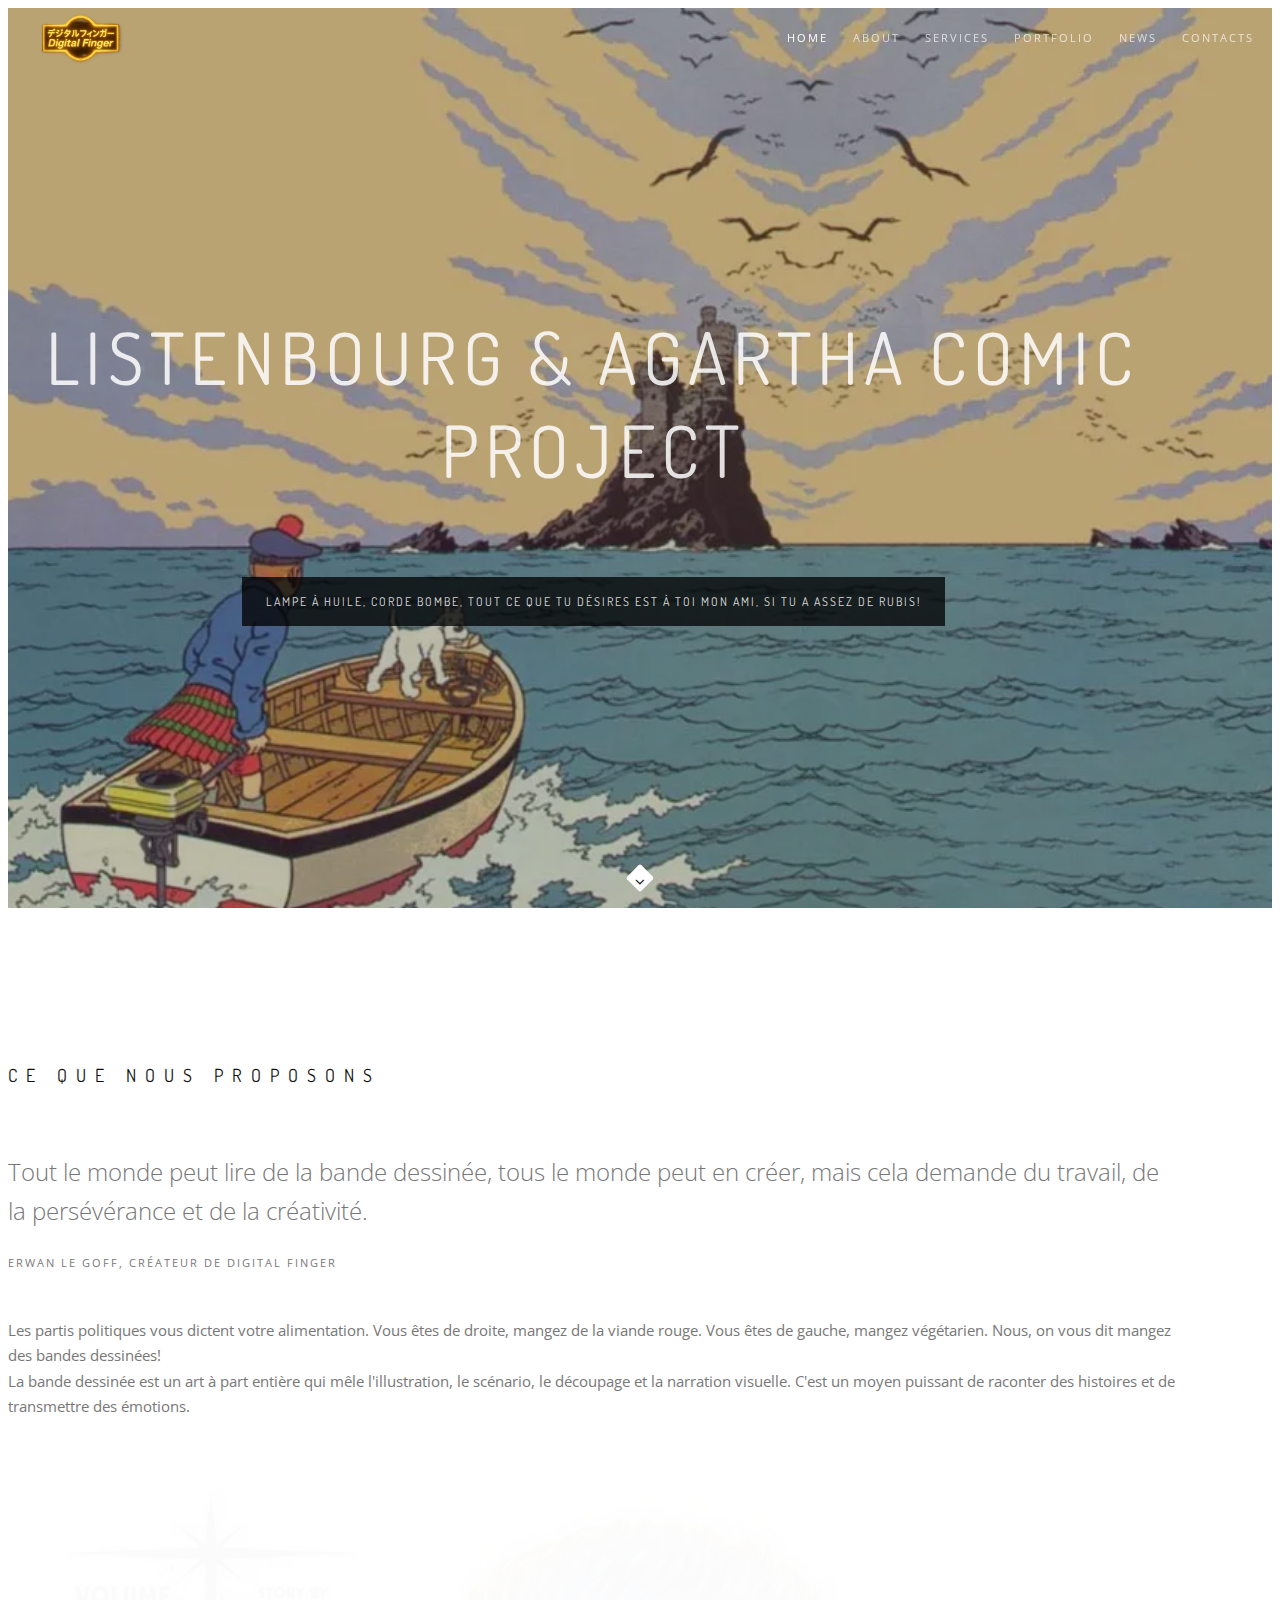
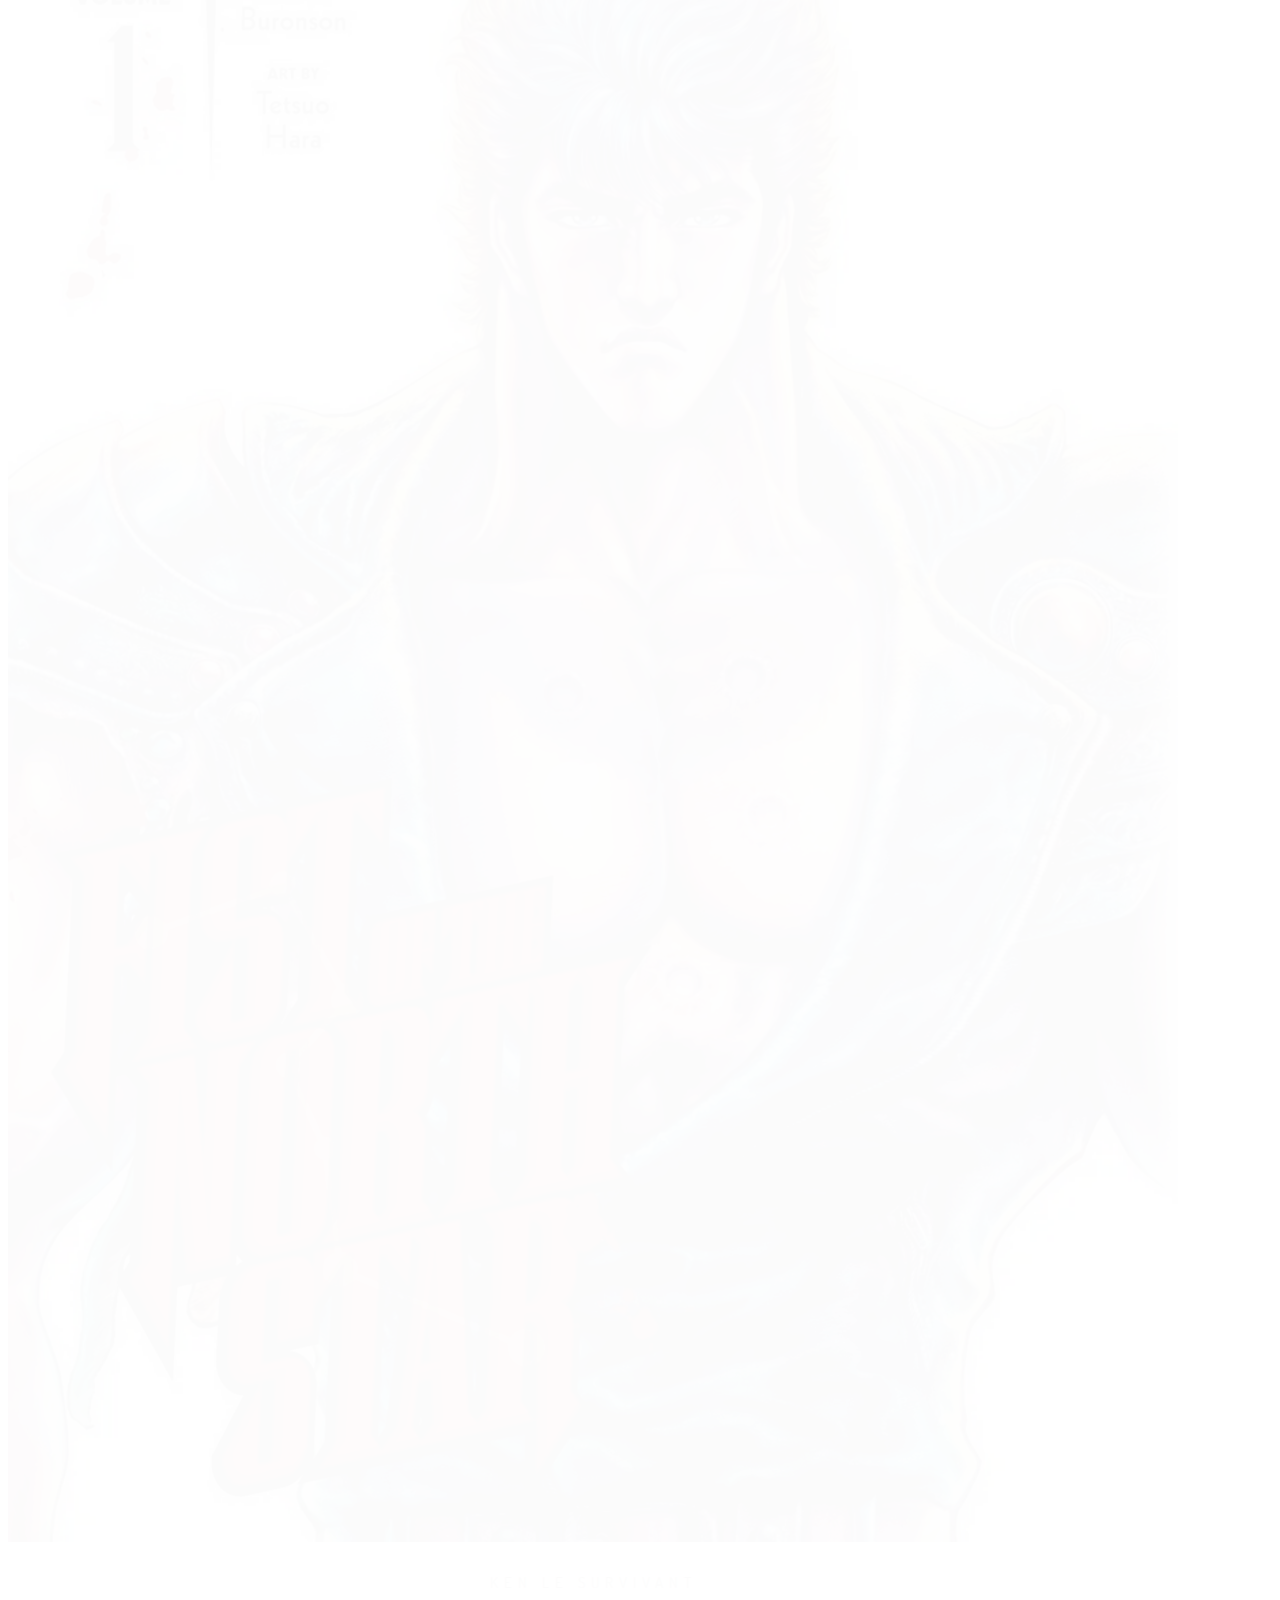
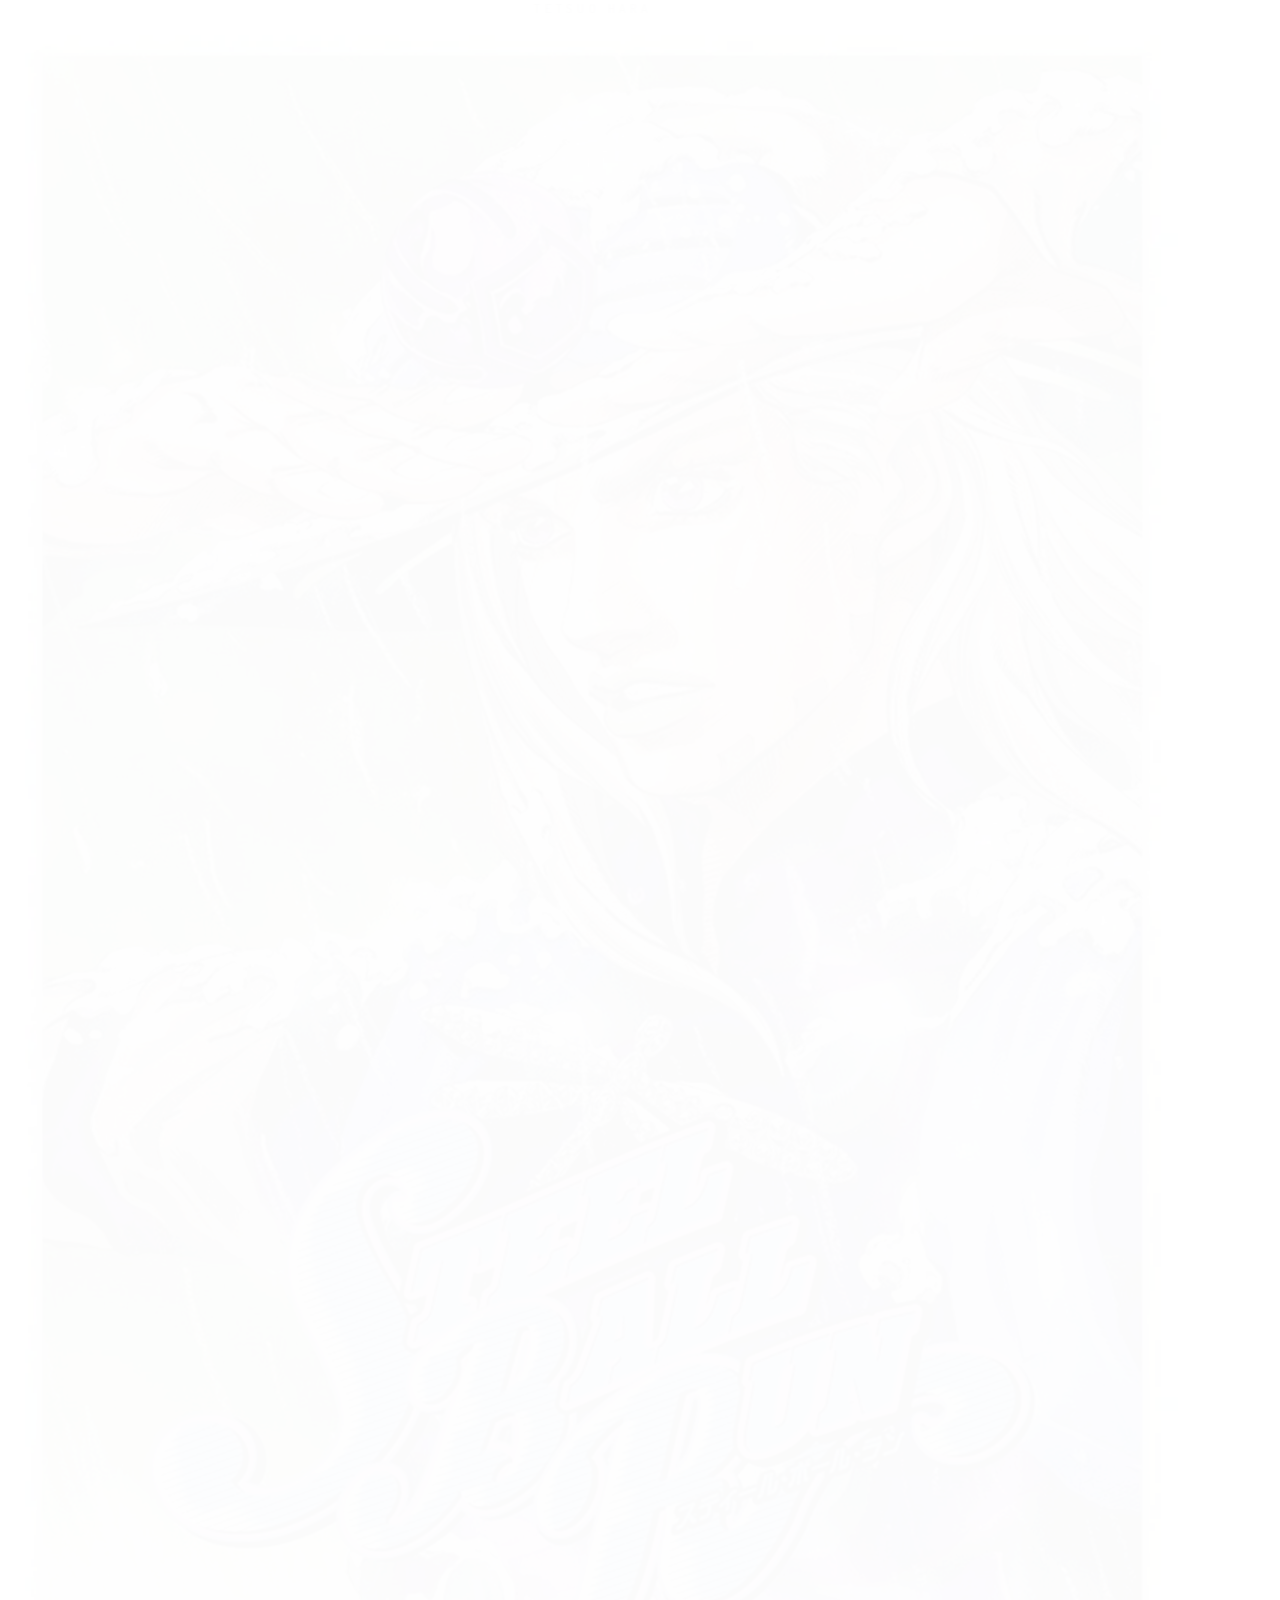
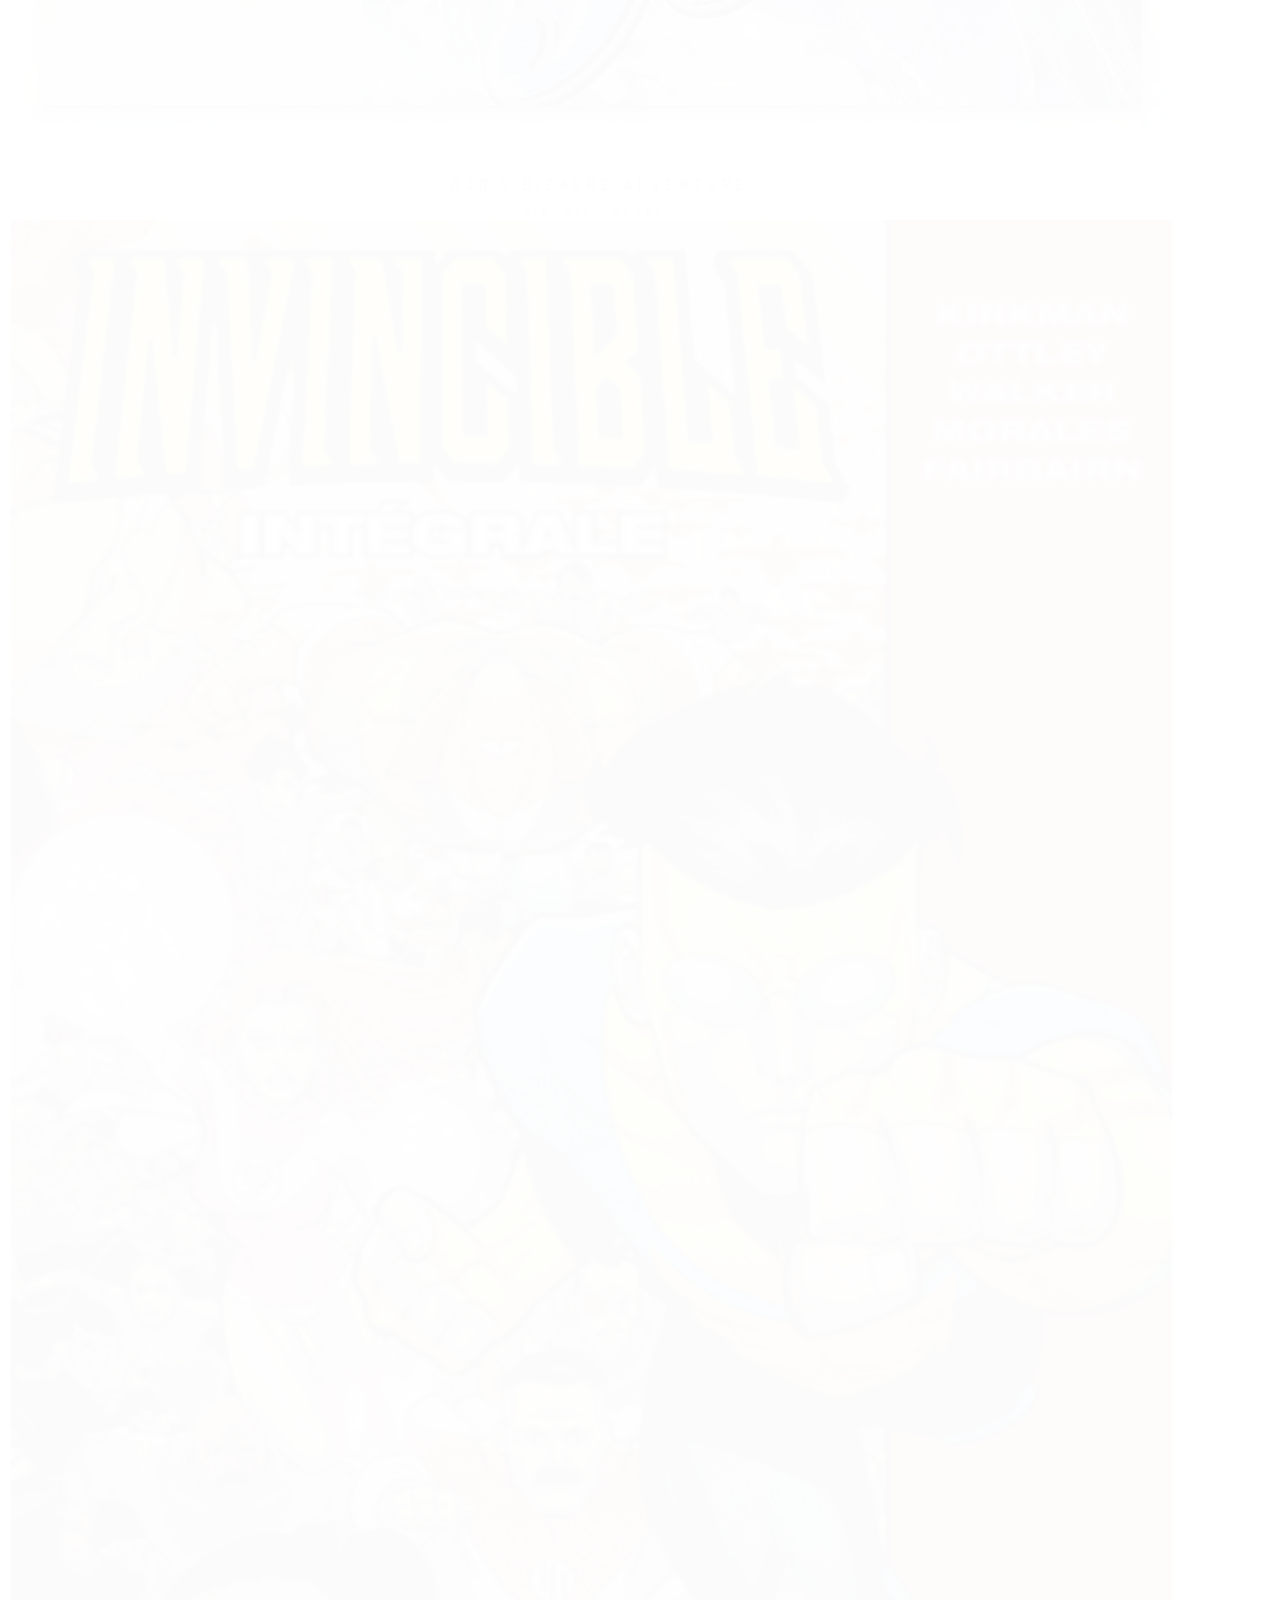
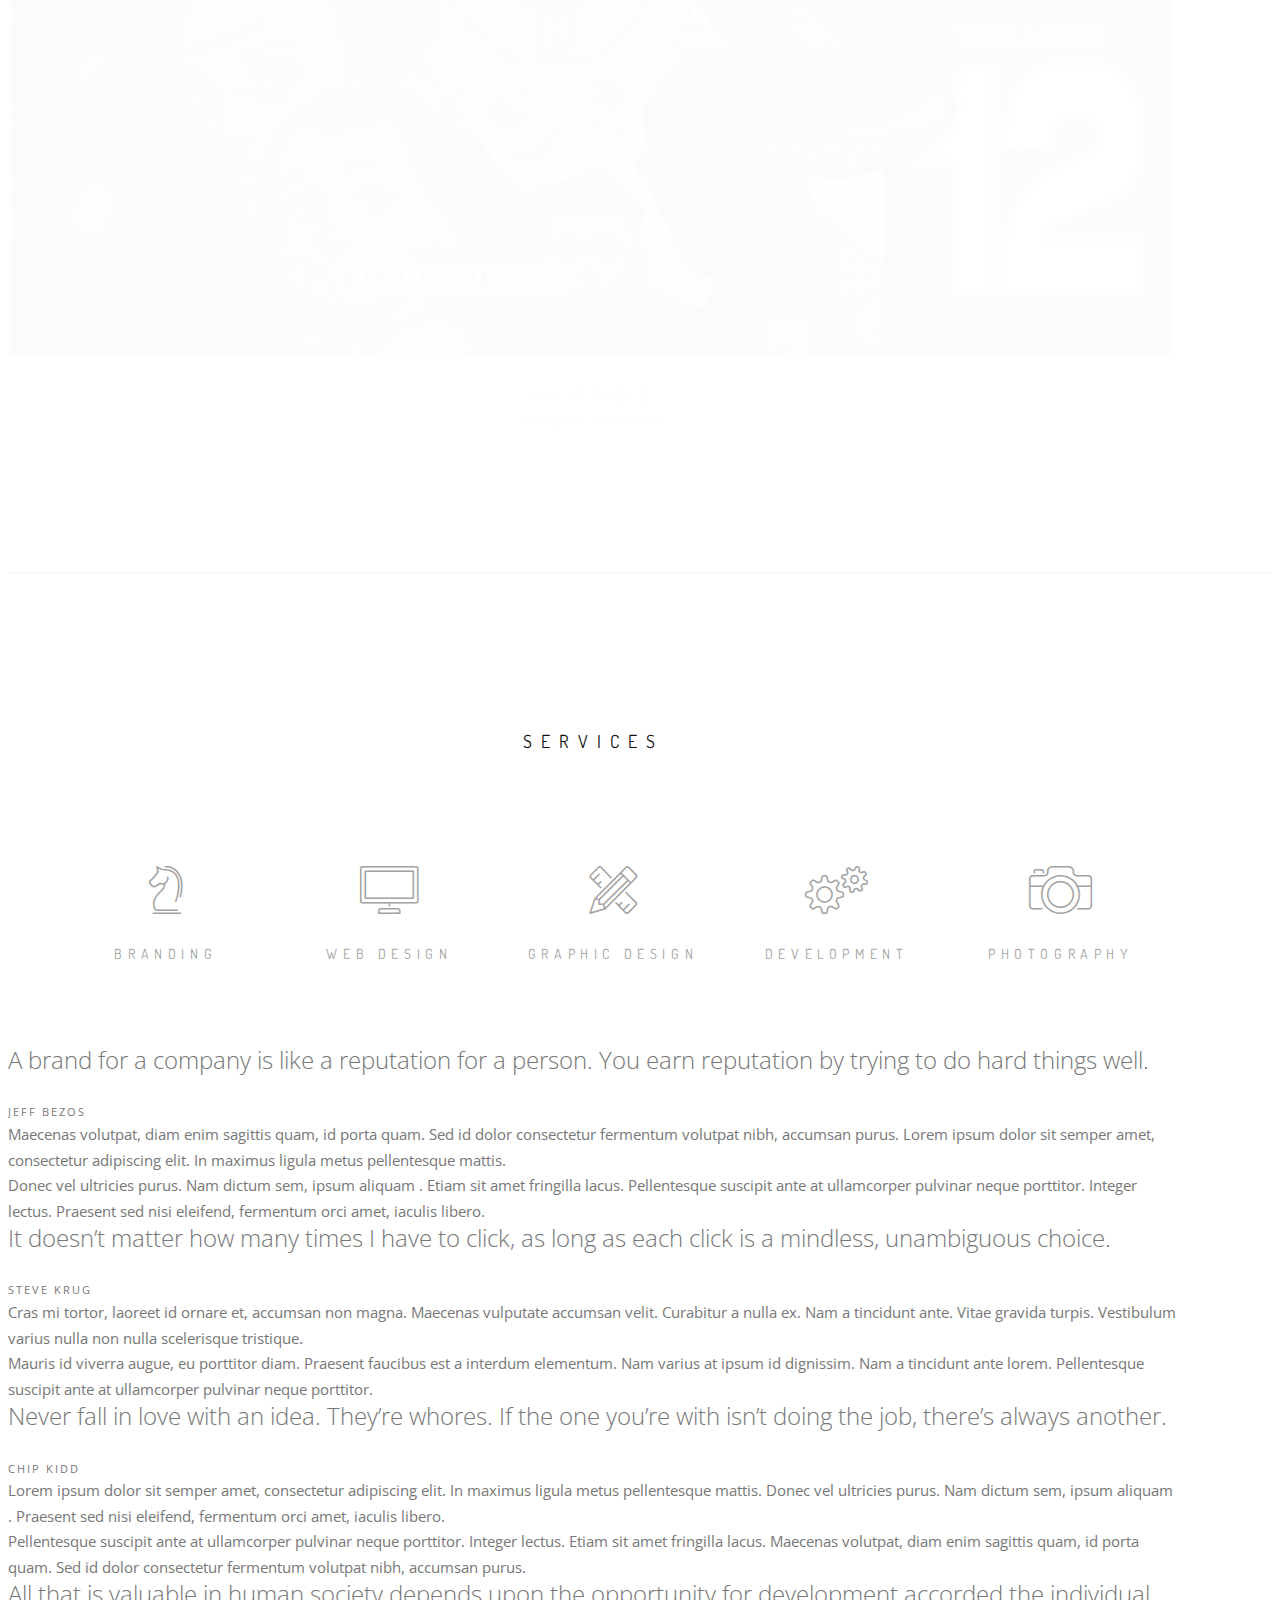
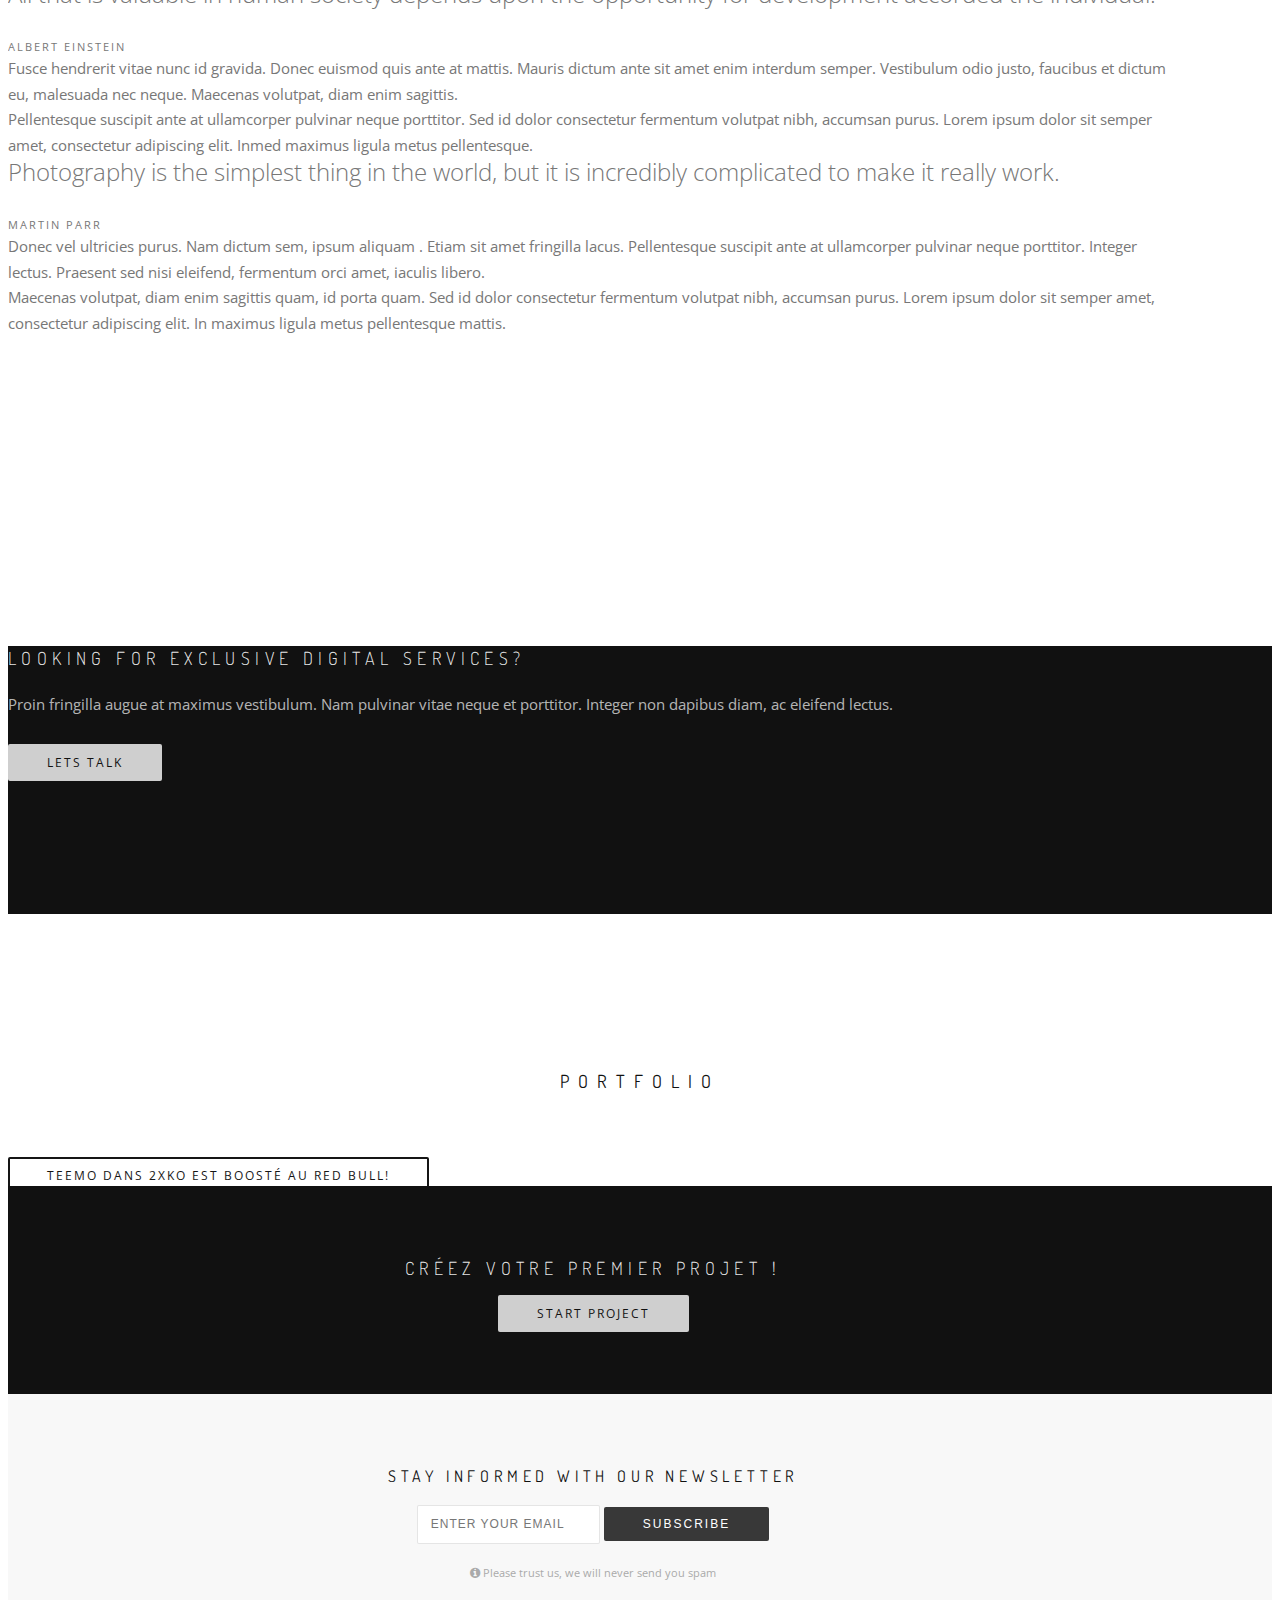
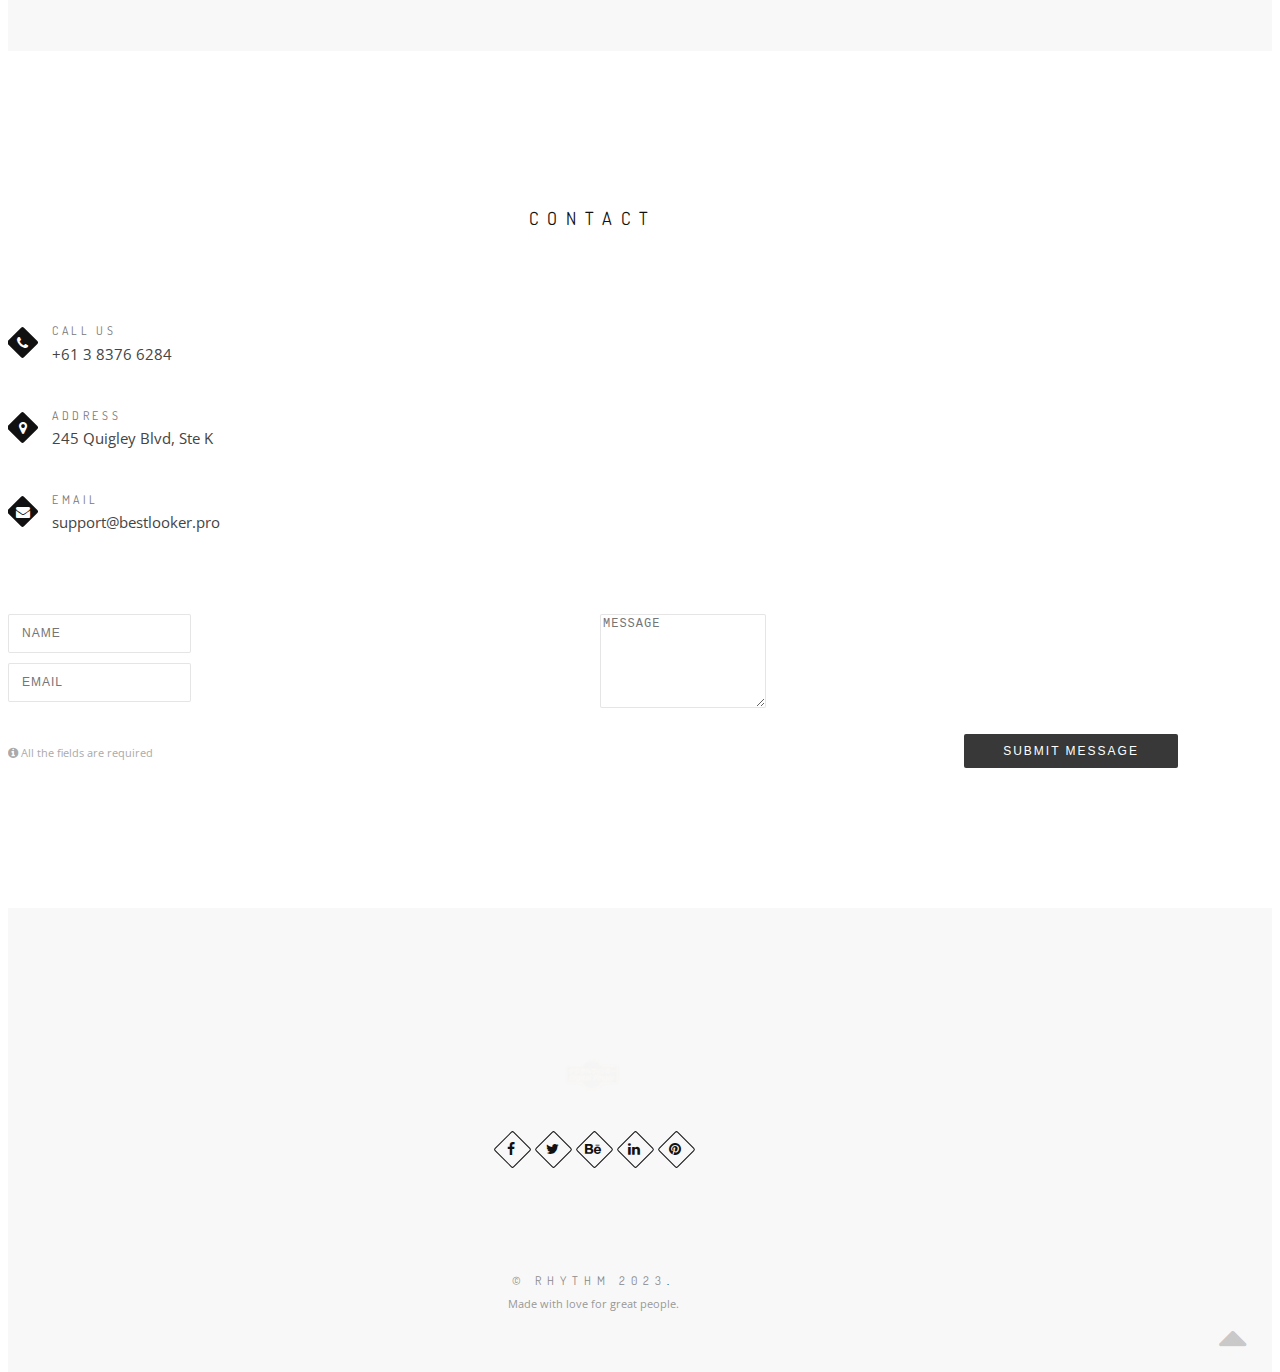
<file: index.html>
<!DOCTYPE html>
<!-- Change the value of lang="en" attribute if your website's language is not English.
You can find the code of your language here - https://www.w3schools.com/tags/ref_language_codes.asp -->
<html lang="en">
    <head>
        <title>Rhythm &mdash; One & Multi Page Creative Template</title>
        <meta name="description" content="Rhythm &mdash; One & Multi Page Creative Template">    
        <meta charset="utf-8">
        <meta name="viewport" content="width=device-width, initial-scale=1.0" />
        
        <!-- Favicons -->
        <link rel="shortcut icon" href="images/ChatGPT Image 4 oct. 2025, 13_59_53.png">

        <!-- CSS -->
        <link href="https://cdn.jsdelivr.net/npm/bootstrap@5.3.8/dist/css/bootstrap.min.css" rel="stylesheet" integrity="sha384-sRIl4kxILFvY47J16cr9ZwB07vP4J8+LH7qKQnuqkuIAvNWLzeN8tE5YBujZqJLB" crossorigin="anonymous">
        <link rel="stylesheet" href="css/style.css">
        <link rel="stylesheet" href="css/style-responsive.css">
        <link rel="stylesheet" href="css/animate.min.css">
        <link rel="stylesheet" href="css/vertical-rhythm.min.css">
        <link rel="stylesheet" href="css/owl.carousel.css">
        <link rel="stylesheet" href="css/magnific-popup.css">
    </head>
    <body class="appear-animate">
        
        <!-- Page Loader -->        
        <div class="page-loader">
            <div class="loader">Loading...</div>
        </div>
        <!-- End Page Loader -->

        <!-- Skip to Content -->
        <a href="#main" class="btn skip-to-content">Skip to Content</a>
        <!-- End Skip to Content -->
        
        <!-- Page Wrap -->
        <div class="page" id="top">
            
            <!-- Navigation panel -->
            <nav class="main-nav dark transparent stick-fixed">
                <div class="full-wrapper relative clearfix">
                    <!-- Logo ( * your text or image into link tag *) -->
                    <div class="nav-logo-wrap local-scroll">
                        <a href="#top" class="logo">
                            <img src="images/ChatGPT Image 4 oct. 2025, 13_59_53.png"" alt="Company logo" />
                        </a>
                    </div>
                    <div class="mobile-nav" role="button" tabindex="0">
                        <i class="fa fa-bars"></i>
                        <span class="sr-only">Menu</span>
                    </div>
                    <!-- Main Menu -->
                    <div class="inner-nav desktop-nav">
                        <ul class="clearlist scroll-nav local-scroll">
                            <li class="active"><a href="#home">Home</a></li>
                            <li><a href="#about">About</a></li>
                            <li><a href="#services">Services</a></li>
                            <li><a href="#portfolio">Portfolio</a></li>
                            <li><a href="#news">News</a></li>
                            <li><a href="#contact">Contacts</a></li>
                            
                        </ul>
                    </div>
                </div>
            </nav>
            <!-- End Navigation panel -->
            
            <main id="main">    
            
                <!-- Home Section -->
                <section class="home-section bg-dark-alfa-30 parallax-2" data-background="images/tintin.webp" id="home">
                    <div class="js-height-full container">
                        
                        <!-- Hero Content -->
                        <div class="home-content">
                            <div class="home-text">
                                
                                <h1 class="hs-line-2 font-alt mb-80 mb-xs-30 mt-70 mt-sm-0">
                                    Listenbourg & Agartha Comic Project
                                </h1>
                                
                                <p class="hs-line-10 font-alt mb-50 mb-xs-30">
                                    Lampe à huile, corde bombe, tout ce que tu désires est à toi mon ami, si tu a assez de rubis!
                                </p>
                                
                            </div>
                        </div>
                        <!-- End Hero Content -->
                        
                        <!-- Scroll Down -->
                        <div class="local-scroll">
                            <a href="#about" class="scroll-down"><i class="fa fa-angle-down scroll-down-icon"></i><span class="sr-only">Scroll to the next section</span></a>
                        </div>
                        <!-- End Scroll Down -->
                        
                    </div>
                </section>
                <!-- End Home Section -->
                
                
                <!-- About Section -->
                <section class="page-section" id="about">
                    <div class="container relative">
                        
                        <h2 class="section-title font-alt align-left mb-70 mb-sm-40">
                            Ce que nous proposons
                        </h2>
                        
                        <div class="section-text mb-50 mb-sm-20">
                            <div class="row">
                            
                                <div class="col-md-4">
                                    <blockquote>
                                        <p>
                                        Tout le monde peut lire de la bande dessinée, tous le monde peut en créer, mais cela demande du travail, de la persévérance et de la créativité.
                                        </p>
                                        <footer>
                                            Erwan Le Goff, créateur de Digital Finger
                                        </footer>
                                    </blockquote>
                                </div>
                                
                                <div class="col-md-4 col-sm-6 mb-sm-50 mb-xs-30">
                                    Les partis politiques vous dictent votre alimentation. Vous êtes de droite, mangez de la viande rouge. Vous êtes de gauche, mangez végétarien. Nous, on vous dit mangez des bandes dessinées!
                                </div>
                                
                                <div class="col-md-4 col-sm-6 mb-sm-50 mb-xs-30">
                                    La bande dessinée est un art à part entière qui mêle l'illustration, le scénario, le découpage et la narration visuelle. C'est un moyen puissant de raconter des histoires et de transmettre des émotions.
                                </div>
                                
                            </div>
                        </div>
                        
                        <div class="row">
                            
                            <!-- Team item -->
                            <div class="col-sm-4 mb-xs-30 wow fadeInUp">
                                <div class="team-item">
                                    
                                    <div class="team-item-image">
                                        
                                        <img src="images/Hokuto.webp" alt="" />
                                        
                                        <div class="team-item-detail">
                                            
                                            <h4 class="font-alt normal">Hello & Welcome!</h4>
                                            
                                            <p>
                                                Lorem ipsum dolor sit amet, consectetur adipiscing elit lacus, a&nbsp;iaculis diam. 
                                            </p>
                                            
                                            <div class="team-social-links">
                                                <a href="#" target="_blank"><i class="fa fa-facebook"></i><span class="sr-only">Facebook profile</span></a>
                                                <a href="#" target="_blank"><i class="fa fa-twitter"></i><span class="sr-only">Twitter profile</span></a>
                                                <a href="#" target="_blank"><i class="fa fa-pinterest"></i><span class="sr-only">Pinterest profile</span></a>
                                            </div>
                                            
                                        </div>
                                    </div>
                                    
                                    <div class="team-item-descr font-alt">
                                        
                                        <div class="team-item-name">
                                            Ken Le Survivant
                                        </div>
                                        
                                        <div class="team-item-role">
                                            Tetsuo Hara
                                        </div>
                                        
                                    </div>
                                    
                                </div>
                            </div>
                            <!-- End Team item -->
                            
                            <!-- Team item -->
                            <div class="col-sm-4 mb-xs-30 wow fadeInUp" data-wow-delay="0.1s">
                                <div class="team-item">
                                    
                                    <div class="team-item-image">
                                        
                                        <img src="images/Jojo.webp" alt="" />
                                        
                                        <div class="team-item-detail">
                                            
                                            <h4 class="font-alt normal">Nice to meet!</h4>
                                            
                                            <p>
                                                Curabitur augue, nec finibus mauris pretium eu. Duis placerat ex gravida nibh tristique porta.
                                            </p>
                                            
                                            <div class="team-social-links">
                                                <a href="#" target="_blank"><i class="fa fa-facebook"></i><span class="sr-only">Facebook profile</span></a>
                                                <a href="#" target="_blank"><i class="fa fa-twitter"></i><span class="sr-only">Twitter profile</span></a>
                                                <a href="#" target="_blank"><i class="fa fa-pinterest"></i><span class="sr-only">Pinterest profile</span></a>
                                            </div>
                                            
                                        </div>
                                    </div>
                                    
                                    <div class="team-item-descr font-alt">
                                        
                                        <div class="team-item-name">
                                            JoJo's Bizarre Adventure
                                        </div>
                                        
                                        <div class="team-item-role">
                                            Hirohiko Araki
                                        </div>
                                        
                                    </div>
                                    
                                </div>
                            </div>
                            <!-- End Team item -->
                            
                            <!-- Team item -->
                            <div class="col-sm-4 mb-xs-30 wow fadeInUp" data-wow-delay="0.2s">
                                <div class="team-item">
                                    
                                    <div class="team-item-image">
                                        
                                        <img src="images/Invincible.jpg" alt="" />
                                        
                                        <div class="team-item-detail">
                                            
                                            <h4 class="font-alt normal">Whats Up!</h4>
                                            
                                            <p>
                                                Adipiscing elit curabitur eu&nbsp;adipiscing lacus eu&nbsp;adipiscing lacus, a&nbsp;iaculis diam. 
                                            </p>
                                            
                                            <div class="team-social-links">
                                                <a href="#" target="_blank"><i class="fa fa-facebook"></i><span class="sr-only">Facebook profile</span></a>
                                                <a href="#" target="_blank"><i class="fa fa-twitter"></i><span class="sr-only">Twitter profile</span></a>
                                                <a href="#" target="_blank"><i class="fa fa-pinterest"></i><span class="sr-only">Pinterest profile</span></a>
                                            </div>
                                            
                                        </div>
                                    </div>
                                    
                                    <div class="team-item-descr font-alt">
                                        
                                        <div class="team-item-name">
                                            Invincible
                                        </div>
                                        
                                        <div class="team-item-role">
                                            Robert Kirkman
                                        </div>
                                        
                                    </div>
                                    
                                </div>
                            </div>
                            <!-- End Team item -->
                            
                        </div>
                        
                        
                    </div>
                </section>
                <!-- End About Section -->
                
                <!-- Divider -->
                <hr class="mt-0 mb-0 "/>
                <!-- End Divider -->
                
                <!-- Services Section -->
                <section class="page-section" id="services">
                    <div class="container relative">
                        
                        <h2 class="section-title font-alt mb-70 mb-sm-40">
                            Services
                        </h2>
                        
                        <!-- Nav tabs -->
                        <ul role="tablist" class="nav nav-tabs tpl-alt-tabs font-alt pt-30 pt-sm-0 pb-30 pb-sm-0">
                            <li role="presentation">
                                <a href="#service-branding" class="nav-link active" data-bs-toggle="tab" role="tab" aria-selected="true">
                                    
                                    <div class="alt-tabs-icon">
                                        <span class="icon-strategy"></span>
                                    </div>
                                    
                                    Branding
                                </a>
                            </li>
                            <li role="presentation">
                                <a href="#service-web-design" class="nav-link" data-bs-toggle="tab" role="tab" aria-selected="false">
                                    
                                    <div class="alt-tabs-icon">
                                        <span class="icon-desktop"></span>
                                    </div>
                                    
                                    Web Design
                                </a>
                            </li>
                            <li role="presentation">
                                <a href="#service-graphic" class="nav-link" data-bs-toggle="tab" role="tab" aria-selected="false">
                                    
                                    <div class="alt-tabs-icon">
                                        <span class="icon-tools"></span>
                                    </div>
                                    
                                    Graphic Design
                                </a>
                            </li>
                            <li role="presentation">
                                <a href="#service-development" class="nav-link" data-bs-toggle="tab" role="tab" aria-selected="false">
                                    
                                    <div class="alt-tabs-icon">
                                        <span class="icon-gears"></span>
                                    </div>
                                    
                                    Development
                                </a>
                            </li>
                            <li role="presentation">
                                <a href="#service-photography" class="nav-link" data-bs-toggle="tab" role="tab" aria-selected="false">
                                    
                                    <div class="alt-tabs-icon">
                                        <span class="icon-camera"></span>
                                    </div>
                                    
                                    Photography
                                </a>
                            </li>
                        </ul>
                        <!-- End Nav tabs -->
                        
                        <!-- Tab panes -->
                        <div class="tab-content tpl-tabs-cont">
                            
                            <!-- Service Item -->
                            <div role="tabpanel" class="tab-pane fade show active" id="service-branding">
                                
                                <div class="section-text">
                                    <div class="row">
                                        <div class="col-md-4 mb-md-40 mb-xs-30">
                                            <blockquote class="mb-0">
                                                <p>
                                                    A&nbsp;brand for a&nbsp;company is&nbsp;like a&nbsp;reputation 
                                                    for a&nbsp;person. You earn reputation by&nbsp;trying to&nbsp;do&nbsp;hard 
                                                    things well.
                                                </p>
                                                <footer>
                                                    Jeff Bezos
                                                </footer>
                                            </blockquote>
                                        </div>
                                        <div class="col-md-4 col-sm-6 mb-sm-50 mb-xs-30">
                                            Maecenas  volutpat, diam enim sagittis quam, id porta quam. Sed id dolor consectetur fermentum 
                                            volutpat nibh, accumsan purus. Lorem ipsum dolor sit semper amet, consectetur adipiscing elit. 
                                            In maximus ligula metus pellentesque mattis.  
                                        </div>
                                        <div class="col-md-4 col-sm-6 mb-sm-50 mb-xs-30">
                                            Donec vel ultricies purus. Nam dictum sem, ipsum aliquam . Etiam sit amet fringilla lacus. 
                                            Pellentesque suscipit ante at ullamcorper pulvinar neque porttitor. Integer lectus. 
                                            Praesent sed nisi eleifend, fermentum orci amet, iaculis libero. 
                                        </div>
                                    </div>
                                </div>
                                
                            </div>
                            <!-- End Service Item -->
                            
                            <!-- Service Item -->
                            <div role="tabpanel" class="tab-pane fade" id="service-web-design">
                                
                                <div class="section-text">
                                    <div class="row">
                                        <div class="col-md-4 mb-md-40 mb-xs-30">
                                            <blockquote class="mb-0">
                                                <p>
                                                    It&nbsp;doesn&rsquo;t matter how many times&nbsp;I have to&nbsp;click, as&nbsp;long 
                                                    as&nbsp;each click is&nbsp;a&nbsp;mindless, unambiguous choice.
                                                </p>
                                                <footer>
                                                    Steve Krug
                                                </footer>
                                            </blockquote>
                                        </div>
                                        <div class="col-md-4 col-sm-6 mb-sm-50 mb-xs-30">
                                            Cras mi tortor, laoreet id ornare et, accumsan non magna. Maecenas vulputate accumsan velit. 
                                            Curabitur a nulla ex. Nam a tincidunt ante. Vitae gravida turpis. Vestibulum varius
                                            nulla non nulla scelerisque tristique.
                                        </div>
                                        <div class="col-md-4 col-sm-6 mb-sm-50 mb-xs-30">
                                            Mauris id viverra augue, eu porttitor diam. Praesent faucibus est a interdum elementum. 
                                            Nam varius at ipsum id dignissim. Nam a tincidunt ante lorem. Pellentesque suscipit ante
                                            at ullamcorper pulvinar neque porttitor. 
                                        </div>
                                    </div>
                                </div>
                                
                            </div>
                            <!-- End Service Item -->
                            
                            <!-- Service Item -->
                            <div role="tabpanel" class="tab-pane fade" id="service-graphic">
                                
                                <div class="section-text">
                                    <div class="row">
                                        <div class="col-md-4 mb-md-40 mb-xs-30">
                                            <blockquote class="mb-0">
                                                <p>
                                                    Never fall in&nbsp;love with an&nbsp;idea. They&rsquo;re whores. If&nbsp;the one you&rsquo;re with isn&rsquo;t doing the job, there&rsquo;s always another.
                                                </p>
                                                <footer>
                                                    Chip Kidd
                                                </footer>
                                            </blockquote>
                                        </div>
                                        <div class="col-md-4 col-sm-6 mb-sm-50 mb-xs-30">
                                            Lorem ipsum dolor sit semper amet, consectetur adipiscing elit. In maximus ligula metus pellentesque
                                            mattis. Donec vel ultricies purus. Nam dictum sem, ipsum aliquam . Praesent sed nisi eleifend, 
                                            fermentum orci amet, iaculis libero. 
                                        </div>
                                        <div class="col-md-4 col-sm-6 mb-sm-50 mb-xs-30">
                                             
                                            Pellentesque suscipit ante at ullamcorper pulvinar neque porttitor. Integer lectus. Etiam sit amet 
                                            fringilla lacus. Maecenas  volutpat, diam enim sagittis quam, id porta quam. Sed id&nbsp;dolor 
                                            consectetur fermentum volutpat nibh, accumsan purus. 
                                        </div>
                                    </div>
                                </div>
                                
                            </div>
                            <!-- End Service Item -->
                            
                            <!-- Service Item -->
                            <div role="tabpanel" class="tab-pane fade" id="service-development">
                                
                                <div class="section-text">
                                    <div class="row">
                                        <div class="col-md-4 mb-md-40 mb-xs-30">
                                            <blockquote class="mb-0">
                                                <p>
                                                    All that is&nbsp;valuable in&nbsp;human society depends upon the opportunity for development accorded the individual.
                                                </p>
                                                <footer>
                                                    Albert Einstein
                                                </footer>
                                            </blockquote>
                                        </div>
                                        <div class="col-md-4 col-sm-6 mb-sm-50 mb-xs-30">
                                            Fusce hendrerit vitae nunc id gravida. Donec euismod quis ante at mattis. Mauris dictum ante sit 
                                            amet enim interdum semper. Vestibulum odio justo, faucibus et dictum eu, malesuada nec neque.
                                            Maecenas  volutpat, diam enim sagittis. 
                                        </div>
                                        <div class="col-md-4 col-sm-6 mb-sm-50 mb-xs-30">
                                            Pellentesque suscipit ante at ullamcorper pulvinar neque porttitor. Sed id dolor consectetur fermentum 
                                            volutpat nibh, accumsan purus. Lorem ipsum dolor sit semper amet, consectetur adipiscing elit. 
                                            Inmed maximus ligula metus pellentesque.
                                        </div>
                                    </div>
                                </div>
                                
                            </div>
                            <!-- End Service Item -->
                            
                            <!-- Service Item -->
                            <div role="tabpanel" class="tab-pane fade" id="service-photography">
                                
                                <div class="section-text">
                                    <div class="row">
                                        <div class="col-md-4 mb-md-40 mb-xs-30">
                                            <blockquote class="mb-0">
                                                <p>
                                                    Photography is&nbsp;the simplest thing in&nbsp;the world, but it&nbsp;is&nbsp;incredibly 
                                                    complicated to&nbsp;make it&nbsp;really work.
                                                </p>
                                                <footer>
                                                    Martin Parr
                                                </footer>
                                            </blockquote>
                                        </div>
                                        <div class="col-md-4 col-sm-6 mb-sm-50 mb-xs-30">
                                            Donec vel ultricies purus. Nam dictum sem, ipsum aliquam . Etiam sit amet fringilla lacus. 
                                            Pellentesque suscipit ante at ullamcorper pulvinar neque porttitor. Integer lectus. 
                                            Praesent sed nisi eleifend, fermentum orci amet, iaculis libero. 
                                        </div>
                                        <div class="col-md-4 col-sm-6 mb-sm-50 mb-xs-30">
                                            Maecenas  volutpat, diam enim sagittis quam, id porta quam. Sed id dolor consectetur fermentum 
                                            volutpat nibh, accumsan purus. Lorem ipsum dolor sit semper amet, consectetur adipiscing elit. 
                                            In maximus ligula metus pellentesque mattis. 
                                        </div>
                                    </div>
                                </div>
                                
                            </div>
                            <!-- End Service Item -->
                            
                        </div>
                        <!-- End Tab panes -->
                        
                    </div>
                </section>
                <!-- End Services Section -->
                
                
                <!-- Call Action Section -->
                <section class="page-section pt-0 pb-0 banner-section bg-dark" data-background="images/samuraitounesol.webp">
                    <div class="container relative">
                        
                        <div class="row">
                            
                            <div class="col-sm-6">
                                
                                <div class="mt-140 mt-lg-80 mb-140">
                                    <div class="banner-content">
                                        <h3 class="banner-heading font-alt">Looking for exclusive digital services?</h3>
                                        <div class="banner-decription">
                                            Proin fringilla augue at maximus vestibulum. Nam pulvinar vitae neque et porttitor. 
                                            Integer non dapibus diam, ac eleifend lectus.
                                        </div>
                                        <div class="local-scroll">
                                            <a href="#contact" class="btn btn-mod btn-w btn-medium btn-round">Lets talk</a>
                                        </div>
                                    </div>
                                </div>
                                
                            </div>
                            
                        </div>
                        
                    </div>
                </section>
                <!-- End Call Action Section -->
                
                
                <!-- Portfolio Section -->
                <section class="page-section pb-0" id="portfolio">
                    <div class="relative">
                        
                        <h2 class="section-title font-alt mb-70 mb-sm-40">
                            Portfolio
                        </h2>
                        
                        <div class="container">
                            <div class="row">
                                <div class="col-lg-10 offset-lg-1 col-xl-8 offset-xl-2">
                                    
                                    <a href="https://erwan-le-goff.onrender.com/" class="btn btn-mod btn-border btn-medium btn-round mb-70 mb-sm-40" target="_blank">
                                        Teemo dans 2XKO est boosté au Red Bull!
                                    </a>
                                    
                                </div>
                            </div>
                        </div>
                            
                        </ul>
                        <!-- End Works Grid -->
                        
                    </div>
                </section>
                <!-- End Portfolio Section -->
                
                
                <!-- Call Action Section -->
                <section class="small-section bg-dark">
                    <div class="container relative">
                        
                        <div class="align-center">
                            <h3 class="banner-heading font-alt">Créez votre premier projet !</h3>
                            <div class="local-scroll">
                                <a href="draw.html" class="btn btn-mod btn-w btn-medium btn-round">Start Project</a>
                            </div>
                        </div>
                        
                    </div>
                </section>
                <!-- End Call Action Section -->
                
                
               
                    </div>
                    <!-- End Slide Item -->
                    
          
 
                </section>
                <!-- End Testimonials Section -->
                
                

                <!-- End Blog Section -->
                
                
                <!-- Newsletter Section -->
                <section class="small-section bg-gray-lighter">
                    <div class="container relative">
                        
                        <form class="form align-center" id="mailchimp">
                            <div class="row">
                                <div class="col-lg-10 offset-lg-1 col-xl-8 offset-xl-2">
                                    
                                    <div class="newsletter-label font-alt">
                                        Stay informed with our newsletter
                                    </div>
                                    
                                    <div class="mb-20">
                                        <input placeholder="Enter Your Email" class="newsletter-field form-control input-md round mb-xs-10" type="email" pattern=".{5,100}" required aria-required="true">
                                        
                                        <button type="submit" aria-controls="subscribe-result" class="btn btn-mod btn-medium btn-round mb-xs-10">
                                            Subscribe
                                        </button>
                                    </div>
                                    
                                    <div class="form-tip">
                                        <i class="fa fa-info-circle"></i> Please trust us, we will never send you spam
                                    </div>
                                    
                                    <div id="subscribe-result" role="region" aria-live="polite" aria-atomic="true"></div>
                                    
                                </div>
                            </div>
                        </form>
                        
                    </div>
                </section>
                <!-- End Newsletter Section -->
                
                
                <!-- Contact Section -->
                <section class="page-section" id="contact">
                    <div class="container relative">
                        
                        <h2 class="section-title font-alt mb-70 mb-sm-40">
                            Contact
                        </h2>
                        
                        <div class="row mb-60 mb-xs-40">
                            
                            <div class="col-lg-10 offset-lg-1 col-xl-8 offset-xl-2">
                                <div class="row">
                                    
                                    <!-- Phone -->
                                    <div class="col-sm-6 col-lg-4 pt-20 pb-20 pb-xs-0">
                                        <div class="contact-item">
                                            <div class="ci-icon">
                                                <i class="fa fa-phone"></i>
                                            </div>
                                            <div class="ci-title font-alt">
                                                Call Us
                                            </div>
                                            <div class="ci-text">
                                                +61 3 8376 6284
                                            </div>
                                        </div>
                                    </div>
                                    <!-- End Phone -->
                                    
                                    <!-- Address -->
                                    <div class="col-sm-6 col-lg-4 pt-20 pb-20 pb-xs-0">
                                        <div class="contact-item">
                                            <div class="ci-icon">
                                                <i class="fa fa-map-marker"></i>
                                            </div>
                                            <div class="ci-title font-alt">
                                                Address
                                            </div>
                                            <div class="ci-text">
                                                245 Quigley Blvd, Ste K
                                            </div>
                                        </div>
                                    </div>
                                    <!-- End Address -->
                                    
                                    <!-- Email -->
                                    <div class="col-sm-6 col-lg-4 pt-20 pb-20 pb-xs-0">
                                        <div class="contact-item">
                                            <div class="ci-icon">
                                                <i class="fa fa-envelope"></i>
                                            </div>
                                            <div class="ci-title font-alt">
                                                Email
                                            </div>
                                            <div class="ci-text">
                                                <a href="mailto:support@bestlooker.pro">support@bestlooker.pro</a>
                                            </div>
                                        </div>
                                    </div>
                                    <!-- End Email -->
                                    
                                </div>
                            </div>
                            
                        </div>
                        
                        <!-- Contact Form -->                            
                        <div class="row">
                            <div class="col-lg-10 offset-lg-1 col-xl-8 offset-xl-2">
                                
                                <form class="form contact-form" id="contact_form">
                                    <div class="clearfix">
                                        
                                        <div class="cf-left-col">
                                            
                                            <!-- Name -->
                                            <div class="form-group">
                                                <input type="text" name="name" id="name" class="input-md round form-control" placeholder="Name" pattern=".{3,100}" required aria-required="true">
                                            </div>
                                            
                                            <!-- Email -->
                                            <div class="form-group">
                                                <input type="email" name="email" id="email" class="input-md round form-control" placeholder="Email" pattern=".{5,100}" required aria-required="true">
                                            </div>
                                            
                                        </div>
                                        
                                        <div class="cf-right-col">
                                            
                                            <!-- Message -->
                                            <div class="form-group">                                            
                                                <textarea name="message" id="message" class="input-md round form-control" style="height: 88px;" placeholder="Message"></textarea>
                                            </div>
                                            
                                        </div>
                                        
                                    </div>
                                    
                                    <div class="clearfix">
                                        
                                        <div class="cf-left-col">
                                            
                                            <!-- Inform Tip -->                                        
                                            <div class="form-tip pt-20">
                                                <i class="fa fa-info-circle"></i> All the fields are required
                                            </div>
                                            
                                        </div>
                                        
                                        <div class="cf-right-col">
                                            
                                            <!-- Send Button -->
                                            <div class="align-right pt-10">
                                                <button class="submit_btn btn btn-mod btn-medium btn-round" id="submit_btn" aria-controls="result">Submit Message</button>
                                            </div>
                                            
                                        </div>
                                        
                                    </div>
                                    
                                    
                                    
                                    <div id="result" role="region" aria-live="polite" aria-atomic="true"></div>
                                </form>
                                
                            </div>
                        </div>
                        <!-- End Contact Form -->
                        
                    </div>
                </section>
                <!-- End Contact Section -->
                
                

            
            </main>
            
            <!-- Footer -->
            <footer class="page-section bg-gray-lighter footer pb-60">
                <div class="container">
                    
                    <!-- Footer Logo -->
                    <div class="local-scroll mb-30 wow fadeInUp" data-wow-duration="1.5s">
                        <a href="#top"><img src="images/ChatGPT Image 4 oct. 2025, 13_59_53.png" width="78" height="36" alt="Company logo" /><span class="sr-only">Scroll to the top of the page</span></a>
                    </div>
                    <!-- End Footer Logo -->
                    
                    <!-- Social Links -->
                    <div class="footer-social-links mb-110 mb-xs-60">
                        <a href="#" title="Facebook" target="_blank"><i class="fa fa-facebook"></i> <span class="sr-only">Facebook profile</span></a>
                        <a href="#" title="Twitter" target="_blank"><i class="fa fa-twitter"></i> <span class="sr-only">Twitter profile</span></a>
                        <a href="#" title="Behance" target="_blank"><i class="fa fa-behance"></i> <span class="sr-only">Behance profile</span></a>
                        <a href="#" title="LinkedIn+" target="_blank"><i class="fa fa-linkedin"></i> <span class="sr-only">LinkedIn+ profile</span></a>
                        <a href="#" title="Pinterest" target="_blank"><i class="fa fa-pinterest"></i> <span class="sr-only">Pinterest profile</span></a>
                    </div>
                    <!-- End Social Links -->
                    
                    <!-- Footer Text -->
                    <div class="footer-text">
                        
                        <!-- Copyright -->
                        <div class="footer-copy font-alt">
                            <a href="http://themeforest.net/user/theme-guru/portfolio" target="_blank">© Rhythm 2023</a>.
                        </div>
                        <!-- End Copyright -->
                        
                        <div class="footer-made">
                            Made with love for great people.
                        </div>
                        
                    </div>
                    <!-- End Footer Text --> 
                    
                 </div>
                 
                 
                 <!-- Top Link -->
                 <div class="local-scroll">
                     <a href="#top" class="link-to-top"><i class="fa fa-caret-up"></i><span class="sr-only">Scroll to top</span></a>
                 </div>
                 <!-- End Top Link -->
                 
            </footer>
            <!-- End Foter -->
            
        
        
        </div>
        <!-- End Page Wrap -->
        
        
        <!-- JS -->
        <script type="text/javascript" src="js/jquery.min.js"></script>
        <script type="text/javascript" src="js/jquery.easing.1.3.js"></script>
        <script src="https://cdn.jsdelivr.net/npm/bootstrap@5.3.8/dist/js/bootstrap.bundle.min.js" integrity="sha384-FKyoEForCGlyvwx9Hj09JcYn3nv7wiPVlz7YYwJrWVcXK/BmnVDxM+D2scQbITxI" crossorigin="anonymous"></script>
        <script type="text/javascript" src="js/SmoothScroll.js"></script>
        <script type="text/javascript" src="js/jquery.scrollTo.min.js"></script>
        <script type="text/javascript" src="js/jquery.localScroll.min.js"></script>
        <script type="text/javascript" src="js/jquery.viewport.mini.js"></script>
        <script type="text/javascript" src="js/jquery.sticky.js"></script>
        <script type="text/javascript" src="js/jquery.parallax-1.1.3.js"></script>
        <script type="text/javascript" src="js/jquery.fitvids.js"></script>
        <script type="text/javascript" src="js/owl.carousel.min.js"></script>
        <script type="text/javascript" src="js/isotope.pkgd.min.js"></script>
        <script type="text/javascript" src="js/imagesloaded.pkgd.min.js"></script>
        <script type="text/javascript" src="js/jquery.magnific-popup.min.js"></script>
        <script type="text/javascript" src="js/wow.min.js"></script>
        <script type="text/javascript" src="js/masonry.pkgd.min.js"></script>
        <script type="text/javascript" src="js/morphext.js"></script>
        <script type="text/javascript" src="js/jquery.lazyload.min.js"></script>
        <script type="text/javascript" src="js/all.js"></script>
        <script type="text/javascript" src="js/contact-form.js"></script>
        <script type="text/javascript" src="js/jquery.ajaxchimp.min.js"></script>       
        <!--[if lt IE 10]><script type="text/javascript" src="js/placeholder.js"></script><![endif]-->
        
    </body>
</html>
</file>
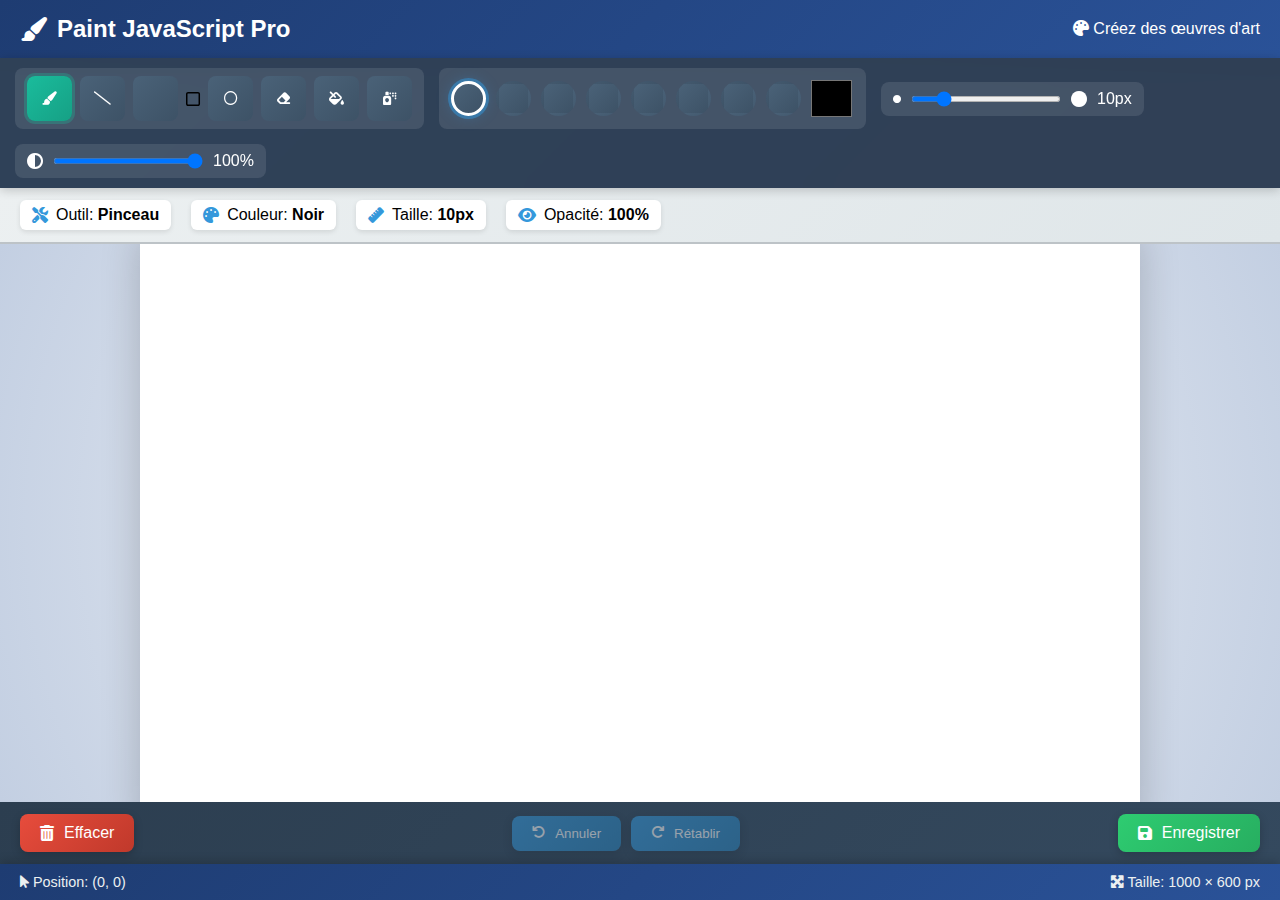
<file: draw.html>
<!DOCTYPE html>
<html lang="fr">
<head>
    <meta charset="UTF-8">
    <meta name="viewport" content="width=device-width, initial-scale=1.0">
    <title>Paint JavaScript Avancé</title>
    <link rel="stylesheet" href="https://cdnjs.cloudflare.com/ajax/libs/font-awesome/6.4.0/css/all.min.css">
    <style>
        * {
            margin: 0;
            padding: 0;
            box-sizing: border-box;
            font-family: 'Segoe UI', Tahoma, Geneva, Verdana, sans-serif;
        }
        
        body {
            background: linear-gradient(135deg, #667eea 0%, #764ba2 100%);
            display: flex;
            flex-direction: column;
            height: 100vh;
            overflow: hidden;
        }
        
        .title-bar {
            background: linear-gradient(135deg, #1e3c72 0%, #2a5298 100%);
            color: white;
            padding: 15px 20px;
            display: flex;
            justify-content: space-between;
            align-items: center;
            box-shadow: 0 4px 15px rgba(0,0,0,0.3);
        }
        
        .title-bar h1 {
            font-size: 1.5rem;
            font-weight: 600;
            display: flex;
            align-items: center;
            gap: 10px;
        }
        
        .title-bar h1 i {
            animation: rotate 3s linear infinite;
        }
        
        @keyframes rotate {
            0%, 90% { transform: rotate(0deg); }
            95% { transform: rotate(-10deg); }
            100% { transform: rotate(0deg); }
        }
        
        .toolbar {
            background: rgba(44, 62, 80, 0.95);
            backdrop-filter: blur(10px);
            padding: 10px 15px;
            display: flex;
            flex-wrap: wrap;
            align-items: center;
            gap: 15px;
            box-shadow: 0 2px 10px rgba(0,0,0,0.2);
        }
        
        .tool-group {
            display: flex;
            align-items: center;
            gap: 8px;
            padding: 8px 12px;
            background: rgba(255,255,255,0.1);
            border-radius: 8px;
            transition: all 0.3s;
        }
        
        .tool-group:hover {
            background: rgba(255,255,255,0.15);
            transform: translateY(-2px);
        }
        
        .tool-btn, .color-btn, .size-btn {
            background: linear-gradient(135deg, #4a6278 0%, #3d5266 100%);
            color: white;
            border: none;
            width: 45px;
            height: 45px;
            border-radius: 8px;
            cursor: pointer;
            display: flex;
            justify-content: center;
            align-items: center;
            transition: all 0.3s;
            position: relative;
            overflow: hidden;
        }
        
        .tool-btn::before {
            content: '';
            position: absolute;
            top: 50%;
            left: 50%;
            width: 0;
            height: 0;
            border-radius: 50%;
            background: rgba(255,255,255,0.3);
            transform: translate(-50%, -50%);
            transition: width 0.6s, height 0.6s;
        }
        
        .tool-btn:hover::before {
            width: 100px;
            height: 100px;
        }
        
        .tool-btn:hover, .color-btn:hover, .size-btn:hover {
            transform: translateY(-3px) scale(1.05);
            box-shadow: 0 5px 15px rgba(0,0,0,0.3);
        }
        
        .tool-btn.active {
            background: linear-gradient(135deg, #1abc9c 0%, #16a085 100%);
            box-shadow: 0 0 0 3px rgba(26, 188, 156, 0.3);
            animation: pulse 2s infinite;
        }
        
        @keyframes pulse {
            0%, 100% { box-shadow: 0 0 0 3px rgba(26, 188, 156, 0.3); }
            50% { box-shadow: 0 0 0 6px rgba(26, 188, 156, 0.5); }
        }
        
        .color-btn {
            width: 35px;
            height: 35px;
            border-radius: 50%;
            border: 3px solid transparent;
            transition: all 0.3s;
        }
        
        .color-btn.active {
            border-color: white;
            box-shadow: 0 0 0 3px rgba(52, 152, 219, 0.5), 0 0 15px rgba(52, 152, 219, 0.3);
        }
        
        #colorPicker {
            width: 45px;
            height: 45px;
            border: none;
            border-radius: 8px;
            background: transparent;
            cursor: pointer;
        }
        
        .options-bar {
            background: linear-gradient(135deg, #ecf0f1 0%, #dfe6e9 100%);
            padding: 12px 20px;
            display: flex;
            align-items: center;
            gap: 20px;
            border-bottom: 2px solid #bdc3c7;
            flex-wrap: wrap;
        }
        
        .option-item {
            display: flex;
            align-items: center;
            gap: 8px;
            padding: 6px 12px;
            background: white;
            border-radius: 6px;
            box-shadow: 0 2px 5px rgba(0,0,0,0.1);
            transition: all 0.3s;
        }
        
        .option-item:hover {
            transform: translateY(-2px);
            box-shadow: 0 4px 10px rgba(0,0,0,0.15);
        }
        
        .option-item i {
            color: #3498db;
        }
        
        .drawing-area {
            flex-grow: 1;
            overflow: auto;
            background: radial-gradient(circle, #f5f7fa 0%, #c3cfe2 100%);
            position: relative;
            display: flex;
            justify-content: center;
            align-items: center;
            padding: 20px;
        }
        
        #canvas {
            background-color: white;
            box-shadow: 0 10px 40px rgba(0,0,0,0.2);
            cursor: crosshair;
            touch-action: none;
            border-radius: 8px;
            transition: transform 0.3s;
        }
        
        #canvas:hover {
            transform: scale(1.01);
        }
        
        .color-palette {
            display: flex;
            gap: 10px;
            flex-wrap: wrap;
        }
        
        .control-panel {
            background: linear-gradient(135deg, #2c3e50 0%, #34495e 100%);
            color: white;
            padding: 12px 20px;
            display: flex;
            justify-content: space-between;
            align-items: center;
            flex-wrap: wrap;
            gap: 10px;
        }
        
        .action-btn {
            background: linear-gradient(135deg, #3498db 0%, #2980b9 100%);
            color: white;
            border: none;
            padding: 10px 20px;
            border-radius: 8px;
            cursor: pointer;
            display: flex;
            align-items: center;
            gap: 10px;
            transition: all 0.3s;
            font-weight: 500;
            box-shadow: 0 3px 10px rgba(0,0,0,0.2);
        }
        
        .action-btn:hover {
            transform: translateY(-3px);
            box-shadow: 0 6px 20px rgba(0,0,0,0.3);
        }
        
        .action-btn:active {
            transform: translateY(-1px);
        }
        
        .action-btn.clear {
            background: linear-gradient(135deg, #e74c3c 0%, #c0392b 100%);
        }
        
        .action-btn.save {
            background: linear-gradient(135deg, #2ecc71 0%, #27ae60 100%);
        }
        
        .action-btn:disabled {
            opacity: 0.5;
            cursor: not-allowed;
        }
        
        .status-bar {
            background: linear-gradient(135deg, #1e3c72 0%, #2a5298 100%);
            color: #ecf0f1;
            padding: 10px 20px;
            font-size: 0.9rem;
            display: flex;
            justify-content: space-between;
            box-shadow: 0 -2px 10px rgba(0,0,0,0.2);
        }
        
        .modal {
            display: none;
            position: fixed;
            top: 0;
            left: 0;
            width: 100%;
            height: 100%;
            background-color: rgba(0,0,0,0.7);
            backdrop-filter: blur(5px);
            z-index: 100;
            justify-content: center;
            align-items: center;
            animation: fadeIn 0.3s;
        }
        
        @keyframes fadeIn {
            from { opacity: 0; }
            to { opacity: 1; }
        }
        
        .modal-content {
            background: white;
            padding: 30px;
            border-radius: 15px;
            width: 90%;
            max-width: 450px;
            box-shadow: 0 10px 50px rgba(0,0,0,0.5);
            animation: slideUp 0.3s;
        }
        
        @keyframes slideUp {
            from {
                transform: translateY(50px);
                opacity: 0;
            }
            to {
                transform: translateY(0);
                opacity: 1;
            }
        }
        
        .modal-header {
            display: flex;
            justify-content: space-between;
            align-items: center;
            margin-bottom: 25px;
            padding-bottom: 15px;
            border-bottom: 2px solid #ecf0f1;
        }
        
        .modal-header h3 {
            color: #2c3e50;
            font-size: 1.3rem;
        }
        
        .close-modal {
            background: none;
            border: none;
            font-size: 1.8rem;
            cursor: pointer;
            color: #95a5a6;
            transition: all 0.3s;
        }
        
        .close-modal:hover {
            color: #e74c3c;
            transform: rotate(90deg);
        }
        
        .download-options {
            display: flex;
            flex-direction: column;
            gap: 12px;
        }
        
        .download-btn {
            padding: 15px;
            background: linear-gradient(135deg, #3498db 0%, #2980b9 100%);
            color: white;
            border: none;
            border-radius: 8px;
            cursor: pointer;
            text-align: center;
            transition: all 0.3s;
            font-weight: 500;
            display: flex;
            align-items: center;
            justify-content: center;
            gap: 10px;
        }
        
        .download-btn:hover {
            transform: translateY(-3px);
            box-shadow: 0 6px 20px rgba(0,0,0,0.3);
        }
        
        .slider-container {
            display: flex;
            align-items: center;
            gap: 10px;
            color: white;
        }
        
        .slider {
            width: 150px;
            height: 6px;
            border-radius: 3px;
            background: rgba(255,255,255,0.3);
            outline: none;
            cursor: pointer;
        }
        
        .slider::-webkit-slider-thumb {
            width: 18px;
            height: 18px;
            border-radius: 50%;
            background: #1abc9c;
            cursor: pointer;
            transition: all 0.3s;
        }
        
        .slider::-webkit-slider-thumb:hover {
            transform: scale(1.2);
            box-shadow: 0 0 10px rgba(26, 188, 156, 0.5);
        }
        
        .layer-panel {
            position: fixed;
            right: -250px;
            top: 0;
            width: 250px;
            height: 100vh;
            background: rgba(44, 62, 80, 0.95);
            backdrop-filter: blur(10px);
            box-shadow: -5px 0 15px rgba(0,0,0,0.3);
            transition: right 0.3s;
            z-index: 50;
            padding: 20px;
            overflow-y: auto;
        }
        
        .layer-panel.active {
            right: 0;
        }
        
        .toggle-layers {
            position: fixed;
            right: 20px;
            top: 50%;
            transform: translateY(-50%);
            background: linear-gradient(135deg, #3498db 0%, #2980b9 100%);
            color: white;
            border: none;
            padding: 12px;
            border-radius: 8px 0 0 8px;
            cursor: pointer;
            z-index: 49;
            transition: all 0.3s;
        }
        
        .toggle-layers:hover {
            transform: translateY(-50%) translateX(-5px);
        }
        
        @media (max-width: 768px) {
            .toolbar, .options-bar, .control-panel {
                gap: 5px;
                padding: 8px 10px;
            }
            
            .tool-btn, #colorPicker {
                width: 38px;
                height: 38px;
            }
            
            .action-btn span {
                display: none;
            }
            
            .option-item strong {
                font-size: 0.85rem;
            }
        }
    </style>
</head>
<body>
    <div class="title-bar">
        <h1><i class="fas fa-paint-brush"></i> Paint JavaScript Pro</h1>
        <div class="app-info">
            <i class="fas fa-palette"></i> Créez des œuvres d'art
        </div>
    </div>
    
    <div class="toolbar">
        <div class="tool-group">
            <button class="tool-btn active" id="brushTool" title="Pinceau (B)">
                <i class="fas fa-paint-brush"></i>
            </button>
            <button class="tool-btn" id="lineTool" title="Ligne (L)">
                <i class="fas fa-slash"></i>
            </button>
            <button class="tool-btn" id="rectangleTool" title="Rectangle (R)"></button>
                <i class="far fa-square"></i>
            </button>
            <button class="tool-btn" id="circleTool" title="Cercle (C)">
                <i class="far fa-circle"></i>
            </button>
            <button class="tool-btn" id="eraserTool" title="Gomme (E)">
                <i class="fas fa-eraser"></i>
            </button>
            <button class="tool-btn" id="fillTool" title="Remplissage (F)">
                <i class="fas fa-fill-drip"></i>
            </button>
            <button class="tool-btn" id="sprayTool" title="Aérosol (S)">
                <i class="fas fa-spray-can"></i>
            </button>
        </div>
        
        <div class="tool-group">
            <div class="color-palette">
                <button class="color-btn active" style="background-color: #000000;" data-color="#000000" title="Noir"></button>
                <button class="color-btn" style="background-color: #ff0000;" data-color="#ff0000" title="Rouge"></button>
                <button class="color-btn" style="background-color: #00ff00;" data-color="#00ff00" title="Vert"></button>
                <button class="color-btn" style="background-color: #0000ff;" data-color="#0000ff" title="Bleu"></button>
                <button class="color-btn" style="background-color: #ffff00;" data-color="#ffff00" title="Jaune"></button>
                <button class="color-btn" style="background-color: #ff00ff;" data-color="#ff00ff" title="Magenta"></button>
                <button class="color-btn" style="background-color: #00ffff;" data-color="#00ffff" title="Cyan"></button>
                <button class="color-btn" style="background-color: #ffffff;" data-color="#ffffff" title="Blanc"></button>
            </div>
            <input type="color" id="colorPicker" value="#000000" title="Couleur personnalisée">
        </div>
        
        <div class="tool-group slider-container">
            <i class="fas fa-circle" style="font-size: 8px;"></i>
            <input type="range" class="slider" id="sizeSlider" min="1" max="50" value="10">
            <i class="fas fa-circle" style="font-size: 16px;"></i>
            <span id="sizeValue">10px</span>
        </div>
        
        <div class="tool-group slider-container">
            <i class="fas fa-adjust"></i>
            <input type="range" class="slider" id="opacitySlider" min="0" max="100" value="100">
            <span id="opacityValue">100%</span>
        </div>
    </div>
    
    <div class="options-bar">
        <div class="option-item">
            <i class="fas fa-tools"></i>
            <div id="currentTool">Outil: <strong>Pinceau</strong></div>
        </div>
        <div class="option-item">
            <i class="fas fa-palette"></i>
            <div id="currentColor">Couleur: <strong>Noir</strong></div>
        </div>
        <div class="option-item">
            <i class="fas fa-ruler"></i>
            <div id="currentSize">Taille: <strong>10px</strong></div>
        </div>
        <div class="option-item">
            <i class="fas fa-eye"></i>
            <div id="currentOpacity">Opacité: <strong>100%</strong></div>
        </div>
    </div>
    
    <div class="drawing-area">
        <canvas id="canvas" width="1000" height="600"></canvas>
    </div>
    
    <div class="control-panel">
        <div class="action-btn clear" id="clearCanvas">
            <i class="fas fa-trash-alt"></i>
            <span>Effacer</span>
        </div>
        
        <div style="display: flex; gap: 10px;">
            <button class="action-btn" id="undoBtn" title="Annuler (Ctrl+Z)">
                <i class="fas fa-undo"></i>
                <span>Annuler</span>
            </button>
            <button class="action-btn" id="redoBtn" title="Rétablir (Ctrl+Y)">
                <i class="fas fa-redo"></i>
                <span>Rétablir</span>
            </button>
        </div>
        
        <div class="action-btn save" id="saveBtn">
            <i class="fas fa-save"></i>
            <span>Enregistrer</span>
        </div>
    </div>
    
    <div class="status-bar">
        <div><i class="fas fa-mouse-pointer"></i> <span id="cursorPos">Position: (0, 0)</span></div>
        <div><i class="fas fa-expand-arrows-alt"></i> <span id="canvasSize">Taille: 1000 × 600 px</span></div>
    </div>
    
    <div class="modal" id="downloadModal">
        <div class="modal-content">
            <div class="modal-header">
                <h3><i class="fas fa-download"></i> Enregistrer votre dessin</h3>
                <button class="close-modal" id="closeModal">&times;</button>
            </div>
            <div class="download-options">
                <button class="download-btn" id="downloadPNG">
                    <i class="fas fa-file-image"></i> Télécharger en PNG
                </button>
                <button class="download-btn" id="downloadJPEG">
                    <i class="fas fa-file-image"></i> Télécharger en JPEG
                </button>
                <button class="download-btn" id="copyClipboard">
                    <i class="fas fa-clipboard"></i> Copier dans le presse-papier
                </button>
            </div>
        </div>
    </div>

    <script>
        const canvas = document.getElementById('canvas');
        const ctx = canvas.getContext('2d');
        const cursorPos = document.getElementById('cursorPos');
        const currentToolElement = document.getElementById('currentTool');
        const currentColorElement = document.getElementById('currentColor');
        const currentSizeElement = document.getElementById('currentSize');
        const currentOpacityElement = document.getElementById('currentOpacity');
        const downloadModal = document.getElementById('downloadModal');
        const sizeSlider = document.getElementById('sizeSlider');
        const sizeValue = document.getElementById('sizeValue');
        const opacitySlider = document.getElementById('opacitySlider');
        const opacityValue = document.getElementById('opacityValue');
        
        let isDrawing = false;
        let lastX = 0;
        let lastY = 0;
        let currentTool = 'brush';
        let currentColor = '#000000';
        let currentSize = 10;
        let currentOpacity = 1;
        let history = [];
        let historyIndex = -1;
        let startX, startY;
        
        const colorNames = {
            '#000000': 'Noir', '#ff0000': 'Rouge', '#00ff00': 'Vert',
            '#0000ff': 'Bleu', '#ffff00': 'Jaune', '#ff00ff': 'Magenta',
            '#00ffff': 'Cyan', '#ffffff': 'Blanc'
        };
        
        function initCanvas() {
            ctx.fillStyle = '#ffffff';
            ctx.fillRect(0, 0, canvas.width, canvas.height);
            saveState();
            updateStatus();
        }
        
        function saveState() {
            if (historyIndex < history.length - 1) {
                history = history.slice(0, historyIndex + 1);
            }
            history.push(canvas.toDataURL());
            historyIndex++;
            if (history.length > 30) {
                history.shift();
                historyIndex--;
            }
            updateUndoRedoButtons();
        }
        
        function undo() {
            if (historyIndex > 0) {
                historyIndex--;
                restoreState();
            }
        }
        
        function redo() {
            if (historyIndex < history.length - 1) {
                historyIndex++;
                restoreState();
            }
        }
        
        function restoreState() {
            const img = new Image();
            img.onload = () => {
                ctx.clearRect(0, 0, canvas.width, canvas.height);
                ctx.drawImage(img, 0, 0);
            };
            img.src = history[historyIndex];
            updateUndoRedoButtons();
        }
        
        function updateUndoRedoButtons() {
            document.getElementById('undoBtn').disabled = historyIndex <= 0;
            document.getElementById('redoBtn').disabled = historyIndex >= history.length - 1;
        }
        
        function updateStatus() {
            const colorName = colorNames[currentColor] || 'Personnalisé';
            currentToolElement.innerHTML = `Outil: <strong>${getToolName(currentTool)}</strong>`;
            currentColorElement.innerHTML = `Couleur: <strong>${colorName}</strong>`;
            currentSizeElement.innerHTML = `Taille: <strong>${currentSize}px</strong>`;
            currentOpacityElement.innerHTML = `Opacité: <strong>${Math.round(currentOpacity * 100)}%</strong>`;
        }
        
        function getToolName(tool) {
            const names = {
                'brush': 'Pinceau', 'line': 'Ligne', 'rectangle': 'Rectangle',
                'circle': 'Cercle', 'eraser': 'Gomme', 'fill': 'Remplissage',
                'spray': 'Aérosol'
            };
            return names[tool] || 'Inconnu';
        }
        
        function setContext() {
            ctx.globalAlpha = currentOpacity;
            ctx.lineWidth = currentSize;
            ctx.lineCap = 'round';
            ctx.lineJoin = 'round';
            ctx.strokeStyle = currentColor;
        }
        
        function drawBrush(x, y) {
            setContext();
            ctx.beginPath();
            ctx.moveTo(lastX, lastY);
            ctx.lineTo(x, y);
            ctx.stroke();
            [lastX, lastY] = [x, y];
        }
        
        function drawSpray(x, y) {
            setContext();
            const density = 20;
            for (let i = 0; i < density; i++) {
                const offsetX = (Math.random() - 0.5) * currentSize * 2;
                const offsetY = (Math.random() - 0.5) * currentSize * 2;
                ctx.fillRect(x + offsetX, y + offsetY, 1, 1);
            }
        }
        
        function drawLine(x, y) {
            ctx.clearRect(0, 0, canvas.width, canvas.height);
            if (historyIndex >= 0) {
                const img = new Image();
                img.src = history[historyIndex];
                ctx.drawImage(img, 0, 0);
            }
            setContext();
            ctx.beginPath();
            ctx.moveTo(startX, startY);
            ctx.lineTo(x, y);
            ctx.stroke();
        }
        
        function drawRectangle(x, y) {
            ctx.clearRect(0, 0, canvas.width, canvas.height);
            if (historyIndex >= 0) {
                const img = new Image();
                img.src = history[historyIndex];
                ctx.drawImage(img, 0, 0);
            }
            setContext();
            ctx.strokeRect(startX, startY, x - startX, y - startY);
        }
        
        function drawCircle(x, y) {
            ctx.clearRect(0, 0, canvas.width, canvas.height);
            if (historyIndex >= 0) {
                const img = new Image();
                img.src = history[historyIndex];
                ctx.drawImage(img, 0, 0);
            }
            setContext();
            const radius = Math.sqrt(Math.pow(x - startX, 2) + Math.pow(y - startY, 2));
            ctx.beginPath();
            ctx.arc(startX, startY, radius, 0, Math.PI * 2);
            ctx.stroke();
        }
        
        function drawEraser(x, y) {
            ctx.globalAlpha = 1;
            ctx.lineWidth = currentSize;
            ctx.strokeStyle = '#ffffff';
            ctx.beginPath();
            ctx.moveTo(lastX, lastY);
            ctx.lineTo(x, y);
            ctx.stroke();
            [lastX, lastY] = [x, y];
        }
        
        function fillArea(x, y) {
            const imageData = ctx.getImageData(0, 0, canvas.width, canvas.height);
            const targetColor = getPixelColor(imageData, x, y);
            const fillColor = hexToRgb(currentColor);
            
            if (colorsMatch(targetColor, fillColor)) return;
            
            const stack = [[x, y]];
            while (stack.length) {
                const [px, py] = stack.pop();
                if (px < 0 || px >= canvas.width || py < 0 || py >= canvas.height) continue;
                
                const currentPixel = getPixelColor(imageData, px, py);
                if (colorsMatch(currentPixel, targetColor)) {
                    setPixelColor(imageData, px, py, fillColor);
                    stack.push([px + 1, py], [px - 1, py], [px, py + 1], [px, py - 1]);
                }
            }
            ctx.putImageData(imageData, 0, 0);
            saveState();
        }
        
        function getPixelColor(imageData, x, y) {
            const i = (y * imageData.width + x) * 4;
            return {
                r: imageData.data[i],
                g: imageData.data[i + 1],
                b: imageData.data[i + 2],
                a: imageData.data[i + 3]
            };
        }
        
        function setPixelColor(imageData, x, y, color) {
            const i = (y * imageData.width + x) * 4;
            imageData.data[i] = color.r;
            imageData.data[i + 1] = color.g;
            imageData.data[i + 2] = color.b;
            imageData.data[i + 3] = color.a || 255;
        }
        
        function hexToRgb(hex) {
            const result = /^#?([a-f\d]{2})([a-f\d]{2})([a-f\d]{2})$/i.exec(hex);
            return result ? {
                r: parseInt(result[1], 16),
                g: parseInt(result[2], 16),
                b: parseInt(result[3], 16)
            } : {r: 0, g: 0, b: 0};
        }
        
        function colorsMatch(c1, c2) {
            return c1.r === c2.r && c1.g === c2.g && c1.b === c2.b && c1.a === c2.a;
        }
        
        function getCanvasCoords(e) {
            const rect = canvas.getBoundingClientRect();
            const clientX = e.clientX || e.touches[0].clientX;
            const clientY = e.clientY || e.touches[0].clientY;
            return {
                x: clientX - rect.left,
                y: clientY - rect.top
            };
        }
        
        function startDrawing(e) {
            e.preventDefault();
            const {x, y} = getCanvasCoords(e);
            isDrawing = true;
            [lastX, lastY, startX, startY] = [x, y, x, y];
            
            if (currentTool === 'fill') {
                fillArea(Math.floor(x), Math.floor(y));
                isDrawing = false;
            } else if (currentTool === 'brush' || currentTool === 'eraser') {
                saveState();
            }
        }
        
        function draw(e) {
            e.preventDefault();
            const {x, y} = getCanvasCoords(e);
            cursorPos.textContent = `Position: (${Math.round(x)}, ${Math.round(y)})`;
            
            if (!isDrawing) return;
            
            switch (currentTool) {
                case 'brush': drawBrush(x, y); break;
                case 'spray': drawSpray(x, y); break;
                case 'line': drawLine(x, y); break;
                case 'rectangle': drawRectangle(x, y); break;
                case 'circle': drawCircle(x, y); break;
                case 'eraser': drawEraser(x, y); break;
            }
        }
        
        function stopDrawing() {
            if (!isDrawing) return;
            isDrawing = false;
            if (['line', 'rectangle', 'circle'].includes(currentTool)) {
                saveState();
            }
        }
        
        canvas.addEventListener('mousedown', startDrawing);
        canvas.addEventListener('mousemove', draw);
        canvas.addEventListener('mouseup', stopDrawing);
        canvas.addEventListener('mouseout', stopDrawing);
        canvas.addEventListener('touchstart', startDrawing);
        canvas.addEventListener('touchmove', draw);
        canvas.addEventListener('touchend', stopDrawing);
        
        document.querySelectorAll('.tool-btn').forEach(btn => {
            btn.addEventListener('click', () => {
                document.querySelectorAll('.tool-btn').forEach(b => b.classList.remove('active'));
                btn.classList.add('active');
                currentTool = btn.id.replace('Tool', '');
                updateStatus();
            });
        });
        
        document.querySelectorAll('.color-btn').forEach(btn => {
            btn.addEventListener('click', () => {
                document.querySelectorAll('.color-btn').forEach(b => b.classList.remove('active'));
                btn.classList.add('active');
                currentColor = btn.dataset.color;
                document.getElementById('colorPicker').value = currentColor;
                updateStatus();
            });
        });
        
        document.getElementById('colorPicker').addEventListener('input', (e) => {
            currentColor = e.target.value;
            document.querySelectorAll('.color-btn').forEach(b => b.classList.remove('active'));
            updateStatus();
        });
        
        sizeSlider.addEventListener('input', (e) => {
            currentSize = parseInt(e.target.value);
            sizeValue.textContent = `${currentSize}px`;
            updateStatus();
        });
        
        opacitySlider.addEventListener('input', (e) => {
            currentOpacity = parseInt(e.target.value) / 100;
            opacityValue.textContent = `${e.target.value}%`;
            updateStatus();
        });
        
        document.getElementById('clearCanvas').addEventListener('click', () => {
            if (confirm('Voulez-vous vraiment effacer tout le dessin ?')) {
                ctx.fillStyle = '#ffffff';
                ctx.fillRect(0, 0, canvas.width, canvas.height);
                saveState();
            }
        });
        
        document.getElementById('undoBtn').addEventListener('click', undo);
        document.getElementById('redoBtn').addEventListener('click', redo);
        
        document.addEventListener('keydown', (e) => {
            if (e.ctrlKey && e.key === 'z') { e.preventDefault(); undo(); }
            if (e.ctrlKey && e.key === 'y') { e.preventDefault(); redo(); }
            if (e.key === 'b') currentTool = 'brush';
            if (e.key === 'e') currentTool = 'eraser';
            if (e.key === 'l') currentTool = 'line';
            if (e.key === 'r') currentTool = 'rectangle';
            if (e.key === 'c') currentTool = 'circle';
            if (e.key === 'f') currentTool = 'fill';
            if (e.key === 's') currentTool = 'spray';
        });
        
        document.getElementById('saveBtn').addEventListener('click', () => {
            downloadModal.style.display = 'flex';
        });
        
        document.getElementById('closeModal').addEventListener('click', () => {
            downloadModal.style.display = 'none';
        });
        
        window.addEventListener('click', (e) => {
            if (e.target === downloadModal) downloadModal.style.display = 'none';
        });
        
        document.getElementById('downloadPNG').addEventListener('click', () => {
            const link = document.createElement('a');
            link.download = `dessin-${Date.now()}.png`;
            link.href = canvas.toDataURL('image/png');
            link.click();
        });
        
        document.getElementById('downloadJPEG').addEventListener('click', () => {
            const link = document.createElement('a');
            link.download = `dessin-${Date.now()}.jpg`;
            link.href = canvas.toDataURL('image/jpeg', 0.9);
            link.click();
        });
        
        document.getElementById('copyClipboard').addEventListener('click', async () => {
            try {
                canvas.toBlob(async (blob) => {
                    await navigator.clipboard.write([new ClipboardItem({ 'image/png': blob })]);
                    alert('Dessin copié dans le presse-papier !');
                });
            } catch (err) {
                alert('Erreur lors de la copie dans le presse-papier.');
            }
        });
        
        initCanvas();
    </script>
</body>
</html>
</file>
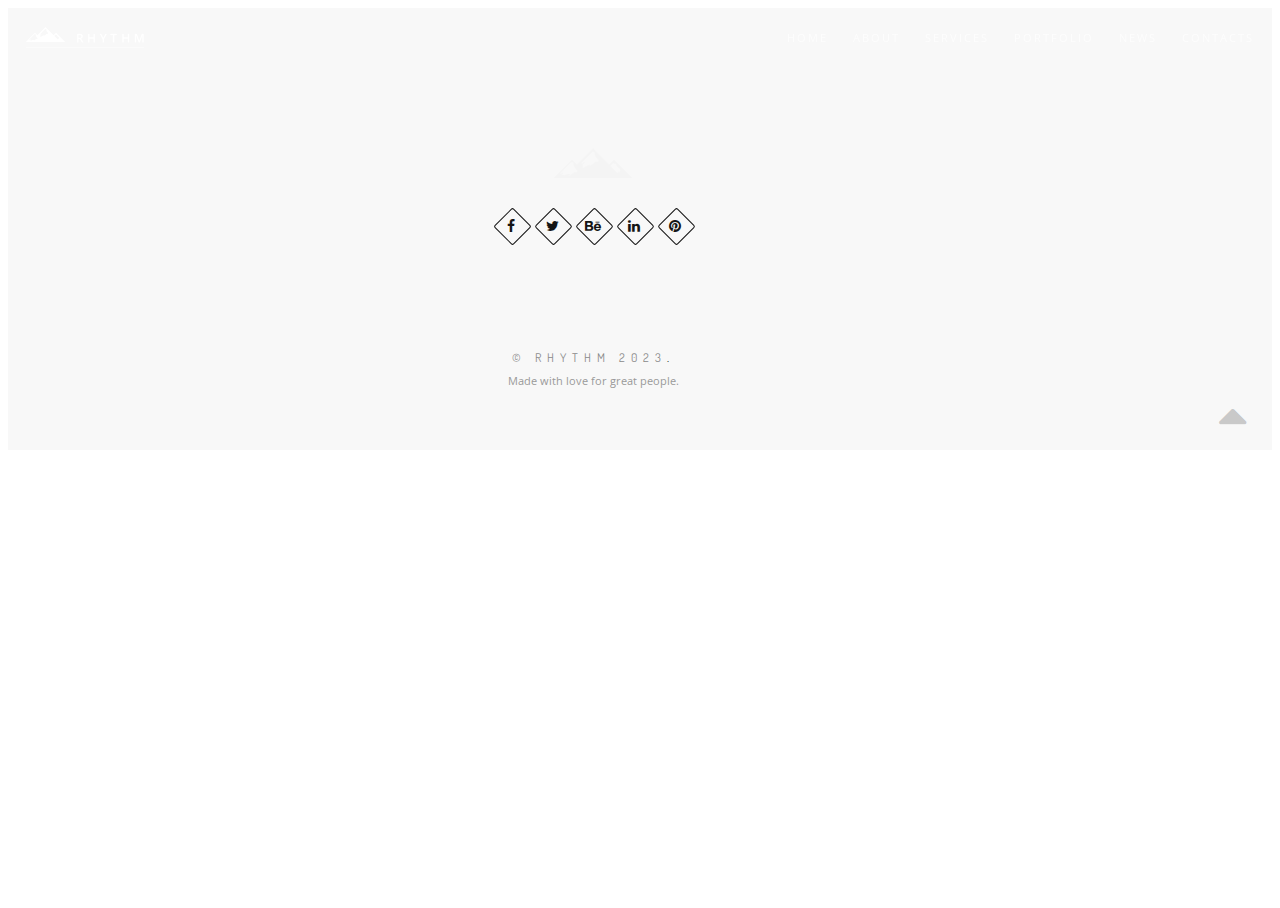
<file: squelette.html>
<!DOCTYPE html>
<!-- Change the value of lang="en" attribute if your website's language is not English.
You can find the code of your language here - https://www.w3schools.com/tags/ref_language_codes.asp -->
<html lang="fr">
    <head>
        <title>Rhythm &mdash; One & Multi Page Creative Template</title>
        <meta name="description" content="Rhythm &mdash; One & Multi Page Creative Template">    
        <meta charset="utf-8">
        <meta name="viewport" content="width=device-width, initial-scale=1.0" />
        
        <!-- Favicons -->
        <link rel="shortcut icon" href="images/favicon.png">

        <!-- CSS -->
        <link href="https://cdn.jsdelivr.net/npm/bootstrap@5.3.8/dist/css/bootstrap.min.css" rel="stylesheet" integrity="sha384-sRIl4kxILFvY47J16cr9ZwB07vP4J8+LH7qKQnuqkuIAvNWLzeN8tE5YBujZqJLB" crossorigin="anonymous">
        <link rel="stylesheet" href="css/style.css">
        <link rel="stylesheet" href="css/style-responsive.css">
        <link rel="stylesheet" href="css/animate.min.css">
        <link rel="stylesheet" href="css/vertical-rhythm.min.css">
        <link rel="stylesheet" href="css/owl.carousel.css">
        <link rel="stylesheet" href="css/magnific-popup.css">
    </head>

    <body class="appear-animate">
        
        <!-- Page Loader -->        
        <div class="page-loader">
            <div class="loader">Loading...</div>
        </div>
        <!-- End Page Loader -->

         <!-- Skip to Content -->
        <a href="#main" class="btn skip-to-content">Skip to Content</a>
        <!-- End Skip to Content -->
        
        <!-- Page Wrap -->
        <div class="page" id="top">

            <!-- Navigation panel -->
            <nav class="main-nav dark transparent stick-fixed">
                <div class="full-wrapper relative clearfix">
                    <!-- Logo ( * your text or image into link tag *) -->
                    <div class="nav-logo-wrap local-scroll">
                        <a href="#top" class="logo">
                            <img src="images/logo-white.png" alt="Company logo" />
                        </a>
                    </div>
                    <div class="mobile-nav" role="button" tabindex="0">
                        <i class="fa fa-bars"></i>
                        <span class="sr-only">Menu</span>
                    </div>
                    <!-- Main Menu -->
                    <div class="inner-nav desktop-nav">
                        <ul class="clearlist scroll-nav local-scroll">
                            <li class="active"><a href="#home">Home</a></li>
                            <li><a href="#about">About</a></li>
                            <li><a href="#services">Services</a></li>
                            <li><a href="#portfolio">Portfolio</a></li>
                            <li><a href="#news">News</a></li>
                            <li><a href="#contact">Contacts</a></li>
                            
                        </ul>
                    </div>
                </div>
            </nav>
            <!-- End Navigation panel -->
            
            <main id="main">   

            </main>

            <!-- Footer -->
            <footer class="page-section bg-gray-lighter footer pb-60">
                <div class="container">
                    
                    <!-- Footer Logo -->
                    <div class="local-scroll mb-30 wow fadeInUp" data-wow-duration="1.5s">
                        <a href="#top"><img src="images/logo-footer.png" width="78" height="36" alt="Company logo" /><span class="sr-only">Scroll to the top of the page</span></a>
                    </div>
                    <!-- End Footer Logo -->
                    
                    <!-- Social Links -->
                    <div class="footer-social-links mb-110 mb-xs-60">
                        <a href="#" title="Facebook" target="_blank"><i class="fa fa-facebook"></i> <span class="sr-only">Facebook profile</span></a>
                        <a href="#" title="Twitter" target="_blank"><i class="fa fa-twitter"></i> <span class="sr-only">Twitter profile</span></a>
                        <a href="#" title="Behance" target="_blank"><i class="fa fa-behance"></i> <span class="sr-only">Behance profile</span></a>
                        <a href="#" title="LinkedIn+" target="_blank"><i class="fa fa-linkedin"></i> <span class="sr-only">LinkedIn+ profile</span></a>
                        <a href="#" title="Pinterest" target="_blank"><i class="fa fa-pinterest"></i> <span class="sr-only">Pinterest profile</span></a>
                    </div>
                    <!-- End Social Links -->
                    
                    <!-- Footer Text -->
                    <div class="footer-text">
                        
                        <!-- Copyright -->
                        <div class="footer-copy font-alt">
                            <a href="http://themeforest.net/user/theme-guru/portfolio" target="_blank">© Rhythm 2023</a>.
                        </div>
                        <!-- End Copyright -->
                        
                        <div class="footer-made">
                            Made with love for great people.
                        </div>
                        
                    </div>
                    <!-- End Footer Text --> 
                    
                 </div>
                 
                 
                 <!-- Top Link -->
                 <div class="local-scroll">
                     <a href="#top" class="link-to-top"><i class="fa fa-caret-up"></i><span class="sr-only">Scroll to top</span></a>
                 </div>
                 <!-- End Top Link -->
                 
            </footer>
            <!-- End Foter -->

        </div>
        <!-- End Page Wrap -->


        <!-- JS -->
        <script type="text/javascript" src="js/jquery.min.js"></script>
        <script type="text/javascript" src="js/jquery.easing.1.3.js"></script>
        <script src="https://cdn.jsdelivr.net/npm/bootstrap@5.3.8/dist/js/bootstrap.bundle.min.js" integrity="sha384-FKyoEForCGlyvwx9Hj09JcYn3nv7wiPVlz7YYwJrWVcXK/BmnVDxM+D2scQbITxI" crossorigin="anonymous"></script>
        <script type="text/javascript" src="js/SmoothScroll.js"></script>
        <script type="text/javascript" src="js/jquery.scrollTo.min.js"></script>
        <script type="text/javascript" src="js/jquery.localScroll.min.js"></script>
        <script type="text/javascript" src="js/jquery.viewport.mini.js"></script>
        <script type="text/javascript" src="js/jquery.sticky.js"></script>
        <script type="text/javascript" src="js/jquery.parallax-1.1.3.js"></script>
        <script type="text/javascript" src="js/jquery.fitvids.js"></script>
        <script type="text/javascript" src="js/owl.carousel.min.js"></script>
        <script type="text/javascript" src="js/isotope.pkgd.min.js"></script>
        <script type="text/javascript" src="js/imagesloaded.pkgd.min.js"></script>
        <script type="text/javascript" src="js/jquery.magnific-popup.min.js"></script>
        <script type="text/javascript" src="js/wow.min.js"></script>
        <script type="text/javascript" src="js/masonry.pkgd.min.js"></script>
        <script type="text/javascript" src="js/morphext.js"></script>
        <script type="text/javascript" src="js/jquery.lazyload.min.js"></script>
        <script type="text/javascript" src="js/all.js"></script>
        <script type="text/javascript" src="js/contact-form.js"></script>
        <script type="text/javascript" src="js/jquery.ajaxchimp.min.js"></script>       
        <!--[if lt IE 10]><script type="text/javascript" src="js/placeholder.js"></script><![endif]-->
        
    </body>
</html>
</file>
<file: css/style.css>
@charset "utf-8";
/*------------------------------------------------------------------
[Master Stylesheet]

Project: Rhythm
Version: 3.7.1
Last change: 3 August 2022
Primary use: MultiPurpose Template  
-------------------------------------------------------------------*/

@import "font-awesome.min.css";
@import "et-line.css";
@import url(https://fonts.googleapis.com/css?family=Open+Sans:400italic,700italic,400,300,700);
@import url(https://fonts.googleapis.com/css?family=Dosis:300,400,700);

/*------------------------------------------------------------------
[Table of contents]

1. Common styles
2. Page loader / .page-loader
3. Typography
4. Buttons
5. Forms fields
6. Home sections / .home-section
    6.1. Home content
    6.2. Scroll down icon
    6.3. Headings styles
7. Compact bar / .nav-bar-compact
8. Classic menu bar / .main-nav
9. Sections styles / .page-section, .small-section, .split-section
10. Alternative services / .alt-service-grid
11. Team / .team-grid
12. Features
13. Benefits (Process)
14. Counters
15. Portfolio / #portfolio
    15.1. Works filter
    15.2. Works grid
    15.3. Works full view
16. Banner section
17. Testimonial
    17.1. Logotypes
18. Post previews (news section)
19. Newsletter
20. Contact section
    20.1. Contact form
21. Bottom menu / .bot-menu
22. Google maps  /.google-map
23. Footer / .footer
24. Blog
    24.1. Pagination
    24.2. Comments
    24.3. Sidebar
25. Shop
26. Pricing
27. Shortcodes
    27.1. Owl Carousel
    27.2. Tabs
    27.3. Tabs minimal
    27.4. Alert messages
    27.5. Accordion
    27.6. Toggle
    27.7. Progress bars
    27.8. Font icons examples
    27.9. Intro page
28. Special demos
29. Skip to Content Link
30. Improve the readability
31. Wow animation fix
32. Morphext


/*------------------------------------------------------------------
# [Color codes]

# Black (active elements, links, text) #111
# Gray (text) #777
# Dark #111
# Dark Lighter #252525
# Gray BG #f4f4f4
# Gray BG Lighter #f8f8f8
# Mid grey #5f5f5f
# Borders #e9e9e9

# */


/*------------------------------------------------------------------
[Typography]

Body:               14px/1.6 "Open Sans", arial, sans-serif;
Headers:            Dosis, arial, sans-serif;
Serif:              "Times New Roman", Times, serif;
Section Title:      35px/1.3 "Open Sans", arial, sans-serif;
Section Heading:    24px/1.3 "Open Sans", arial, sans-serif;
Section Text:       15px/1.7 "Open Sans", arial, sans-serif;

-------------------------------------------------------------------*/


/* ==============================
   Common styles
   ============================== */
  
.align-center{ text-align:center !important; }
.align-left{ text-align:left !important;}
.align-right{ text-align:right !important; }
.text-justify{ text-align: justify !important; }
.left{float:left !important;}
.right{float:right !important;}
.relative{position:relative;}
.hidden{display:none;}
.inline-block{display:inline-block;}
.white{ color: #fff !important; }
.black{ color: #111 !important; }
.color{ color: #e41919 !important; }
.glass{ opacity: .5; }
.image-fullwidth img{
    width: 100%;
}
.stick-fixed{
    position: fixed !important;
    top: 0;
    left: 0;
}
.round{
    -webkit-border-radius: 2px !important;
    -moz-border-radius: 2px !important;
    border-radius: 2px !important;
}

::-moz-selection{ color: #fff; background:#000; }
::-webkit-selection{ color: #fff;    background:#000; }
::selection{ color: #fff;    background:#000; }

.animate, .animate *{
    -webkit-transition: all 0.27s cubic-bezier(0.000, 0.000, 0.580, 1.000);  
    -moz-transition: all 0.27s cubic-bezier(0.000, 0.000, 0.580, 1.000); 
    -o-transition: all 0.27s cubic-bezier(0.000, 0.000, 0.580, 1.000);
    -ms-transition: all 0.27s cubic-bezier(0.000, 0.000, 0.580, 1.000); 
    transition: all 0.27s cubic-bezier(0.000, 0.000, 0.580, 1.000);
}
.no-animate, .no-animate *{
    -webkit-transition: 0 none !important;  
    -moz-transition: 0 none !important;  
    -ms-transition: 0 none !important;
    -o-transition: 0 none !important;    
    transition:0 none !important;  
}

.shadow{
    -webkit-box-shadow: 0px 3px 50px rgba(0, 0, 0, .15);
    -moz-box-shadow: 0px 3px 50px rgba(0, 0, 0, .15);
    box-shadow: 0px 3px 50px rgba(0, 0, 0, .15);
}
.white-shadow{
    -webkit-box-shadow: 0px 0px 200px rgba(255, 255, 255, .2);
    -moz-box-shadow: 0px 0px 200px rgba(255, 255, 255, .2);
    box-shadow: 0px 0px 200px rgba(255, 255, 255, .2);
}

.clearlist, .clearlist li {
    list-style: none;
    padding: 0;
    margin: 0;
    background: none;
}

.full-wrapper {
    margin: 0 2%;
}
@media (min-width: 768px) {
    .container{
    	width: 750px;
    }
}
@media (min-width: 992px){ 
    .container{
        width: 970px;
    }
}
@media (min-width: 1200px){ 
    .container{
        width: 1170px;
    }
}
.container-fluid{
    max-width: 1170px;
    margin: 0 auto;
    padding: 0 20px;
    
    -webkit-box-sizing: border-box;
    -moz-box-sizing: border-box;
    box-sizing: border-box;
}
.container-1400{
    max-width: 1400px;
    margin: 0 auto;
    padding-left: 2%;
    padding-right: 2%;
    -webkit-box-sizing: border-box;
    -moz-box-sizing: border-box;
    box-sizing: border-box;
}
:root{
    scroll-behavior: auto;
}
html{
    overflow-y: scroll;
    -ms-overflow-style: scrollbar;
}
html, body{
    height: 100%;
    -webkit-font-smoothing: antialiased;
}
.page{
    overflow: hidden;
}

.body-masked{
    display: none;
    width: 100%;
    height: 100%;
    position: fixed;
    top: 0;
    left: 0;
    background: #fff url(../images/loader.gif) no-repeat center center;
    z-index: 100000;    
}

.mask-delay{
    -webkit-animation-delay: 0.75s;
    -moz-animation-delay: 0.75s;
    animation-delay: 0.75s;
}
.mask-speed{
    -webkit-animation-duration: 0.25s !important;
    -moz-animation-duration: 0.25s !important;
    animation-duration: 0.25s !important;
} 
iframe{
    border: none;
}
a, b, div, ul, li{
    -webkit-tap-highlight-color: rgba(0,0,0,0); 
    -webkit-tap-highlight-color: transparent; 
    -moz-outline-: none;
}
a:focus:not(.focus-visible),
a:active,
section:focus,
div:active,
div:focus{
    -moz-outline: none;
    outline: none;
}
a:focus.focus-visible,
button:focus.focus-visible,
div:focus.focus-visible{
    -moz-outline: 2px dotted #36a367 !important;
    outline: 2px dotted #36a367 !important;
    outline-offset: 0 !important;
}

img:not([draggable]), embed, object, video{
    max-width: 100%;
    height: auto;
}



/* ==============================
   Page loader
   ============================== */


.page-loader{
    display:block;
    width: 100%;
    height: 100%;
    position: fixed;
    top: 0;
    left: 0;
    background: #fefefe;
    z-index: 100000;    
}

.loader{
    width: 50px;
    height: 50px;
    position: absolute;
    top: 50%;
    left: 50%;
    margin: -25px 0 0 -25px;
    font-size: 10px;
    text-indent: -12345px;
    border-top: 1px solid rgba(0,0,0, 0.08);
    border-right: 1px solid rgba(0,0,0, 0.08);
    border-bottom: 1px solid rgba(0,0,0, 0.08);
    border-left: 1px solid rgba(0,0,0, 0.5);
  
    -webkit-border-radius: 50%;
    -moz-border-radius: 50%;
    border-radius: 50%;
  
    -webkit-animation: spinner 700ms infinite linear;
    -moz-animation: spinner 700ms infinite linear;
    -ms-animation: spinner 700ms infinite linear;
    -o-animation: spinner 700ms infinite linear;
    animation: spinner 700ms infinite linear;
    
    will-change: transform;
  
    z-index: 100001;
}

@-webkit-keyframes spinner {
  0% {
    -webkit-transform: rotate(0deg);
    -moz-transform: rotate(0deg);
    -ms-transform: rotate(0deg);
    -o-transform: rotate(0deg);
    transform: rotate(0deg);
  }

  100% {
    -webkit-transform: rotate(360deg);
    -moz-transform: rotate(360deg);
    -ms-transform: rotate(360deg);
    -o-transform: rotate(360deg);
    transform: rotate(360deg);
  }
}

@-moz-keyframes spinner {
  0% {
    -webkit-transform: rotate(0deg);
    -moz-transform: rotate(0deg);
    -ms-transform: rotate(0deg);
    -o-transform: rotate(0deg);
    transform: rotate(0deg);
  }

  100% {
    -webkit-transform: rotate(360deg);
    -moz-transform: rotate(360deg);
    -ms-transform: rotate(360deg);
    -o-transform: rotate(360deg);
    transform: rotate(360deg);
  }
}

@-o-keyframes spinner {
  0% {
    -webkit-transform: rotate(0deg);
    -moz-transform: rotate(0deg);
    -ms-transform: rotate(0deg);
    -o-transform: rotate(0deg);
    transform: rotate(0deg);
  }

  100% {
    -webkit-transform: rotate(360deg);
    -moz-transform: rotate(360deg);
    -ms-transform: rotate(360deg);
    -o-transform: rotate(360deg);
    transform: rotate(360deg);
  }
}

@keyframes spinner {
  0% {
    -webkit-transform: rotate(0deg);
    -moz-transform: rotate(0deg);
    -ms-transform: rotate(0deg);
    -o-transform: rotate(0deg);
    transform: rotate(0deg);
  }

  100% {
    -webkit-transform: rotate(360deg);
    -moz-transform: rotate(360deg);
    -ms-transform: rotate(360deg);
    -o-transform: rotate(360deg);
    transform: rotate(360deg);
  }
}



/* ==============================
   Typography
   ============================== */

body{
    color: #111;
    font-size: 14px;
    font-family: "Open Sans", arial, sans-serif;
    line-height: 1.6;    
    -webkit-font-smoothing: antialiased;
}

a{
    color: #111;
    text-decoration: underline;
}
a:hover{
    color: #888;
    text-decoration: underline;
}

h1,h2,h3,h4,h5,h6{
    margin-bottom: 1.3em;
    line-height: 1.4;
    font-weight: 400;
   
}
h1, .h1{
    font-size: 32px;
}
h2, .h2{
    font-size: 28px;
}
h3, .h3{
    font-size: 24px;
}
h4, .h4{
    font-size: 18px;
}
h5, .h5{
    font-size: 14px;
}
h6, .h6{
    font-size: 12px;
    font-weight: 700;
}
p{
    margin: 0 0 2em 0;
}
ul, ol{
    margin: 0 0 1.5em 0;
}
blockquote{
    margin: 3em 0 3em 0;
    padding: 0;
    border: none;
    background: none;
    font-style: normal;
    line-height: 1.7;
    color: #777;
}
blockquote p{
    margin-bottom: 1em;
    font-size: 24px;
    font-weight: 300;
    font-style: normal;
    line-height: 1.6;
}
blockquote footer{    
    font-size: 11px;
    font-weight: 400;
    text-transform: uppercase;
    letter-spacing: 2px;
}
dl dt{
    margin-bottom: 5px;
}
dl dd{
    margin-bottom: 15px;
}
pre{
    background-color: #f9f9f9;
    border-color: #ddd;

}
hr{
    background-color: #000;
    opacity: .08;
}
hr.white{
    background-color: #fff
}
.uppercase{
    text-transform: uppercase;
    letter-spacing: 1px;
}
.font-alt{
    font-family: Dosis, arial, sans-serif;
    text-transform: uppercase;
    letter-spacing: 0.2em;
}
.serif{
    font-family: "Times New Roman", Times, serif;
    font-style: italic;
    font-weight: normal;
}
.normal{
    font-weight: normal;
}
.strong,
strong{
    font-weight: 700 !important;
}
.lead{
    margin: 1em 0 2em 0;
    font-size: 140%;
    line-height: 1.6;
}
.text{        
    font-size: 16px;
    font-weight: 300;
    color: #5f5f5f;
    line-height: 1.8;
}
.text h1,
.text h2,
.text h3,
.text h4,
.text h5,
.text h6{
    color: #111;
}

.dropcap{
    float: left;
    font-size: 3em;
    line-height: 1;
    padding: 2px 8px 2px 0;    
}

.table td{
    border-color: #ddd;
}
.table tr:first-child td{
    border-top: 1px solid #ddd;
}

.big-icon{
    display: block;
    width: 90px;
    height: 90px;
    margin: 0 auto 20px;
    border: 3px solid #fff;
    text-align: center;
    line-height: 88px;
    font-size: 32px;
    color: rgba(255,255,255, .97);
    
    -webkit-border-radius: 50%;
    -moz-border-radius: 50%;
    border-radius: 50%;
    
    -webkit-transition: all 0.27s cubic-bezier(0.000, 0.000, 0.580, 1.000);  
    -moz-transition: all 0.27s cubic-bezier(0.000, 0.000, 0.580, 1.000); 
    -o-transition: all 0.27s cubic-bezier(0.000, 0.000, 0.580, 1.000);
    -ms-transition: all 0.27s cubic-bezier(0.000, 0.000, 0.580, 1.000); 
    transition: all 0.27s cubic-bezier(0.000, 0.000, 0.580, 1.000);
}
.big-icon .fa-play{
    position: relative;
    left: 4px;
}
.big-icon.big-icon-rs{
    border: none;
    width: auto;
    height: auto;
    font-size: 96px;
}

.big-icon-link{
    display: inline-block;
    text-decoration: none;
}
.big-icon-link:hover{
    border-color: transparent !important;
}
.big-icon-link:hover .big-icon{
    border-color: #fff;
    color: #fff;
    
    -webkit-transition: 0 none !important;  
    -moz-transition: 0 none !important;  
    -ms-transition: 0 none !important;
    -o-transition: 0 none !important;    
    transition:0 none !important;  
}
.big-icon-link:active .big-icon{
    -webkit-transform: scale(0.99);
    -moz-transform: scale(0.99);
    -o-transform: scale(0.99);
    -ms-transform: scale(0.99);
    transform: scale(0.99);
}

.wide-heading{
    display: block;
    margin-bottom: 10px;
    font-size: 48px;
    font-weight: 400;
    letter-spacing: 0.4em;    
    text-align: center;
    text-transform: uppercase;
    opacity: .9;
    
    -webkit-transition: all 0.27s cubic-bezier(0.000, 0.000, 0.580, 1.000);  
    -moz-transition: all 0.27s cubic-bezier(0.000, 0.000, 0.580, 1.000); 
    -o-transition: all 0.27s cubic-bezier(0.000, 0.000, 0.580, 1.000);
    -ms-transition: all 0.27s cubic-bezier(0.000, 0.000, 0.580, 1.000); 
    transition: all 0.27s cubic-bezier(0.000, 0.000, 0.580, 1.000);
}

.big-icon-link:hover,
.big-icon-link:hover .wide-heading{
    color: #fff;
    text-decoration: none;
}
.sub-heading{
    font-size: 16px;
    font-style: italic;
    text-align: center;
    line-height: 1.3;
    color: rgba(255,255,255, .75);
}

.big-icon.black{
    color: #000;
    border-color: rgba(0,0,0, .75);
}
.big-icon-link:hover .big-icon.black{
    color: #000;
    border-color: #000;
}
.wide-heading.black{
    color: rgba(0,0,0, .87);
}
.big-icon-link.black:hover,
.big-icon-link:hover .wide-heading.black{
    color: #000;
    text-decoration: none;
}
.sub-heading.black{
    color: rgba(0,0,0, .75);
}



/* ==============================
   Buttons
   ============================== */
  
.btn-mod,
a.btn-mod{
    -webkit-box-sizing: border-box;
    -moz-box-sizing: border-box;
    box-sizing: border-box;
    padding: 4px 13px;
    color: #fff;
    background: rgba(34,34,34, .9);
    border: 2px solid transparent;
    font-size: 11px;
    font-weight: 400;
    text-transform: uppercase;
    text-decoration: none;
    letter-spacing: 2px;
    
    -webkit-border-radius: 0;
    -moz-border-radius: 0;
    border-radius: 0;
    
    -webkit-box-shadow: none;
    -moz-box-shadow: none;
    box-shadow: none;
    
    -webkit-transition: all 0.2s cubic-bezier(0.000, 0.000, 0.580, 1.000);  
    -moz-transition: all 0.2s cubic-bezier(0.000, 0.000, 0.580, 1.000); 
    -o-transition: all 0.2s cubic-bezier(0.000, 0.000, 0.580, 1.000);
    -ms-transition: all 0.2s cubic-bezier(0.000, 0.000, 0.580, 1.000); 
    transition: all 0.2s cubic-bezier(0.000, 0.000, 0.580, 1.000);
}
.btn-mod:hover,
.btn-mod:focus,
a.btn-mod:hover,
a.btn-mod:focus{
    font-weight: 400;
    color: rgba(255,255,255, .85);
    background: rgba(0,0,0, .7);
    text-decoration: none;
    outline: none;
    border-color: transparent;    
    -webkit-box-shadow: none;
    box-shadow: none;
}
.btn-mod:active{
    cursor: pointer !important;
    outline: none !important;
}

.btn-mod.btn-small{
    height: auto;
    padding: 6px 17px;
    font-size: 11px;
    letter-spacing: 1px;
} 
.btn-mod.btn-medium{
    height: auto;
    padding: 8px 37px;
    font-size: 12px;
} 
.btn-mod.btn-large{
    height: auto;
    padding: 12px 45px;
    font-size: 13px;
} 

.btn-mod.btn-glass{
    color: rgba(255,255,255, .75);
    background: rgba(0,0,0, .40);
}
.btn-mod.btn-glass:hover,
.btn-mod.btn-glass:focus{
    color: rgba(255,255,255, 1);
    background: rgba(0,0,0, 1);
}

.btn-mod.btn-border{
    color: #151515;
    border: 2px solid #151515;
    background: transparent;
}
.btn-mod.btn-border:hover,
.btn-mod.btn-border:focus{
    color: #fff;
    border-color: transparent;
    background: #000;
}

.btn-mod.btn-border-c{
    color: #e41919;
    border: 2px solid #e41919;
    background: transparent;
}
.btn-mod.btn-border-c:hover,
.btn-mod.btn-border-c:focus{
    color: #fff;
    border-color: transparent;
    background: #e41919;
}

.btn-mod.btn-border-w{
    color: #fff;
    border: 2px solid rgba(255,255,255, .75);
    background: transparent;
}
.btn-mod.btn-border-w:hover,
.btn-mod.btn-border-w:focus{
    color: #111;
    border-color: transparent;
    background: #fff;
}

.btn-mod.btn-w{
    color: #111;
    background: rgba(255,255,255, .8);
}
.btn-mod.btn-w:hover,
.btn-mod.btn-w:focus{
    color: #111;
    background: #fff;
}

.btn-mod.btn-w-color{
    color: #e41919;
    background: #fff;
}
.btn-mod.btn-w-color:hover,
.btn-mod.btn-w-color:focus{
    color: #151515;
    background: #fff;
}

.btn-mod.btn-gray{
    color: #777;
    background: #e5e5e5;
}
.btn-mod.btn-gray:hover,
.btn-mod.btn-gray:focus{
    color: #444;
    background: #d5d5d5;
}

.btn-mod.btn-color{
    color: #fff;
    background: #e41919;
}
.btn-mod.btn-color:hover,
.btn-mod.btn-color:focus{
    color: #fff;
    background: #e41919;
    opacity: .85;
}

.btn-mod.btn-circle{
    -webkit-border-radius: 30px;
    -moz-border-radius: 30px;
    border-radius: 30px;
}
.btn-mod.btn-round{
    -webkit-border-radius: 2px;
    -moz-border-radius: 2px;
    border-radius: 2px;
}
.btn-icon{
    position: relative;
    border: none;
    overflow: hidden;
}
.btn-icon.btn-small{
    overflow: hidden;
}
.btn-icon > span{
    width: 100%;
    height: 50px;
    line-height: 50px;
    margin-top: -25px;
    position: absolute;
    top: 50%;
    left: 0;
    color: #777;
    font-size: 48px;
    opacity: .2;
    
    -webkit-transition: all 0.2s cubic-bezier(0.000, 0.000, 0.580, 1.000);  
    -moz-transition: all 0.2s cubic-bezier(0.000, 0.000, 0.580, 1.000); 
    -o-transition: all 0.2s cubic-bezier(0.000, 0.000, 0.580, 1.000);
    -ms-transition: all 0.2s cubic-bezier(0.000, 0.000, 0.580, 1.000); 
    transition: all 0.2s cubic-bezier(0.000, 0.000, 0.580, 1.000);
}
.btn-icon:hover > span{
    opacity: 0;
    
    -webkit-transform: scale(2);
    -moz-transform: scale(2);
    -o-transform: scale(2);
    -ms-transform: scale(2);
    transform: scale(2);
}
.btn-icon > span.white{
    color: #fff;
}
.btn-icon > span.black{
    color: #000;
}
.btn-full{
    width: 100%;
}


/* ==============================
   Forms fields
   ============================== */

.form input[type="text"],
.form input[type="email"],
.form input[type="number"],
.form input[type="url"],
.form input[type="search"],
.form input[type="tel"],
.form input[type="password"],
.form input[type="date"],
.form input[type="color"],
.form select{
    display: inline-block;
    height: 27px;
    vertical-align: middle;
    font-size: 11px;
    font-weight: 400;
    text-transform: uppercase;
    letter-spacing: 1px;
    color: #777;
    border: 1px solid rgba(0,0,0, .1);
    padding-left: 7px;
    padding-right: 7px;
    
    -webkit-border-radius: 0.1px;
    -moz-border-radius: 0.1px;
    border-radius: 0.1px;
    
    -webkit-box-shadow: none;
    -moz-box-shadow: none;
    box-shadow: none;
    
    -moz-box-sizing: border-box;
    -webkit-box-sizing: border-box;
    box-sizing: border-box;
    
    -webkit-transition: all 0.2s cubic-bezier(0.000, 0.000, 0.580, 1.000);  
    -moz-transition: all 0.2s cubic-bezier(0.000, 0.000, 0.580, 1.000); 
    -o-transition: all 0.2s cubic-bezier(0.000, 0.000, 0.580, 1.000);
    -ms-transition: all 0.2s cubic-bezier(0.000, 0.000, 0.580, 1.000); 
    transition: all 0.2s cubic-bezier(0.000, 0.000, 0.580, 1.000);
    
    appearance: auto;
    -moz-appearance: auto;
    -webkit-appearance: auto;
}
.form select{
    font-size: 12px;
}
.form select[multiple]{
    height: auto;
}
.form input[type="text"]:hover,
.form input[type="email"]:hover,
.form input[type="number"]:hover,
.form input[type="url"]:hover,
.form input[type="search"]:hover,
.form input[type="tel"]:hover,
.form input[type="password"]:hover,
.form input[type="date"]:hover,
.form input[type="color"]:hover,
.form select:hover{
    border-color: rgba(0,0,0, .2);
}
.form input[type="text"]:focus,
.form input[type="email"]:focus,
.form input[type="number"]:focus,
.form input[type="url"]:focus,
.form input[type="search"]:focus,
.form input[type="tel"]:focus,
.form input[type="password"]:focus,
.form input[type="date"]:focus,
.form input[type="color"]:focus,
.form select:focus{
    color: #111;
    border-color: rgba(0,0,0, .7);    
    -webkit-box-shadow: 0 0 3px rgba(0,0,0, .3);
    -moz-box-shadow: 0 0 3px rgba(0,0,0, .3);
    box-shadow: 0 0 3px rgba(0,0,0, .3);
    outline: none;
}
.form input[type="text"].input-lg,
.form input[type="email"].input-lg,
.form input[type="number"].input-lg,
.form input[type="url"].input-lg,
.form input[type="search"].input-lg,
.form input[type="tel"].input-lg,
.form input[type="password"].input-lg,
.form input[type="date"].input-lg,
.form input[type="color"].input-lg,
.form select.input-lg{
    height: 48px;
    padding-left: 15px;
    padding-right: 15px;
    font-size: 13px;
}
.form input[type="text"].input-md,
.form input[type="email"].input-md,
.form input[type="number"].input-md,
.form input[type="url"].input-md,
.form input[type="search"].input-md,
.form input[type="tel"].input-md,
.form input[type="password"].input-md,
.form input[type="date"].input-md,
.form input[type="color"].input-md,
.form select.input-md{
    height: 39px;
    padding-left: 13px;
    padding-right: 13px;
    font-size: 12px;
}
.form input[type="text"].input-sm,
.form input[type="email"].input-sm,
.form input[type="number"].input-sm,
.form input[type="url"].input-sm,
.form input[type="search"].input-sm,
.form input[type="tel"].input-sm,
.form input[type="password"].input-sm,
.form input[type="date"].input-sm,
.form input[type="color"].input-sm,
.form select.input-sm{
    height: 32px;
    padding-left: 10px;
    padding-right: 10px;
}
.form textarea{
    font-size: 12px;
    font-weight: 400;
    text-transform: uppercase !important;
    letter-spacing: 1px;
    color: #777;
    border-color: rgba(0,0,0, .1);
    outline: none;
    
    -webkit-box-shadow: none;
    -moz-box-shadow: none;
    box-shadow: none;
    
    -webkit-border-radius: 0;
    -moz-border-radius: 0;
    border-radius: 0;
}
.form textarea:hover{
    border-color: rgba(0,0,0, .2);
}
.form textarea:focus{
    color: #111;
    border-color: rgba(0,0,0, .7);
    -webkit-box-shadow: 0 0 3px rgba(21,21,21, .3);
    -moz-box-shadow: 0 0 3px rgba(21,21,21, .3);
    box-shadow: 0 0 3px rgba(21,21,21, .3);
}

.form .form-group{
    margin-bottom: 10px;
}

.form input.error{
    border-color: #e41919;
}
.form div.error{
    margin-top: 20px;
    padding: 13px 20px;
    text-align: center;
    background: rgba(228,25,25, .75);
    color: #fff;
}
.form div.error a,
.form div.error a:hover{
    color: #fff;
}
.form div.success{
    margin-top: 20px;
    padding: 13px 20px;
    text-align: center;
    background: rgba(50,178,95, .75);
    color: #fff;
}

.form-tip{
    font-size: 11px;
    color: #aaa;
}
.form-tip .fa{
    font-size: 12px;
}


/* ==============================
   Home sections
   ============================== */
  
/*
 * Header common styles
 */

.home-section{
    width: 100%;
    display: block;    
    position: relative;
    overflow: hidden;
    background-repeat: no-repeat;
    background-attachment: fixed;
    background-position: center center;
    -webkit-background-size: cover;
    -moz-background-size: cover;
    -o-background-size: cover;
    background-size: cover;
}

.home-content{
    display: table;
    width: 100%;
    height: 100%;
    text-align: center;
}


/* Home content */

.home-content{
    position: relative;
}
.home-text{
    display: table-cell;
    height: 100%;
    vertical-align: middle;
}

/* Scroll down icon */

@-webkit-keyframes scroll-down-anim {
    0%{ bottom: 2px; }
    50%{ bottom: 7px; }
    100%{ bottom: 2px; }
}
@-moz-keyframes scroll-down-anim {
    0%{ bottom: 2px; }
    50%{ bottom: 7px; }
    100%{ bottom: 2px; }
}
@-o-keyframes scroll-down-anim {
    0%{ bottom: 2px; }
    50%{ bottom: 7px; }
    100%{ bottom: 2px; }
}
@keyframes scroll-down-anim {
    0%{ bottom: 2px; }
    50%{ bottom: 7px; }
    100%{ bottom: 2px; }
}

.scroll-down{
    width: 40px;
    height: 40px;
    margin-left: -20px;
    position: absolute;
    bottom: 20px;
    left: 50%;
    text-align: center;
    text-decoration: none;
    
    -webkit-transition: all 500ms cubic-bezier(0.250, 0.460, 0.450, 0.940); 
    -moz-transition: all 500ms cubic-bezier(0.250, 0.460, 0.450, 0.940); 
    -o-transition: all 500ms cubic-bezier(0.250, 0.460, 0.450, 0.940); 
    transition: all 500ms cubic-bezier(0.250, 0.460, 0.450, 0.940); 

}

.scroll-down:before{
    display: block;
    content: "";
    width: 20px;
    height: 20px;
    margin: 0 0 0 -10px;
    position: absolute;
    bottom: 0;
    left: 50%;
    background: #fff;
    
    -webkit-border-radius: 2px;
    -moz-border-radius: 2px;
    border-radius: 2px;
    
    -webkit-transform: rotate(45deg);
    -moz-transform: rotate(45deg);
    -o-transform: rotate(45deg);
    -ms-transform: rotate(45deg);
    transform: rotate(45deg);
    
    -webkit-transition: all 500ms cubic-bezier(0.250, 0.460, 0.450, 0.940); 
    -moz-transition: all 500ms cubic-bezier(0.250, 0.460, 0.450, 0.940); 
    -o-transition: all 500ms cubic-bezier(0.250, 0.460, 0.450, 0.940); 
    transition: all 500ms cubic-bezier(0.250, 0.460, 0.450, 0.940);
    
    z-index: 1;
}

.scroll-down:hover:before{
    opacity: .6;
}


.scroll-down-icon{
    display: block;
    width: 10px;
    height: 10px;
    margin-left: -5px;
    position: absolute;
    left: 50%;
    bottom: 4px;
    color: #111;
    font-size: 15px;

    -webkit-animation: scroll-down-anim 1s infinite;
    -moz-animation: scroll-down-anim 1s infinite;
    -o-animation: scroll-down-anim 1s infinite;
    animation: scroll-down-anim 1s infinite; 
    
   
   z-index: 2;
}


/*
 * HTML5 BG VIdeo
 */

.bg-video-wrapper{
    position: absolute;
    width: 100%;
    height: 100%;
    top: 0px;
    left: 0px;
    z-index: 0;
} 
.bg-video-overlay{
    position: absolute;
    width: 100%;
    height: 100%;
    top: 0px;
    left: 0px;
}
.bg-video-wrapper video{
    max-width: inherit;
    height: inherit;
    z-index: 0;
} 
a.bg-video-button-muted{
    display:block;
    width: 1em;
    height: 1em;
    position: absolute;
    bottom: 15px;
    left: 15px;    
    font-size: 28px;
    line-height: 1;
    color: #fff;  
    opacity: .75;    
    z-index: 1000;
}


/* 
 * Headings styles
 */


.hs-wrap{
    max-width: 570px;
    margin: 0 auto;
    padding: 47px 30px 53px;
    position: relative;
    text-align: center;    
    
    -moz-box-sizing: border-box;
    -webkit-box-sizing: border-box;
    box-sizing: border-box;
    
    border: 1px solid rgba(255,255,255, .5);
}

.hs-wrap-1{
    max-width: 350px;
    margin: 0 auto;
    position: relative;
    text-align: center;
    
    -moz-box-sizing: border-box;
    -webkit-box-sizing: border-box;
    box-sizing: border-box;
}

.hs-line-1{
    margin-top: 0;
    position: relative;
    text-transform: uppercase;
    font-size: 30px;
    font-weight: 400;
    letter-spacing: 51px;
    color: #fff;
    opacity: .9;
}
.hs-line-2{
    margin-top: 0;
    position: relative;
    font-size: 72px;
    font-weight: 400;
    text-transform: uppercase;
    letter-spacing: 0.085em;
    line-height: 1.3;
    color: rgba(255,255,255, .85);
}
.hs-line-3{
    margin-top: 0;
    position: relative;
    font-size: 13px;
    font-weight: 700;
    text-transform: uppercase;
    letter-spacing: 2px;
    color: rgba(255,255,255, .7);
}

.hs-line-4{
    margin-top: 0;
    position: relative;
    font-size: 14px;
    font-weight: 400;
    text-transform: uppercase;
    letter-spacing: 3px;
    color: rgba(255,255,255, .85);
}
.hs-line-5{
    margin-top: 0;
    position: relative;
    font-size: 62px;
    font-weight: 400;
    line-height: 1.2;
    text-transform: uppercase;
    letter-spacing: 0.32em;
    opacity: .85;
}
.hs-line-6{
    margin-top: 0;
    position: relative;
    font-size: 19px;
    font-weight: 300;
    line-height: 1.2;
    opacity: .35;
}
.hs-line-6.no-transp{
    opacity: 1;
}
.hs-line-7{
    margin-top: 0;
    position: relative;
    font-size: 64px;
    font-weight: 800;
    text-transform: uppercase;
    letter-spacing: 2px;
    line-height: 1.2;
}
.hs-line-8{
    margin-top: 0;
    position: relative;
    font-size: 16px;
    font-weight: 400;
    letter-spacing: 0.3em;
    line-height: 1.2;
    opacity: .75;
}
.hs-line-8.no-transp{
    opacity: 1;
}

.hs-line-9{
    margin-top: 0;
    position: relative;
    font-size: 96px;
    font-weight: 800;
    text-transform: uppercase;
    letter-spacing: 2px;
    line-height: 1.2;
}
.hs-line-10{
    margin-top: 0;
    display: inline-block;
    position: relative;
    padding: 15px 24px;
    background: rgba(0,0,0, .75);
    font-size: 12px;
    font-weight: 400;
    text-transform: uppercase;
    letter-spacing: 2px;
    color: rgba(255,255,255, .85);
}
.hs-line-10 > span{
    margin: 0 10px;
}
.hs-line-10.highlight{
    background: #e41919;
    opacity: .65;
}
.hs-line-10.transparent{
    background: none;
    color: #aaa;
    padding: 0;
}
.hs-line-11{
    margin-top: 0;
    position: relative;
    font-size: 30px;
    font-weight: 400;
    text-transform: uppercase;
    letter-spacing: 0.5em;
    line-height: 1.8;
    opacity: .9;
}
.hs-line-12{
    margin-top: 0;
    position: relative;
    font-size: 80px;
    font-weight: 400;
    line-height: 1.2;
    text-transform: uppercase;
    letter-spacing: 0.4em;
}
.hs-line-13{
    margin-top: 0;
    position: relative;
    font-size: 96px;
    font-weight: 400;
    line-height: 1;
    text-transform: uppercase;
    letter-spacing: 0.3em;
}
.hs-line-14{
    margin-top: 0;
    position: relative;
    font-size: 48px;
    font-weight: 400;
    line-height: 1.4;
    text-transform: uppercase;
    letter-spacing: 0.7em;
}
.hs-line-15{
    margin-top: 0;
    position: relative;
    font-size: 36px;
    font-weight: 400;
    text-transform: uppercase;
    letter-spacing: 0.2em;
    line-height: 1.3;
}
.no-transp{
    opacity: 1 !important;
}

.fullwidth-galley-content{
    position: absolute;
    top: 0;
    left: 0;
    width: 100%;
    z-index: 25;
}

/* ==============================
   Top bar
   ============================== */
  
.top-bar{
    min-height: 40px;
    background: #fbfbfb;
    border-bottom: 1px solid rgba(0,0,0, .05);
    font-size: 11px;
    letter-spacing: 1px;
}

/*
 * Top links
 */

.top-links{
    list-style: none;
    margin: 0;
    padding: 0;
    text-transform: uppercase;
}
.top-links li{
    float: left;
    border-left: 1px solid rgba(0,0,0, .05);
}
.top-links li:last-child{
    border-right: 1px solid rgba(0,0,0, .05);
}
.top-links li .fa{
    font-size: 14px;
    position: relative;
    top: 1px;
}
.top-links li .tooltip{
    text-transform: none;
    letter-spacing: normal;
    z-index: 2003;
    
}
.top-links li a{
    display: block;
    min-width: 40px;
    height: 40px;
    line-height: 40px;
    padding: 0 10px;
    text-decoration: none;
    text-align: center;
    color: #999;
    
    -webkit-box-sizing: border-box;
    -moz-box-sizing: border-box;
    box-sizing: border-box;
    
    -webkit-transition: all 0.1s cubic-bezier(0.000, 0.000, 0.580, 1.000);  
    -moz-transition: all 0.1s cubic-bezier(0.000, 0.000, 0.580, 1.000); 
    -o-transition: all 0.1s cubic-bezier(0.000, 0.000, 0.580, 1.000);
    -ms-transition: all 0.1s cubic-bezier(0.000, 0.000, 0.580, 1.000); 
    transition: all 0.1s cubic-bezier(0.000, 0.000, 0.580, 1.000);
}
.top-links li a:hover{
    color: #555;
    background-color: rgba(0,0,0, .02);
}

/*
 * Top bar dark
 */

.top-bar.dark{
    background-color: #333;
    border-bottom: none;
}
.top-bar.dark .top-links li,
.top-bar.dark .top-links li:last-child{
    border-color: rgba(255,255,255, .07);
}
.top-bar.dark .top-links li a{
    color: #aaa;
}
.top-bar.dark .top-links li a:hover{
    color: #ccc;
    background-color: rgba(255,255,255, .05);
}


/* ==============================
   Classic menu bar
   ============================== */


/* Logo (in navigation panel)*/

.nav-logo-wrap{
    float: left;
    margin-right: 20px;
}
.nav-logo-wrap .logo{
    display: flex;
    align-items: center;
    max-width: 118px;
    height: 75px;
    
    -webkit-transition: all 0.27s cubic-bezier(0.000, 0.000, 0.580, 1.000);  
    -moz-transition: all 0.27s cubic-bezier(0.000, 0.000, 0.580, 1.000); 
    -o-transition: all 0.27s cubic-bezier(0.000, 0.000, 0.580, 1.000);
    -ms-transition: all 0.27s cubic-bezier(0.000, 0.000, 0.580, 1.000); 
    transition: all 0.27s cubic-bezier(0.000, 0.000, 0.580, 1.000);
}
.nav-logo-wrap .logo img{
    width: auto;
    max-height: 100%;
}
.nav-logo-wrap .logo:before,
.nav-logo-wrap .logo:after{
    display: none;
}
.logo,
a.logo:hover{
    font-family: Dosis, arial, sans-serif;
    font-size: 18px;
    font-weight: 400 !important;
    text-transform: uppercase;
    letter-spacing: 0.2em;
    text-decoration: none;
    color: rgba(0,0,0, .9);
}

/*
 * Desktop nav
 */

.main-nav{
    width: 100%;
    height: 75px !important;
    position: relative;
    top: 0;
    left: 0;
    text-align: left;
    background: rgba(255,255,255, .97);
    
    -webkit-box-shadow: 0 1px 0 rgba(0,0,0,.05);
    -moz-box-shadow: 0 1px 0 rgba(0,0,0,.05);
    box-shadow:  0 1px 0 rgba(0,0,0,.05);
    
    z-index: 1030;
    
    -webkit-transition: height 0.27s cubic-bezier(0.000, 0.000, 0.580, 1.000);  
    -moz-transition: height 0.27s cubic-bezier(0.000, 0.000, 0.580, 1.000); 
    -o-transition: height 0.27s cubic-bezier(0.000, 0.000, 0.580, 1.000);
    -ms-transition: height 0.27s cubic-bezier(0.000, 0.000, 0.580, 1.000); 
    transition: height 0.27s cubic-bezier(0.000, 0.000, 0.580, 1.000);
}


.small-height{
    height: 55px !important;
}
.small-height .inner-nav ul li a{
    height: 55px !important;
    line-height: 55px !important;
}
.inner-nav{
    display: inline-block;
    position: relative;
    float: right;
}
.inner-nav ul{
    float: right;
    margin: auto;
    font-size: 11px;
    font-weight: 400;
    letter-spacing: 1px;
    text-transform: uppercase;
    text-align: center;
    line-height: 1.3;
}
.inner-nav ul li {
    float: left;
    margin-left: 30px;
    position: relative;
}
.inner-nav ul li a{
    color: #777;
    letter-spacing: 2px;
    display: inline-block;
    -moz-box-sizing: border-box;
    -webkit-box-sizing: border-box;
    box-sizing: border-box;
    text-decoration: none;
    
    -webkit-transition: all 0.27s cubic-bezier(0.000, 0.000, 0.580, 1.000);  
    -moz-transition: all 0.27s cubic-bezier(0.000, 0.000, 0.580, 1.000); 
    -o-transition: all 0.27s cubic-bezier(0.000, 0.000, 0.580, 1.000);
    -ms-transition: all 0.27s cubic-bezier(0.000, 0.000, 0.580, 1.000); 
    transition: all 0.27s cubic-bezier(0.000, 0.000, 0.580, 1.000);
}
.inner-nav ul > li:first-child > a{

}  
.inner-nav ul li a:hover,
.inner-nav ul li a.active{
    color: #000;
    text-decoration: none;
}



/* Menu sub */

.mn-sub{
    display: none;
    width: 200px;
    position: absolute;
    top: 100%;
    left: 0;
    padding: 0;
    background: rgba(30,30,30, .97);
}
.mn-sub li{
    display: block;
    width: 100%;
    margin: 0 !important;
}
.inner-nav ul li .mn-sub li a{
    display: block;
    width: 100%;
    height: auto !important;
    line-height: 1.3 !important;
    position: relative;
    -moz-box-sizing: border-box;
    box-sizing: border-box;
    margin: 0;
    padding: 11px 15px;
    font-size: 13px;
    text-align: left;
    text-transform: none;    
    border-left: none;
    border-right: none;
    letter-spacing: 0;
    color: #b0b0b0 !important;
    outline-offset: -2px !important;
    cursor: pointer;
}

.mobile-on .mn-has-multi > li:last-child > a{
    border-bottom: 1px solid rgba(255,255,255, .065) !important;
}

.mn-sub li a:hover,
.inner-nav ul li .mn-sub li a:hover,
.mn-sub li a.active{
    background: rgba(255,255,255, .09);
    color: #f5f5f5 !important;
}

.mn-sub li ul{
    left: 100%;
    right: auto;
    top: 0;
    border-left: 1px solid rgba(255,255,255, .07);
}
.inner-nav > ul > li:last-child .mn-sub,
.inner-nav li .mn-sub.to-left{
    left: auto;
    right: 0;
}
.inner-nav > ul > li:last-child .mn-sub li ul,
.inner-nav > li:last-child .mn-sub li ul,
.inner-nav li .mn-sub li ul.to-left{
    left: auto;
    right: 100%;
    top: 0;
    border-left: none;
    border-right: 1px solid rgba(255,255,255, .07);
}
.mobile-on .inner-nav li:last-child .mn-sub li ul{
    left: auto;
    right: auto;
    top: 0;
}

.mn-wrap{
    padding: 8px;
}

/* Menu sub multi */

.mn-has-multi{
    width: auto !important;
    padding: 15px;
    text-align: left;
    white-space: nowrap;
}
.mn-sub-multi{
    width: 190px !important;
    overflow: hidden;
    white-space: normal;
    float: none !important;
    display: inline-block !important;
    vertical-align: top;
}
.mn-sub-multi > ul{
    width: auto;
    margin: 0;
    padding: 0;
    float: none;
}
.mn-group-title{
    font-weight: 700;
    text-transform: uppercase;
    color: #fff !important;
}
.mn-group-title:hover{
    background: none !important;
}

.mobile-on .mn-sub-multi > ul{
    left: auto;
    right: auto;
    border: none;
}
.mobile-on .mn-sub-multi{
    display: block;
    width: 100% !important;
}


.mobile-on .mn-sub-multi > ul > li:last-child > a{
    border: none !important;
}
.mobile-on .mn-sub:not(.mn-has-multi) > li:last-child > a{
    border: none !important;
}
.mobile-on .mn-sub-multi:last-child > ul{
    border-bottom: none !important;
}

/*
 * Mobile nav
 */

.mobile-on .desktop-nav{
    display: none;
    width: 100%;
    position: absolute;
    top: 100%;
    left: 0;
    padding: 0 15px;
    
    z-index: 100;    
}
.mobile-on .full-wrapper .desktop-nav{
    padding: 0;
}


.mobile-on .desktop-nav ul{
    width: 100%;
    float: none;
    background: rgba(18,18,18, .97);
    position: relative;
    overflow-x: hidden;
}
.mobile-on .desktop-nav > ul{
    overflow-y: auto;
}
.mobile-on .desktop-nav ul li{
    display: block;
    float: none !important;
    overflow: hidden;
}
.mobile-on .desktop-nav ul li ul{
    padding: 0;
    border-bottom: 1px solid rgba(255,255,255, .1);
}
.mobile-on .desktop-nav ul li a{
    display: block;
    width: 100%;
    height: 38px !important;
    line-height: 38px !important;
    position: relative;
    -webkit-box-sizing: border-box;
    -moz-box-sizing: border-box;
    box-sizing: border-box;
    padding: 0 10px;
    text-align: left;
    border-left: none;
    border-right: none;
    border-bottom: 1px solid rgba(255,255,255, .065);
    color: #999;
    letter-spacing: 1px;
    cursor: pointer;
}
.mobile-on .desktop-nav ul li a:hover,
.mobile-on .desktop-nav ul li a.active{
    background: rgba(255,255,255, .03);
    color: #ddd;
}
.mobile-on .desktop-nav ul li a:focus{
    outline-offset: -2px !important; 
}


/* Menu sub */

.mobile-on .mn-has-sub > .fa{
    display: block;
    width: 18px;
    height: 18px;
    font-size: 14px;
    line-height: 16px;
    position: absolute;
    top: 50%;
    right: 10px;
    margin-top: -8px;
    text-align: center;
    border: 1px solid rgba(255,255,255, .1);
    
    -webkit-border-radius: 50%;
    -moz-border-radius: 50%;
    border-radius: 50%;
}
.mobile-on .js-opened > .mn-has-sub > .fa{
    border-color: rgba(255,255,255, .4);
    line-height: 14px;
}
.mobile-on .inner-nav li{
    margin: 0 !important;
}
.mobile-on .mn-sub{
    display: none;
    opacity: 0;
    position: relative;
    left: 0 !important;
    right: 0;
    top: 0;
    bottom: 0;
    border-left: none !important;
    border-right: none !important;
    border-top: none ;
    z-index: 10;
}
.mobile-on .mn-sub li{
    padding-left: 10px;
}


.inner-nav li.js-opened .mn-sub{
    opacity: 1;
}


.mobile-nav{
    display: none;
    float: right;
    vertical-align: middle;
    font-size: 11px;
    font-weight: 400;
    text-transform: uppercase;
    border-left: 1px solid rgba(0,0,0, .05);
    border-right: 1px solid rgba(0,0,0, .05);
    cursor: pointer;
    
    -webkit-user-select: none;  
    -moz-user-select: none;     
    -ms-user-select: none;     
    -o-user-select: none;
    user-select: none;
    
    -webkit-transition: all 0.27s cubic-bezier(0.000, 0.000, 0.580, 1.000);  
    -moz-transition: all 0.27s cubic-bezier(0.000, 0.000, 0.580, 1.000); 
    -o-transition: all 0.27s cubic-bezier(0.000, 0.000, 0.580, 1.000);
    -ms-transition: all 0.27s cubic-bezier(0.000, 0.000, 0.580, 1.000); 
    transition: all 0.27s cubic-bezier(0.000, 0.000, 0.580, 1.000);
    
    -webkit-transition-property: background, color, height, line-height;
    -moz-transition-property: background, color, height, line-height;
    -o-transition-property: background, color, height, line-height;
    transition-property:  background, color, height, line-height;
}
.mobile-nav:hover,
.mobile-nav.active{
    background: #fff;
    color: #777;
}
.mobile-nav:active{
    -webkit-box-shadow: 0 0 35px rgba(0,0,0,.05) inset;
    -moz-box-shadow: 0 0 35px rgba(0,0,0,.05) inset;
    box-shadow: 0 0 35px rgba(0,0,0,.05) inset;
}
.no-js .mobile-nav{
    width: 55px;
    height: 55px;
}
.mobile-on .mobile-nav{
    display: table;
}
.mobile-nav .fa{
    height: 100%;
    display: table-cell;
    vertical-align: middle;
    text-align: center;
    font-size: 21px;
}

/* Menu sub multi */

.mobile-on .mn-has-multi{
    width: auto;
    padding: 0;
    text-align: left;
    white-space: normal;
    
}
.mobile-on .mn-sub{
    width: 100%;
    float: none;
    position: relative;
    overflow-x: hidden;
}

/*
 * Dark panel style
 */

.main-nav.dark{
    background-color: rgba(10,10,10, .95);
    
    -webkit-box-shadow: none;
    -moz-box-shadow: none;
    box-shadow:  none;
}
.main-nav.dark .inner-nav ul > li > a{
    color: rgba(255,255,255, .7);
}
.main-nav.dark .inner-nav ul > li > a:hover,
.main-nav.dark .inner-nav ul > li > a.active{
    color: #fff;
}

.main-nav.dark .mobile-nav{
    background-color: transparent;
    border-color: transparent;
    color: rgba(255,255,255, .9);
}
.main-nav.dark .mobile-nav:hover,
.main-nav.dark .mobile-nav.active{
    color: #fff;
}

.main-nav.mobile-on.dark .inner-nav{
    border-top: 1px solid rgba(100,100,100, .4);
}

.main-nav.dark .logo,
.main-nav.dark a.logo:hover{
    font-size: 18px;
    font-weight: 800;
    text-transform: uppercase;
    text-decoration: none;
    color: rgba(255,255,255, .9);
}

.main-nav.dark .mn-sub{    
    -webkit-box-shadow: none;
    -moz-box-shadow: none;
    box-shadow:  none;
}

.main-nav.dark .mn-soc-link{
    border: 1px solid rgba(255,255,255, .2);
}
.main-nav.dark .mn-soc-link:hover{
    border: 1px solid rgba(255,255,255, .3);
}

/*
 * Transparent panel style
 */

.main-nav.transparent{
    background: transparent !important;
}
.main-nav.js-transparent{
    -webkit-transition: all 0.27s cubic-bezier(0.000, 0.000, 0.580, 1.000);  
    -moz-transition: all 0.27s cubic-bezier(0.000, 0.000, 0.580, 1.000); 
    -o-transition: all 0.27s cubic-bezier(0.000, 0.000, 0.580, 1.000);
    -ms-transition: all 0.27s cubic-bezier(0.000, 0.000, 0.580, 1.000); 
    transition: all 0.27s cubic-bezier(0.000, 0.000, 0.580, 1.000);
}


/* 
 * Centered menu 
 */

.mn-centered{
    text-align: center;
}
.mn-centered .inner-nav{
    float: none;
}
.mn-centered .inner-nav > ul{
    float: none;
    display: inline-block;
    margin-left: auto;
    margin-right: auto;
}
.mn-centered .inner-nav > ul > li:first-child{
    margin-left: 0;
}
.mn-centered .mobile-nav{
    float: none;
    margin-left: auto;
    margin-right: auto;
}

/* 
 * Aligned left menu 
 */

.mn-align-left{

}
.mn-align-left .inner-nav{
    float: none;
    width: 100%;
}
.mn-align-left .inner-nav > ul{
    float: none;
    margin-left: auto;
    margin-right: auto;
}
.mn-align-left .inner-nav > ul > li:first-child{
    margin-left: 0;
}
.mn-align-left .mobile-nav{
    float: none;
    margin-left: auto;
    margin-right: auto;
}

/*
 * Menu social links
 */

.mn-soc-link{
    width: 34px;
    height: 34px;
    line-height: 33px;
    text-align: center;
    font-size: 12px;
    
    display: inline-block;
    border: 1px solid rgba(0,0,0, .1);
    
    -webkit-border-radius: 50%;
    -moz-border-radius: 50%;
    border-radius: 50%;
    
    -webkit-transition: all 0.27s cubic-bezier(0.000, 0.000, 0.580, 1.000);  
    -moz-transition: all 0.27s cubic-bezier(0.000, 0.000, 0.580, 1.000); 
    -o-transition: all 0.27s cubic-bezier(0.000, 0.000, 0.580, 1.000);
    -ms-transition: all 0.27s cubic-bezier(0.000, 0.000, 0.580, 1.000); 
    transition: all 0.27s cubic-bezier(0.000, 0.000, 0.580, 1.000);
}
.mn-soc-link:hover{
    border: 1px solid rgba(0,0,0, .25);
}
.main-nav .tooltip{
    font-size: 12px;
    text-transform: none;
    letter-spacing: 0;
}


/* ==============================
   Fullscreen menu
   ============================== */
 
 .fm-logo-wrap{
    position: absolute;
    top: 30px;
    left: 30px;
    height: 54px;
    z-index: 1030;
}
.fm-logo-wrap .logo{
    display: block;
    max-width: 200px;
    position: relative;
    top: 50%;  
    
    -webkit-transform: translateY(-50%);
    -moz-transform: translateY(-50%);
    -o-transform: translateY(-50%);
    -ms-transform: translateY(-50%);
    transform: translateY(-50%);
    
    -webkit-transition: all 0.27s cubic-bezier(0.000, 0.000, 0.580, 1.000);  
    -moz-transition: all 0.27s cubic-bezier(0.000, 0.000, 0.580, 1.000); 
    -o-transition: all 0.27s cubic-bezier(0.000, 0.000, 0.580, 1.000);
    -ms-transition: all 0.27s cubic-bezier(0.000, 0.000, 0.580, 1.000); 
    transition: all 0.27s cubic-bezier(0.000, 0.000, 0.580, 1.000);
} 
  
.fm-button{
    display: block;
    position: fixed;
    top: 30px;
    right: 30px;
    width: 54px;
    height: 54px;
    background: #111;
    opacity: .85;
    text-indent: -12345px;
    z-index: 1030;
    
    -webkit-border-radius: 50%;
    -moz-border-radius: 50%;
    border-radius: 50%;
    
    -webkit-transition: opacity 0.27s cubic-bezier(0.000, 0.000, 0.580, 1.000);  
    -moz-transition: opacity 0.27s cubic-bezier(0.000, 0.000, 0.580, 1.000); 
    -o-transition: opacity 0.27s cubic-bezier(0.000, 0.000, 0.580, 1.000);
    -ms-transition: opacity 0.27s cubic-bezier(0.000, 0.000, 0.580, 1.000); 
    transition: opacity 0.27s cubic-bezier(0.000, 0.000, 0.580, 1.000);
}
.fm-button:hover{
    opacity: 1;
}
.fm-button span{
    display: block;
    width: 22px;
    height: 2px;
    background: #fff;
    position: absolute;
    top: 50%;
    left: 50%;
    margin: -1px 0 0 -11px;
    
    -webkit-transition: all 0.07s cubic-bezier(0.000, 0.000, 0.580, 1.000);  
    -moz-transition: all 0.07s cubic-bezier(0.000, 0.000, 0.580, 1.000); 
    -o-transition: all 0.07s cubic-bezier(0.000, 0.000, 0.580, 1.000);
    -ms-transition: all 0.07s cubic-bezier(0.000, 0.000, 0.580, 1.000); 
    transition: all 0.07s cubic-bezier(0.000, 0.000, 0.580, 1.000);
}
.fm-button span:before,
.fm-button span:after{
    content: "";
    display: block;
    width: 100%;
    height: 2px;
    background: #fff;
    position: absolute;
    top: -6px;
    left: 0;

    -webkit-transition: top 0.07s cubic-bezier(0.000, 0.000, 0.580, 1.000), bottom 0.07s cubic-bezier(0.000, 0.000, 0.580, 1.000), -webkit-transform 0.2s cubic-bezier(0.000, 0.000, 0.580, 1.000) 0.07s;
    -moz-transition: top 0.07s cubic-bezier(0.000, 0.000, 0.580, 1.000), bottom 0.07s cubic-bezier(0.000, 0.000, 0.580, 1.000), -moz-transform 0.2s cubic-bezier(0.000, 0.000, 0.580, 1.000) 0.07s;
    -o-transition: top 0.07s cubic-bezier(0.000, 0.000, 0.580, 1.000), bottom 0.07s cubic-bezier(0.000, 0.000, 0.580, 1.000), -o-transform 0.2s cubic-bezier(0.000, 0.000, 0.580, 1.000) 0.07s;
    -ms-transition: top 0.07s cubic-bezier(0.000, 0.000, 0.580, 1.000), bottom 0.07s cubic-bezier(0.000, 0.000, 0.580, 1.000), -ms-transform 0.2s cubic-bezier(0.000, 0.000, 0.580, 1.000) 0.07s;
    transition: top 0.07s cubic-bezier(0.000, 0.000, 0.580, 1.000), bottom 0.07s cubic-bezier(0.000, 0.000, 0.580, 1.000), transform 0.2s cubic-bezier(0.000, 0.000, 0.580, 1.000) 0.07s;
}
.fm-button span:after{
    top: auto;
    bottom: -6px;
}

/* Active menu button */

.fm-button.active{
    background: #222;
    z-index: 2001;
}
.fm-button.active span{
    background: transparent;
}
.fm-button.active span:before{ 
    top: 0;   
    -webkit-transform: rotate(45deg);
    -moz-transform: rotate(45deg);
    -o-transform: rotate(45deg);
    -ms-transform: rotate(45deg);
    transform: rotate(45deg);
}
.fm-button.active span:after{    
    bottom: 0;
    -webkit-transform: rotate(-45deg);
    -moz-transform: rotate(-45deg); 
    -o-transform: rotate(-45deg);
    -ms-transform: rotate(-45deg);
    transform: rotate(-45deg);
}

/* Menu wrapper */

.fm-wrapper{
    display: none;
    width: 100%;
    height: 100%;
    position: fixed;
    top: 0;
    left: 0;
    padding: 50px 30px;
    overflow-x: hidden;
    overflow-y: auto;
    background: rgba(10,10,10, .97);
    z-index: 2000;
    
    -moz-box-sizing: border-box;
    -webkit-box-sizing: border-box;
    box-sizing: border-box;
}
.fm-wrapper-sub{
    display: table;
    width: 100%;
    height: 100%;
    opacity: 0;
    
    -webkit-transform: translateY(30px);
    -moz-transform: translateY(30px);
    -o-transform: translateY(30px);
    -ms-transform: translateY(30px);
    transform: translateY(30px);
    
    -webkit-transition: all 0.1s cubic-bezier(0.000, 0.000, 0.580, 1.000);  
    -moz-transition: all 0.1s cubic-bezier(0.000, 0.000, 0.580, 1.000); 
    -o-transition: all 0.1s cubic-bezier(0.000, 0.000, 0.580, 1.000);
    -ms-transition: all 0.1s cubic-bezier(0.000, 0.000, 0.580, 1.000); 
    transition: all 0.1s cubic-bezier(0.000, 0.000, 0.580, 1.000);
}
.fm-wrapper-sub.js-active{
    opacity: 1;
    -webkit-transform: translateY(0);
    -moz-transform: translateY(0);
    -o-transform: translateY(0);
    -ms-transform: translateY(0);
    transform: translateY(0);
}

.fm-wrapper-sub-sub{
    display: table-cell;
    text-align: center;
    vertical-align: middle;
}
.fm-menu-links,
.fm-menu-links ul{
    margin: 0;
    padding: 10px 0;
    line-height: 1.3;
    text-align: center;
}
.fm-menu-links ul.fm-sub{
    padding: 0;
}
.fm-menu-links a{
    display: block;
    position: relative;
    margin: 0;
    padding: 15px 20px;
    color: #999;
    font-size: 17px;
    letter-spacing: 2px;
    font-weight: 400;
    text-transform: uppercase;
    text-decoration: none;
    cursor: pointer;
    
    -webkit-tap-highlight-color: rgba(255,255,255, .1); 
    
    -webkit-transition: all 0.27s cubic-bezier(0.000, 0.000, 0.580, 1.000);  
    -moz-transition: all 0.27s cubic-bezier(0.000, 0.000, 0.580, 1.000); 
    -o-transition: all 0.27s cubic-bezier(0.000, 0.000, 0.580, 1.000);
    -ms-transition: all 0.27s cubic-bezier(0.000, 0.000, 0.580, 1.000); 
    transition: all 0.27s cubic-bezier(0.000, 0.000, 0.580, 1.000);
    
    z-index: 11;
}
.no-touch .fm-menu-links a:hover,
.fm-menu-links a:active,
.fm-menu-links li.js-opened > a{
    color: #d5d5d5;
    text-decoration: none;
}
.fm-menu-links li{
    margin: 0;
    padding: 0;
    position: relative;
}

.fm-menu-links li > a:active,
.fm-menu-links li.active > a,
.fm-menu-links li a.active{
    color: #f5f5f5;
}
.fm-menu-links li.js-opened:before{
    display: none;
}
.no-touch .fm-menu-links li.js-opened > a:hover,
.fm-menu-links li.js-opened > a:active{
    color: #fff;
}

.fm-has-sub{
    
}
.fm-has-sub .fa{
    font-size: 14px;
}
.js-opened > .fm-has-sub > .fa{
    color: #fff;
}
.fm-sub{
    display: none;
    opacity: 0;
    position: relative;
}
.fm-sub > li > a{
    padding-left: 20px;
    padding-right: 20px;
    padding-top: 5px;
    padding-bottom: 5px;
    font-size: 13px;
    font-weight: 400;
}

.fm-menu-links li.js-opened .fm-sub{
    opacity: 1;
}
.fm-search{
    width: 320px;
}
.fm-search input.search-field{
    background: transparent;
    color: #555;
    text-align: center;
    border: none;
    border-bottom: 1px solid rgba(255,255,255, .2);
}
.fm-search input.search-field:hover{
    border: none;
    border-bottom: 1px solid rgba(255,255,255, .4);
}
.fm-search input.search-field:focus{
    color: #999;
    border-color: rgba(255,255,255, .7);
}
.fm-search .search-button:hover{
    color: #fff;
}


/* Social links */

.fm-social-links{
    padding: 10px;
    font-size: 14px;
    text-align: center;
}
.fm-social-links > a{
    display: inline-block;
    margin: 0 2px;
    width: 34px;
    height: 34px;
    line-height: 34px;
    border: 1px solid rgba(255,255,255, .15);
    text-align: center;    
    text-decoration: none;
    color: #555;
    
    -webkir-border-radius: 50%; 
    -moz-border-radius: 50%; 
    border-radius: 50%; 
    
    -webkit-transition: all 0.27s cubic-bezier(0.000, 0.000, 0.580, 1.000);  
    -moz-transition: all 0.27s cubic-bezier(0.000, 0.000, 0.580, 1.000); 
    -o-transition: all 0.27s cubic-bezier(0.000, 0.000, 0.580, 1.000);
    -ms-transition: all 0.27s cubic-bezier(0.000, 0.000, 0.580, 1.000); 
    transition: all 0.27s cubic-bezier(0.000, 0.000, 0.580, 1.000);
}
.fm-social-links > a:hover{
    border-color: rgba(255,255,255, .3);
    color: #999;
}


/* ==============================
   Sections styles
   ============================== */

/*
 * Common
 */

.page-section,
.small-section{
    width: 100%;
    display: block;    
    position: relative;
    overflow: hidden;
    background-attachment: fixed;
    background-repeat: no-repeat;
    background-position: center center;
    
    -webkit-background-size: cover;
    -moz-background-size: cover;
    -o-background-size: cover;
    background-size: cover;
    
    -webkit-box-sizing: border-box;
    -moz-box-sizing: border-box;
    box-sizing: border-box;
    
    padding: 140px 0;
}
.small-section{
    padding: 70px 0;
}
.small-title{
    padding: 0;
    margin: 0 0 30px 0;
    text-transform: uppercase;
    font-size: 18px;
    font-weight: 300;
    letter-spacing: 0.3em;
}
.section-icon{
    margin-bottom: 7px;
    text-align: center;
    font-size: 32px;
}
.small-title .serif{
    text-transform: none;
    font-weight: 400;
}
.small-title.white{
    color: #fff;
}
.bg-scroll{
    background-attachment: scroll !important;
    background-position: center center !important;
}
.bg-pattern{
    background-repeat: repeat;
    background-size: auto;
}
.bg-pattern-over:before,
.bg-pattern-over .YTPOverlay:after{
    content: " ";
    width: 100%;
    height: 100%;
    position: absolute;
    top: 0;
    left: 0;
    background-repeat: repeat;
    background-size: auto;
    background-image: url(../images/pattern-bg-2.png);
}
.bg-gray{
    background-color: #f4f4f4;
}
.bg-gray-lighter{
    background-color: #f8f8f8;
}
.bg-dark,
.bg-dark-lighter,
.bg-dark-alfa-30,
.bg-dark-alfa-50,
.bg-dark-alfa-70,
.bg-dark-alfa-90,
.bg-dark-alfa,
.bg-color,
.bg-color-lighter,
.bg-color-alfa-30,
.bg-color-alfa-50,
.bg-color-alfa-70,
.bg-color-alfa-90,
.bg-color-alfa{
    color: #fff;
}
.bg-dark a,
.bg-dark-lighter a,
.bg-dark-alfa-30 a,
.bg-dark-alfa-50 a,
.bg-dark-alfa-70 a,
.bg-dark-alfa-90 a,
.bg-dark-alfa a,
.bg-color a,
.bg-colorlighter a,
.bg-color-alfa-30 a,
.bg-color-alfa-50 a,
.bg-color-alfa-70 a,
.bg-color-alfa-90 a,
.bg-color-alfa a{
    color: rgba(255,255,255, .8);
    padding-bottom: 3px;
    
    -webkit-transition: all 0.27s cubic-bezier(0.000, 0.000, 0.580, 1.000);  
    -moz-transition: all 0.27s cubic-bezier(0.000, 0.000, 0.580, 1.000); 
    -o-transition: all 0.27s cubic-bezier(0.000, 0.000, 0.580, 1.000);
    -ms-transition: all 0.27s cubic-bezier(0.000, 0.000, 0.580, 1.000); 
    transition: all 0.27s cubic-bezier(0.000, 0.000, 0.580, 1.000);
}

.bg-dark a:hover,
.bg-dark-lighter a:hover,
.bg-dark-alfa-30 a:hover,
.bg-dark-alfa-50 a:hover,
.bg-dark-alfa-70 a:hover,
.bg-dark-alfa-90 a:hover,
.bg-dark-alfa a:hover,
.bg-color a:hover,
.bg-color-lighter a:hover,
.bg-color-alfa-30 a:hover,
.bg-color-alfa-50 a:hover,
.bg-color-alfa-70 a:hover,
.bg-color-alfa-90 a:hover,
.bg-color-alfa a:hover{
    color: rgba(255,255,255, 1);
    text-decoration: none;
}

.bg-color .text,
.bg-color-lighter .text,
.bg-color-alfa-30 .text,
.bg-color-alfa-50 .text,
.bg-color-alfa-70 .text,
.bg-color-alfa-90 .text,
.bg-color-alfa .text,
.bg-color .section-text,
.bg-color-lighter .section-text,
.bg-color-alfa-30 .section-text,
.bg-color-alfa-50 .section-text,
.bg-color-alfa-70 .section-text,
.bg-color-alfa-90 .section-text,
.bg-color-alfa .section-text{
    color: rgba(255,255,255, .75);
}

.bg-color .white,
.bg-color-lighter .white,
.bg-color-alfa-30 .white,
.bg-color-alfa-50 .white,
.bg-color-alfa-70 .white,
.bg-color-alfa-90 .white,
.bg-color-alfa .white{
    color: #fff;
}


.bg-dark{
    background-color: #111 !important;
}
.bg-dark-lighter{
    background-color: #252525;
}
.bg-dark-alfa:before,
.bg-dark-alfa .YTPOverlay:before{
    content: " ";
    width: 100%;
    height: 100%;
    position: absolute;
    top: 0;
    left: 0;
    background: rgba(17,17,17, .97);
}
.bg-dark-alfa-30:before,
.bg-dark-alfa-30 .YTPOverlay:before{
    content: " ";
    width: 100%;
    height: 100%;
    position: absolute;
    top: 0;
    left: 0;
    background: rgba(34,34,34, .3);
}
.bg-dark-alfa-50:before,
.bg-dark-alfa-50 .YTPOverlay:before{
    content: " ";
    width: 100%;
    height: 100%;
    position: absolute;
    top: 0;
    left: 0;
    background: rgba(34,34,34, .5);
}
.bg-dark-alfa-70:before,
.bg-dark-alfa-70 .YTPOverlay:before{
    content: " ";
    width: 100%;
    height: 100%;
    position: absolute;
    top: 0;
    left: 0;
    background: rgba(17,17,17, .7);
}
.bg-dark-alfa-90:before,
.bg-dark-alfa-90 .YTPOverlay:before{
    content: " ";
    width: 100%;
    height: 100%;
    position: absolute;
    top: 0;
    left: 0;
    background: rgba(3,3,3, .9);
}
.bg-light-alfa:before{
    content: " ";
    width: 100%;
    height: 100%;
    position: absolute;
    top: 0;
    left: 0;
    background: rgba(252,252,252, .97);
}
.bg-light-alfa-30:before,
.bg-light-alfa-30 .YTPOverlay:before{
    content: " ";
    width: 100%;
    height: 100%;
    position: absolute;
    top: 0;
    left: 0;
    background: rgba(252,252,252, .30);
}
.bg-light-alfa-50:before,
.bg-light-alfa-50 .YTPOverlay:before{
    content: " ";
    width: 100%;
    height: 100%;
    position: absolute;
    top: 0;
    left: 0;
    background: rgba(252,252,252, .50);
}
.bg-light-alfa-70:before,
.bg-light-alfa-70 .YTPOverlay:before{
    content: " ";
    width: 100%;
    height: 100%;
    position: absolute;
    top: 0;
    left: 0;
    background: rgba(252,252,252, .7);
}
.bg-light-alfa-90:before,
.bg-light-alfa-90 .YTPOverlay:before{
    content: " ";
    width: 100%;
    height: 100%;
    position: absolute;
    top: 0;
    left: 0;
    background: rgba(252,252,252, .9);
}
.bg-color{
    background-color: #e41919;
}
.bg-color-alfa:before,
.bg-color-alfa .YTPOverlay:before{
    content: " ";
    width: 100%;
    height: 100%;
    position: absolute;
    top: 0;
    left: 0;
    background: #e41919;
    opacity: .97;
}
.bg-color-alfa-30:before,
.bg-color-alfa-30 .YTPOverlay:before{
    content: " ";
    width: 100%;
    height: 100%;
    position: absolute;
    top: 0;
    left: 0;
    background: #e41919;
    opacity: .3;
}
.bg-color-alfa-50:before,
.bg-color-alfa-50 .YTPOverlay:before{
    content: " ";
    width: 100%;
    height: 100%;
    position: absolute;
    top: 0;
    left: 0;
    background: #e41919;
    opacity: .5;
}
.bg-color-alfa-70:before,
.bg-color-alfa-70 .YTPOverlay:before{
    content: " ";
    width: 100%;
    height: 100%;
    position: absolute;
    top: 0;
    left: 0;
    background: #e41919;
    opacity: .7;
}
.bg-color-alfa-90:before,
.bg-color-alfa-90 .YTPOverlay:before{
    content: " ";
    width: 100%;
    height: 100%;
    position: absolute;
    top: 0;
    left: 0;
    background: #e41919;
    opacity: .9;
}

.bg-orange{ background-color: #f47631 !important; }
.bg-yellow{  background-color: #ffce02 !important; }
.bg-cyan{ background-color: #27c5c3 !important; }
.bg-green{ background-color: #58bf44 !important; }
.bg-blue{ background-color: #43a5de !important; }
.bg-purple{ background-color: #375acc !important; }
.bg-red{ background-color: #e13939 !important; }

.section-title {
    margin-bottom: 15px;
    font-size: 18px;
    font-weight: 400;
    text-transform: uppercase;
    text-align: center;
    letter-spacing: 0.5em;
    line-height: 1.4;
}
.section-more{
    margin-top: 7px;
    color: #999;
    font-size: 11px;
    font-weight: 400;
    letter-spacing: 0.4em;
    text-decoration: none;
    
    -webkit-transition: all 0.27s cubic-bezier(0.000, 0.000, 0.580, 1.000);  
    -moz-transition: all 0.27s cubic-bezier(0.000, 0.000, 0.580, 1.000); 
    -o-transition: all 0.27s cubic-bezier(0.000, 0.000, 0.580, 1.000);
    -ms-transition: all 0.27s cubic-bezier(0.000, 0.000, 0.580, 1.000); 
    transition: all 0.27s cubic-bezier(0.000, 0.000, 0.580, 1.000);
}
.section-more:hover{
    text-decoration: none;
    color: #000;
 
}
.section-more .fa{
    font-size: 12px;
}

.section-heading {
    margin-bottom: 15px;
    font-size: 24px;
    font-weight: 400;
    text-transform: uppercase;
    text-align: center;
    letter-spacing: 0.5em;
    line-height: 1.3;
}
.section-line{
    width: 55px;
    height: 1px;
    margin: 30px auto;
    background: #111;
}
.section-text{
    font-size: 15px;
    font-weight: 300;
    color: #777;
    line-height: 1.7;
}
.section-text blockquote{
    margin-top: -5px;
}
.section-bot-image{
    margin: 140px 0 -140px;
    text-align: center;
    -webkit-backface-visibility: hidden;
    -webkit-transform: translateZ(0); 
}
.image-fullwidth img{
    width: 100%;
}

/* Breadcrumbs */

.mod-breadcrumbs{
    margin-top: -5px;
    font-size: 11px;
    font-weight: 400;
    letter-spacing: 0.4em;
    text-decoration: none;
    text-transform: uppercase;
    
    -webkit-transition: all 0.27s cubic-bezier(0.000, 0.000, 0.580, 1.000);  
    -moz-transition: all 0.27s cubic-bezier(0.000, 0.000, 0.580, 1.000); 
    -o-transition: all 0.27s cubic-bezier(0.000, 0.000, 0.580, 1.000);
    -ms-transition: all 0.27s cubic-bezier(0.000, 0.000, 0.580, 1.000); 
    transition: all 0.27s cubic-bezier(0.000, 0.000, 0.580, 1.000);
}
.mod-breadcrumbs span{
    opacity: .65;
}
.mod-breadcrumbs a{
    text-decoration: none;

}
.mod-breadcrumbs a:hover{
    text-decoration: none; 
}
.mod-breadcrumbs .fa{
    font-size: 12px;
}
.mod-breadcrumbs-mini{
    text-align: left;
}

.home-bot-image{
    width: 100%;
    position: absolute;
    bottom:0;
    left: 0;
    text-align: center;
}

.fixed-height-large,
.fixed-height-medium,
.fixed-height-small{
    -webkit-box-sizing: border-box;
    -moz-box-sizing: border-box;
    box-sizing: border-box;
}

.fixed-height-large{
    min-height: 800px;
}
.fixed-height-medium{
    min-height: 700px;
}
.fixed-height-small{
    min-height: 600px;
}


/*
 * Split section
 */

.split-section{
    width: 100%;
    display: block;    
    position: relative;
    overflow: hidden;
    background-attachment: fixed;
    background-repeat: no-repeat;
    background-position: center center;
    -webkit-background-size: cover;
    -moz-background-size: cover;
    -o-background-size: cover;
    background-size: cover;
}
.split-section-headings{    
    width: 50%;
    position: relative;
    overflow: hidden;
    text-align: center;
    
    -webkit-background-size: cover;
    -moz-background-size: cover;
    -o-background-size: cover;
    background-size: cover;
}
.ssh-table{
    width: 100%;
    min-height: 500px;
    display: table;
}
.ssh-cell{
    display: table-cell;    
    padding-left: 10px;
    padding-right: 10px;
    vertical-align: middle;
    
    -webkit-background-size: cover;
    -moz-background-size: cover;
    -o-background-size: cover;
    background-size: cover;
}

.split-section-content{
    width: 50%;
    position: relative;
    overflow: hidden;
    
    -webkit-background-size: cover;
    -moz-background-size: cover;
    -o-background-size: cover;
    background-size: cover;
}
.split-section-wrapper{
    padding: 0 80px;
}


/* ==============================
   Alternative services
   ============================== */

.alt-services-image{
    text-align: center;   
}
.alt-services-image > img{
    display: block;
    width: 100%;
}
.alt-service-item{
    margin: 0;
    position: relative;
    padding-left: 55px;
    padding-top: 3px;
    font-size: 13px;
    font-weight: 300;
    color: #777;
    
    -webkit-transform: perspective(500px) rotateX(0deg) rotateY(0deg) rotateZ(0deg);
    -moz-transform: perspective(500px) rotateX(0deg) rotateY(0deg) rotateZ(0deg);
    -o-transform: perspective(500px) rotateX(0deg) rotateY(0deg) rotateZ(0deg);
    -ms-transform: perspective(500px) rotateX(0deg) rotateY(0deg) rotateZ(0deg);
    transform: perspective(500px) rotateX(0deg) rotateY(0deg) rotateZ(0deg);
    
    -webkit-transition: all 0.3s cubic-bezier(0.000, 0.000, 0.580, 1.000);  
    -moz-transition: all 0.3s cubic-bezier(0.000, 0.000, 0.580, 1.000); 
    -o-transition: all 0.3s cubic-bezier(0.000, 0.000, 0.580, 1.000);
    -ms-transition: all 0.3s cubic-bezier(0.000, 0.000, 0.580, 1.000); 
    transition: all 0.3s cubic-bezier(0.000, 0.000, 0.580, 1.000);
}
.alt-service-icon{
    width: 40px;
    height: 40px;
    position: absolute;
    top: 0;
    left: 0;
    line-height: 40px;
    text-align: center;
    font-size: 28px;
    color: #111;
    
    -webkit-transition: all 0.17s cubic-bezier(0.000, 0.000, 0.580, 1.000);  
    -moz-transition: all 0.17s cubic-bezier(0.000, 0.000, 0.580, 1.000); 
    -o-transition: all 0.17s cubic-bezier(0.000, 0.000, 0.580, 1.000);
    -ms-transition: all 0.17s cubic-bezier(0.000, 0.000, 0.580, 1.000); 
    transition: all 0.17s cubic-bezier(0.000, 0.000, 0.580, 1.000);
}
.alt-services-title{
    margin: 0 0 10px 0;
    padding: 0;
    font-size: 15px;
    font-weight: 400;
    color: #111;
}



/* ==============================
   Team
   ============================== */

.team-grid{
    
}
.team-item{
    
}
.team-item-image{
    position: relative;
    overflow: hidden;
}
.team-item-image img{
    width: 100%;
}
.team-item-image:after{
    content: " ";
    display: block;
    width: 100%;
    height: 100%;
    position: absolute;
    top: 0;
    left: 0;
    background: transparent;
    
    z-index: 1;
    
    -webkit-transition: all 0.27s cubic-bezier(0.000, 0.000, 0.580, 1.000);  
    -moz-transition: all 0.27s cubic-bezier(0.000, 0.000, 0.580, 1.000); 
    -o-transition: all 0.27s cubic-bezier(0.000, 0.000, 0.580, 1.000);
    -ms-transition: all 0.27s cubic-bezier(0.000, 0.000, 0.580, 1.000); 
    transition: all 0.27s cubic-bezier(0.000, 0.000, 0.580, 1.000);
}

.team-item-detail{
    opacity: 0;
    width: 100%;
    position: absolute;
    top: 50%;
    left: 0;
    padding: 20px 23px 55px;
    font-size: 14px;
    font-weight: 300;
    color: #777;
    text-align: center;
    z-index: 2;
    
    -webkit-transform: translateY(-50%);
    -moz-transform: translateY(-50%);
    transform: translateY(-50%);
    
    -webkit-background-size: cover;
    -moz-background-size: cover;
    -o-background-size: cover;
    background-size: cover;
    
    -webkit-transition: all 0.27s cubic-bezier(0.000, 0.000, 0.580, 1.000);  
    -moz-transition: all 0.27s cubic-bezier(0.000, 0.000, 0.580, 1.000); 
    -o-transition: all 0.27s cubic-bezier(0.000, 0.000, 0.580, 1.000);
    -ms-transition: all 0.27s cubic-bezier(0.000, 0.000, 0.580, 1.000); 
    transition: all 0.27s cubic-bezier(0.000, 0.000, 0.580, 1.000);
}

.team-item-descr{
    color: #777;
    text-align:center;
    -webkit-transition: all 0.27s cubic-bezier(0.000, 0.000, 0.580, 1.000);  
    -moz-transition: all 0.27s cubic-bezier(0.000, 0.000, 0.580, 1.000); 
    -o-transition: all 0.27s cubic-bezier(0.000, 0.000, 0.580, 1.000);
    -ms-transition: all 0.27s cubic-bezier(0.000, 0.000, 0.580, 1.000); 
    transition: all 0.27s cubic-bezier(0.000, 0.000, 0.580, 1.000);
}

.team-item-name {
    margin-top: 23px;
    font-size: 15px;
    text-transform: uppercase;
    letter-spacing: 0.4em;
}
.team-item-role{
    margin-top: 4px;
    font-size: 12px;
    text-transform: uppercase;
    letter-spacing: 0.4em;
    color: #aaa;
}
.team-social-links{
    font-size: 14px;
    cursor: pointer;
}
.team-social-links a{
    display: inline-block;
    padding: 3px 7px;
    color: rgba(0,0,0, .4);
    
    -webkit-transition: all 0.27s cubic-bezier(0.000, 0.000, 0.580, 1.000);  
    -moz-transition: all 0.27s cubic-bezier(0.000, 0.000, 0.580, 1.000); 
    -o-transition: all 0.27s cubic-bezier(0.000, 0.000, 0.580, 1.000);
    -ms-transition: all 0.27s cubic-bezier(0.000, 0.000, 0.580, 1.000); 
    transition: all 0.27s cubic-bezier(0.000, 0.000, 0.580, 1.000);
}



/* Hover state */
.no-mobile .team-item:hover .team-item-image:after{
    background: rgba(255,255,255, .93);
}
.no-mobile .team-item:hover .team-item-detail{
    opacity: 1;
}
.no-mobile .team-item:hover .team-item-descr{    
    color: #111;
}
.no-mobile .team-social-links a:hover{
    color: rgba(0,0,0, .75);
}

/* Mobile touch */
.team-item.js-active .team-item-image:after{
    background: rgba(255,255,255, .93);
}
.team-item.js-active .team-item-detail{
    opacity: 1;
}
.team-item.js-active .team-item-descr{    
    color: #111;
}
.team-item.js-active .team-social-links a:hover{
    color: rgba(0,0,0, .75);
}


/* ==============================
   Features
   ============================== */

.features-item{
    padding: 15px;
    text-align: center;
    
    -webkit-background-size: cover;
    -moz-background-size: cover;
    -o-background-size: cover;
    background-size: cover;
}
.features-icon{
    font-size: 48px;
    line-height: 1.3;
    color: rgba(255,255,255, .9);
}
.features-title{
    margin-bottom: 3px;
    font-size: 18px;
    font-weight: 400;
    text-transform: uppercase;
    color: rgba(255,255,255, .9);
}

.features-descr{
    font-size: 15px;
    font-weight: 300;
    color: rgba(255,255,255, .75);
}

.features-icon.black{
    color: rgba(0,0,0, .9);
}
.features-title.black{
    color: rgba(0,0,0, .9);
}
.features-descr.black{
    color: rgba(0,0,0, .75);
}



/* ==============================
   Alt features
   ============================== */

.alt-features-grid{
    margin-top: -70px;
}
.alt-features-item{
    margin-top: 70px;
}
.alt-features-icon{
    padding-top: 10px;
    font-size: 48px;
    line-height: 1.3;
    color: #111;
}
.alt-features-icon img{
    width: 100%;
}
.alt-features-title{
    margin: 21px 0;
    font-size: 14px;
    font-weight: 400;
    text-transform: uppercase;
    letter-spacing: 0.4em;
}
.alt-features-descr {
    color: #777;
    font-size: 14px;
    font-weight: 300;
    line-height: 1.86
}


/* ==============================
   Benefits
   ============================== */

.benefits-grid{
    margin: 0 0 -40px -20px;
    text-align: center;
    vertical-align: top;
}
.benefit-item{
    display: inline-block;
    width: 264px;
    margin: 0 0 40px 20px;
    padding: 15px;
    position: relative;
    overflow: hidden;
    -webkit-box-sizing: border-box;
    -moz-box-sizing: border-box;
    box-sizing: border-box;
    vertical-align: top;
    cursor: default;
}
.benefit-number{
    width: 100%;
    position: absolute;
    top: 0;
    left: -50px;
    font-size: 120px;
    font-weight: 700;
    text-align: center;
    line-height: 1;
    color: rgba(0,0,0, .025);
    
    -webkit-transition: all 0.27s cubic-bezier(0.000, 0.000, 0.580, 1.000);  
    -moz-transition: all 0.27s cubic-bezier(0.000, 0.000, 0.580, 1.000); 
    -o-transition: all 0.27s cubic-bezier(0.000, 0.000, 0.580, 1.000);
    -ms-transition: all 0.27s cubic-bezier(0.000, 0.000, 0.580, 1.000); 
    transition: all 0.27s cubic-bezier(0.000, 0.000, 0.580, 1.000);
}
.benefit-icon{
    position: relative;
    margin-bottom: 6px;
    font-size: 32px;
}
.benefit-title{
    position: relative;
    margin: 0 0 17px 0;
    padding: 0;
    font-size: 14px;
    text-transform: uppercase;
}
.benefits-descr{
    position: relative;
    font-size: 13px;
    font-weight: 300;
    color: #777;
}

.benefit-item:after{
    content: " ";
    display: block;
    width: 100%;
    height: 100%;
    position: absolute;
    bottom: 0;
    left: 0;
    background: rgba(0,0,0, .015);    
    opacity: 0;    
    
    -webkit-transition: all 0.37s cubic-bezier(0.000, 0.000, 0.580, 1.000);  
    -moz-transition: all 0.27s cubic-bezier(0.000, 0.000, 0.580, 1.000); 
    -o-transition: all 0.27s cubic-bezier(0.000, 0.000, 0.580, 1.000);
    -ms-transition: all 0.27s cubic-bezier(0.000, 0.000, 0.580, 1.000); 
    transition: all 0.27s cubic-bezier(0.000, 0.000, 0.580, 1.000);
    
    -webkit-transform: scale(0.5);
    -moz-transform: scale(0.5);
    -o-transform: scale(0.5);
    -ms-transform: scale(0.5);
    transform: scale(0.5);
}
.benefit-item:hover:after{
    opacity: 1;    
    -webkit-transform: none;
    -moz-transform: none;
    -o-transform: none;
    -ms-transform: none;
    transform: none;
}
.benefit-item:hover .benefit-number{
    color: rgba(0,0,0, .035);
    -webkit-transform: scale(0.75);
    -moz-transform: scale(0.75);
    -o-transform: scale(0.75);
    -ms-transform: scale(0.75);
    transform: scale(0.75);
}

  

/* ==============================
   Counters
   ============================== */

.count-wrapper{
    padding: 40px 20px;
    border: 1px solid rgba(0,0,0, .09);
}
.count-number{
    font-size: 48px;
    font-weight: 300;
    line-height: 1.3;
    text-align: center;
}
.count-descr{
    color: #999;
    font-size: 11px;
    text-align:center;
}
.count-descr .fa{
    font-size: 14px;
}

.count-title{
    margin-top: -1px;
    font-size: 13px;
}
.count-separator{
    height: 30px;
    clear: both;
    float: none;
    overflow: hidden;
}



/* ==============================
   Portfolio
   ============================== */


/*
 * Works filter
 */

.works-filter{
    list-style: none;
    padding: 0;
    margin: 0 0 45px 0;
    font-size: 13px;
    text-transform: uppercase;
    text-align: center;
    letter-spacing: 0.4em;
    color: #555;
    cursor: default;
}
.works-filter a{
    display: inline-block;
    margin: 0 27px;
    color: #999;
    text-decoration: none;
    
    -webkit-transition: all 0.37s cubic-bezier(0.000, 0.000, 0.580, 1.000);  
    -moz-transition: all 0.27s cubic-bezier(0.000, 0.000, 0.580, 1.000); 
    -o-transition: all 0.27s cubic-bezier(0.000, 0.000, 0.580, 1.000);
    -ms-transition: all 0.27s cubic-bezier(0.000, 0.000, 0.580, 1.000); 
    transition: all 0.27s cubic-bezier(0.000, 0.000, 0.580, 1.000);
    
    cursor: pointer;
}
.works-filter a:hover{
    color: #111;
    text-decoration: none;
}
.works-filter a.active{
    color: #111;
    cursor: default;
}
.works-filter a.active:hover{
    color: #111;
}


/*
 * Works grid 
 */

.works-grid{
    list-style: none;
    margin: 0;
    padding: 0;
}
.work-item{
    width: 25%;
    float: left;
    margin: 0;
    
    -webkit-box-sizing: border-box;
    -moz-box-sizing: border-box;
    box-sizing: border-box;
}
.work-grid-2 .work-item{
    width: 49.99%;
}
.work-grid-3 .work-item{
    width: 33.333%;
}
.container .work-grid-3 .work-item{
    width: 33.2%;
}
.work-grid-5 .work-item{
    width: 20%;
}

.works-grid.work-grid-gut{
    margin: 0 0 0 -10px;
}
.works-grid.work-grid-gut .work-item{
    padding: 0 0 10px 10px;
}

.work-item > a{
    display: block;    
    padding: 0 0 84px 0;
    position: relative;
    -moz-box-sizing: border-box;
    box-sizing: border-box;
    text-decoration: none;
}
.work-item a,
.work-item a:hover{
    color: #111;
    border: none;
}
.work-img{
    position: relative;
    overflow: hidden;
    -webkit-transform: translateZ(0);
    transform: translateZ(0);
}
.work-img img{
    width: 100%;
    display: block;
    overflow: hidden;
}
.work-intro{
    width: 100%;
    height: 84px;
    padding: 20px 20px 0 20px;
    
    -webkit-sizing: border-box;
    -moz-box-sizing: border-box;
    box-sizing: border-box;
    
    position: absolute;
    bottom: 0;
    left: 0;
    text-align: center;
    overflow: hidden;
}
.work-title{
    margin: 0 0 8px 0;
    padding: 0;
    font-size: 13px;
    font-weight: 400;
    text-transform: uppercase;
    letter-spacing: 0.2em;
    line-height: 1.2;
}
.work-descr{    
    font-size: 11px;
    text-align: center;
    text-transform: uppercase;
    color: #aaa;
    line-height: 1.2;
}
.works-grid.hide-titles .work-item > a{
    overflow: hidden;    
    padding: 0;
}
.works-grid.hide-titles .work-item .work-intro{
    opacity: 0;
    bottom: -94px;
}
.works-grid.hide-titles .work-item:hover .work-intro{
    opacity: 1;
}



/* Work item hover state */

.work-intro{
    -webkit-transition: all 0.27s cubic-bezier(0.300, 0.100, 0.580, 1.000);  
    -moz-transition: all 0.27s cubic-bezier(0.300, 0.100, 0.580, 1.000); 
    -o-transition: all 0.27s cubic-bezier(0.300, 0.100, 0.580, 1.000);
    -ms-transition: all 0.27s cubic-bezier(0.300, 0.100, 0.580, 1.000); 
    transition: all 0.27s cubic-bezier(0.300, 0.100, 0.580, 1.000);
}

.work-item:hover .work-intro{
    /*bottom: auto;*/
    /*top: 50%;*/
    color: #fff;
    
    -webkit-transform: translateY(-99px);
    -moz-transform: translateY(-99px);
    transform: translateY(-99px);    
    
    z-index: 3; 
}
.work-item:hover .work-title{
    color: #ccc;
}
.work-item:hover .work-descr{
    color: #999;
}
.work-item .work-img:after{
    content: " ";
    display: block;
    width: 100%;
    height: 100%;
    position: absolute;
    top: 0;
    left: 0;
    background: rgba(250,250,250, 0);
    
    -webkit-transition: all 0.27s cubic-bezier(0.300, 0.100, 0.580, 1.000);  
    -moz-transition: all 0.27s cubic-bezier(0.300, 0.100, 0.580, 1.000); 
    -o-transition: all 0.27s cubic-bezier(0.300, 0.100, 0.580, 1.000);
    -ms-transition: all 0.27s cubic-bezier(0.300, 0.100, 0.580, 1.000); 
    transition: all 0.27s cubic-bezier(0.300, 0.100, 0.580, 1.000);
    
}
.work-item:hover .work-img:after{    
    background: rgba(20,20,20, .85);
}

.works-grid.hover-color .work-item:hover .work-intro,
.works-grid.hover-color .work-item:hover .work-title,
.works-grid.hover-color .work-item:hover .work-descr{
    color: #fff;
}
.works-grid.hover-color .work-item:hover .work-img:after{    
    background: #e41919;
    opacity: .73;
}
.works-grid.hover-white .work-item:hover .work-intro,
.works-grid.hover-white .work-item:hover .work-title,
.works-grid.hover-white .work-item:hover .work-descr{
    color: #000;
}
.works-grid.hover-white .work-item:hover .work-img:after{    
    background: rgba(250,250,250, .9);
}

.work-item .work-img > img{
    -webkit-transition: all 0.3s cubic-bezier(0.300, 0.100, 0.580, 1.000);  
    -moz-transition: all 0.3s cubic-bezier(0.300, 0.100, 0.580, 1.000); 
    -o-transition: all 0.3s cubic-bezier(0.300, 0.100, 0.580, 1.000);
    -ms-transition: all 0.3s cubic-bezier(0.300, 0.100, 0.580, 1.000); 
    transition: all 0.3s cubic-bezier(0.300, 0.100, 0.580, 1.000);
}

.work-item:hover .work-img > img{
    -webkit-transform: scale(1.05);
    -moz-transform: scale(1.05);
    -o-transform: scale(1.05);
    -ms-transform: scale(1.05);
    transform: scale(1.05);
}

/*
 * Works full view
 */

.work-full{
    display: none;
    width: 100%;
    height: 100%;
    background: #fff;
    z-index: 10000;
}
.work-full-load{
    padding-top: 60px;
}
.work-loader{
    position: fixed;
    left: 0;
    top: 0;
    width: 100%;
    height: 100%;
    background: #fff;
    z-index: 10001;
}
.work-loader:after{
    display: block;
    content: " ";
    width: 16px;
    height: 16px;
    position: absolute;
    left: 50%;
    top: 50%;
    margin: -8px 0 0 -8px;
    background: url(../images/loader.gif) no-repeat;
}

/* Work navigation */

.work-navigation{
    width: 100%;
    background: #fff;    
    font-size: 11px;
    text-transform: uppercase;
    letter-spacing: 2px;    
    
    z-index: 99;
}
.work-navigation .fa{
    font-size: 12px;
    vertical-align: middle;
}
.work-navigation .fa-times{
    font-size: 16px;
    margin-top: -2px;
}
.work-navigation a{
    display: block;
    float: left;
    width: 33.33333%;
    overflow: hidden;
    vertical-align: middle;
    text-decoration: none;
    white-space: nowrap;
    cursor: default;
}
.work-navigation a,
.work-navigation a:visited{ 
    color: #555; 
}
.work-navigation a:hover{ 
    color: #111; 
}
.work-navigation a span{
    display: inline-block;
    height: 60px;
    line-height: 59px;
    padding: 0 4%;
    background: #fff;
    cursor: pointer;
    
    -webkit-transition: all 0.3s ease-out;
    -moz-transition: all 0.3s ease-out;
    -o-transition: all 0.3s ease-out;
    -ms-transition: all 0.3s ease-out;
    transition: all 0.3s ease-out;
}
.work-navigation span:hover{
    background: #f7f7f7;
}
.work-back-link{
    margin: 20px 0 0;
    display: block;
    background: #fff;
    font-size: 11px;
    text-transform: uppercase;
    letter-spacing: 1px;
    color: #151515; 
}
.work-prev{
    text-align: left;
}
.work-all{
    text-align: center;
}
.work-next{
    text-align: right;
}
.work-container{
    padding: 50px 0;
}
.work-full-title{
    margin: 0 0 10px 0;
    padding: 0;
    font-size: 24px;
    font-weight: 700;
    text-transform: uppercase;
    text-align: center;
    letter-spacing: 1px;
}
.work-full-media{
    margin-top: 30px;
}

.work-full-media img{
    max-width: 100%;
    height: auto;
}
.work-full-text{
    text-align: left;
    font-size: 13px;
    color: #777;
}
.work-full-text h6{ 
    margin-top: 5px;
}
.work-detail{
    font-weight: 400;
}
.work-detail p:last-child{
    margin-bottom: 0;
}
.work-full-detail{
    font-size: 11px;
    color: #777;
    letter-spacing: 1px;
    text-transform: uppercase;
}
.work-full-detail p{ 
    padding: 4px 0;
    margin: 0;
    border-top: 1px solid rgba(0,0,0, .05);
}
.work-full-detail p:last-child{
    border-bottom: 1px solid rgba(0,0,0, .05);
}
.work-full-detail p strong{ 
    width: 100px;
    display: inline-block;
}
.work-full-action{
    margin-top: 30px;
    padding-top: 30px;
    border-top: 1px solid #eaeaea;
    text-align: center;
}



/* ==============================
   Banner section
   ============================== */

.banner-section{
    overflow: visible;
    border-bottom: 1px solid transparent;
}
.banner-heading{
    margin-top: 0;
    margin-bottom: 20px;
    font-size: 18px;
    font-weight: 300;
    letter-spacing: 0.3em;
    text-transform: uppercase;
    color: rgba(255,255,255, 0.9);
}

.banner-decription{
    margin-bottom: 35px;
    font-size: 15px;    
    font-weight: 300;
    color: rgba(255,255,255, .7);
}

.banner-image{
    margin: -40px 0 0 0;
    text-align: right;
}
.banner-image img{
    
}


/* ==============================
   Testimonial
   ============================== */

.testimonial{
    margin: 0;
    padding: 0;
    background: none;
    border: none;
    text-align: center;
    font-family: "Open Sans", arial, sans-serif;
    font-size: 18px;
    font-style: normal;
    font-weight: 300;
    letter-spacing: 0;
    opacity: .85;
}
.testimonial p{
    font-size: 18px;
}
.testimonial-author{

}

/*
 * Logotypes
 */

.logo-item{
    height: 80px;
    text-align: center;
    opacity: .75;
    
    -webkit-transition: all 0.27s cubic-bezier(0.300, 0.100, 0.580, 1.000);  
    -moz-transition: all 0.27s cubic-bezier(0.300, 0.100, 0.580, 1.000); 
    -o-transition: all 0.27s cubic-bezier(0.300, 0.100, 0.580, 1.000);
    -ms-transition: all 0.27s cubic-bezier(0.300, 0.100, 0.580, 1.000); 
    transition: all 0.27s cubic-bezier(0.300, 0.100, 0.580, 1.000);
    
}
.logo-item:hover{
    opacity: 1;
}
.logo-item img{
    position: relative;
    top: 50%;
    
    -webkit-transform: translateY(-50%);
    -moz-transform: translateY(-50%);
    -o-transform: translateY(-50%);
    -ms-transform: translateY(-50%);
    transform: translateY(-50%);
}



/* ==============================
   Post previews
   ============================== */

.post-grid{
    
}
.post-prev-img{
    margin-bottom: 23px;
    position: relative;
}
.post-prev-img a{
    -webkit-transition: all 0.2s cubic-bezier(0.300, 0.100, 0.580, 1.000);  
    -moz-transition: all 0.2s cubic-bezier(0.300, 0.100, 0.580, 1.000); 
    -o-transition: all 0.2s cubic-bezier(0.300, 0.100, 0.580, 1.000);
    -ms-transition: all 0.2s cubic-bezier(0.300, 0.100, 0.580, 1.000); 
    transition: all 0.2s cubic-bezier(0.300, 0.100, 0.580, 1.000);
}
.post-prev-img a:hover{
    opacity: .85;
}
.post-prev-img img{
    width: 100%;
}
.post-prev-title{
    margin-bottom: 6px;
    font-size: 15px;
    text-transform: uppercase;
    letter-spacing: 0.2em;
}
.post-prev-title a{
    color: #777;
    text-decoration: none;
    
    -webkit-transition: all 0.27s cubic-bezier(0.300, 0.100, 0.580, 1.000);  
    -moz-transition: all 0.27s cubic-bezier(0.300, 0.100, 0.580, 1.000); 
    -o-transition: all 0.27s cubic-bezier(0.300, 0.100, 0.580, 1.000);
    -ms-transition: all 0.27s cubic-bezier(0.300, 0.100, 0.580, 1.000); 
    transition: all 0.27s cubic-bezier(0.300, 0.100, 0.580, 1.000);
}
.post-prev-title a:hover{
    color: #111;
}
.post-prev-info,
.post-prev-info a{
    margin-bottom: 15px;
    font-size: 11px;
    text-decoration: none;
    color: #aaa;
    
    -webkit-transition: all 0.27s cubic-bezier(0.300, 0.100, 0.580, 1.000);  
    -moz-transition: all 0.27s cubic-bezier(0.300, 0.100, 0.580, 1.000); 
    -o-transition: all 0.27s cubic-bezier(0.300, 0.100, 0.580, 1.000);
    -ms-transition: all 0.27s cubic-bezier(0.300, 0.100, 0.580, 1.000); 
    transition: all 0.27s cubic-bezier(0.300, 0.100, 0.580, 1.000);
}
.post-prev-info a:hover{
    color: #111;
}
.post-prev-text{
    margin-bottom: 22px;
    color: #777;
    font-size: 15px;
    font-weight: 300;
    line-height: 1.75;
}



/* ==============================
   Newsletter
   ============================== */

.newsletter-label{
    margin-bottom: 15px;
    font-size: 16px;
    font-weight: 400;
    text-transform: uppercase;
    letter-spacing: 0.3em;
}
.form input.newsletter-field{
    max-width: 293px;
}
.form input.newsletter-field:hover{
    
}
.form input.newsletter-field:focus{
    
}

.form input.newsletter-field::-webkit-input-placeholder{
    color: #777;
}
.form input.newsletter-field:focus::-webkit-input-placeholder{
    color: #111;
}

.form input.newsletter-field:-moz-placeholder{
    color: #777;
}
.form input.newsletter-field:focus:-moz-placeholder{
    color: #111;
}

.form input.newsletter-field::-moz-placeholder{
    color: #777;
}
.form input.newsletter-field:focus::-moz-placeholder{
    color: #111;
}

.form input.newsletter-field:-ms-input-placeholder{
    color: #777;
}
.form input.newsletter-field:focus:-ms-input-placeholder{
    color: #111;
}


/* ==============================
   Contact section
   ============================== */

.contact-item{
    position: relative;
    padding-left: 44px;
    color: #444;
    
    -webkit-transition: all 0.27s cubic-bezier(0.300, 0.100, 0.580, 1.000);  
    -moz-transition: all 0.27s cubic-bezier(0.300, 0.100, 0.580, 1.000); 
    -o-transition: all 0.27s cubic-bezier(0.300, 0.100, 0.580, 1.000);
    -ms-transition: all 0.27s cubic-bezier(0.300, 0.100, 0.580, 1.000); 
    transition: all 0.27s cubic-bezier(0.300, 0.100, 0.580, 1.000);
}
.contact-item a{
    color: #444;
    text-decoration: none;    
}

.contact-item a:hover{
    color: #000;
    text-decoration: none;
}

.ci-icon{
    width: 23px;
    height: 23px;
    position: absolute;
    top: 10px;
    left: 3px;
    color: #fff;
    text-align: center;
    line-height: 23px;
}
.ci-icon:before{
    content: " ";
    width: 100%;
    height: 100%;
    display: block;
    position: absolute;
    top: 0;
    left: 0;
    background: #111;
    
    -webkit-border-radius: 2px;
    -moz-border-radius: 2px;
    border-radius: 2px;
    
    -webkit-transform: rotate(45deg);
    -moz-transform: rotate(45deg);
    -o-transform: rotate(45deg);
    -ms-transform: rotate(45deg);
    transform: rotate(45deg);
    
}
.ci-icon i,
.ci-icon span{
    position: relative;
}
.ci-title{
    margin-bottom: 1px;
    color: #777;    
    font-size: 12px;
    font-weight: 400;
    text-transform: uppercase;
    letter-spacing: 0.3em;
}
.ci-text{
    font-size: 15px;
    font-weight: 300;
}

/*
 * Contact form
 */

.cf-left-col{
    width: 49.4%;
    float: left;
    margin-right: 1.2%;
}
.cf-right-col{
    width: 49.4%;
    float: left;
}
.contact-form .form-group{
    margin-bottom: 10px;
}



/* ==============================
   Google maps 
   ============================== */

.google-map{
    position: relative;
	background: #111;
}
.google-map > iframe{
    display: block;
    width:100%;
    height: 410px;
    position: relative;
	background-color: #111 !important;
    z-index: 1;
}
.gm-style-cc{
	display: none !important;
}
.gm-style-iw div{
	color: #777;
}
.map-section{
    width: 100%;
    height: 100%;
    position: absolute;
    bottom: 0;
    left: 0;
    padding: 0 !important;
    background: rgba(17,17,17, .91);
    z-index: 2;
    cursor: pointer;
    
    -webkit-transition: all 0.27s cubic-bezier(0.300, 0.100, 0.580, 1.000);  
    -moz-transition: all 0.27s cubic-bezier(0.300, 0.100, 0.580, 1.000); 
    -o-transition: all 0.27s cubic-bezier(0.300, 0.100, 0.580, 1.000);
    -ms-transition: all 0.27s cubic-bezier(0.300, 0.100, 0.580, 1.000); 
    transition: all 0.27s cubic-bezier(0.300, 0.100, 0.580, 1.000);
}
.map-section:hover{
    background: rgba(17,17,17, .90);
}
.map-toggle{
    width: 200px;
    height: 100px;
    position: absolute;
    top: 50%;
    left: 50%;
    margin: -50px 0 0 -100px;
    color: #fff;
    text-align: center;
}
.mt-icon{
    width: 27px;
    height: 27px;
    line-height: 27px;
    margin: 6px auto 25px;
    position: relative;
    color: #111;
    
    -webkit-transition: all 0.27s cubic-bezier(0.300, 0.100, 0.580, 1.000);  
    -moz-transition: all 0.27s cubic-bezier(0.300, 0.100, 0.580, 1.000); 
    -o-transition: all 0.27s cubic-bezier(0.300, 0.100, 0.580, 1.000);
    -ms-transition: all 0.27s cubic-bezier(0.300, 0.100, 0.580, 1.000); 
    transition: all 0.27s cubic-bezier(0.300, 0.100, 0.580, 1.000);
}
.mt-icon:before{
    content: "";
    display: block;
    width: 100%;
    height: 100%;
    position: absolute;
    top: 0;
    left: 0;
    background: #fff;
    
    -webkit-border-radius: 2px;
    -moz-border-radius: 2px;
    border-radius: 2px;
    
    -webkit-transform: rotate(45deg);
    -moz-transform: rotate(45deg);
    -o-transform: rotate(45deg);
    -ms-transform: rotate(45deg);
    transform: rotate(45deg);
    
}
.mt-icon i,
.mt-icon span{
    position: relative;
}
.mt-text{
    margin-left: 12px;
    font-size: 16px;
    text-transform: uppercase;
    letter-spacing: 0.3em;
    color: rgba(255,255,255, .75);
}
.mt-close{
    display: none;
}

/* Map opened */

.map-section.js-active{
    height: 25px;
    background: rgba(17,17,17, .75);
}
.map-section.js-active .mt-text{
    font-size: 14px;
}
.map-section.js-active:hover{
    background: rgba(17,17,17, .85);
}
.map-section.js-active .mt-icon{
    opacity: 0;
}
.map-section.js-active .mt-text{
    position: relative;
    top: -20px;
}


/* ==============================
   Footer
   ============================== */

.footer{
    text-align: center;
    font-size: 12px;   
}
.footer a{
    color: #888;
    text-decoration: none;
    
    -webkit-transition: all 0.27s cubic-bezier(0.300, 0.100, 0.580, 1.000);  
    -moz-transition: all 0.27s cubic-bezier(0.300, 0.100, 0.580, 1.000); 
    -o-transition: all 0.27s cubic-bezier(0.300, 0.100, 0.580, 1.000);
    -ms-transition: all 0.27s cubic-bezier(0.300, 0.100, 0.580, 1.000); 
    transition: all 0.27s cubic-bezier(0.300, 0.100, 0.580, 1.000);
}
.footer a:hover{
    color: #111;
     text-decoration: underline;
}
.footer-copy{
    margin-bottom: 5px;
    text-transform: uppercase;
    letter-spacing: 0.5em;
}
.footer-made{
    font-size: 11px;
    color: #999;
}


.footer-social-links{
    font-size: 14px;
}
.footer-social-links a{
    width: 25px;
    height: 25px;
    line-height: 25px !important;
    position: relative;
    margin: 0 6px;
    text-align: center;
    display: inline-block;
    color: #111;
    
    -webkit-transition: all 0.27s cubic-bezier(0.300, 0.100, 0.580, 1.000);  
    -moz-transition: all 0.27s cubic-bezier(0.300, 0.100, 0.580, 1.000); 
    -o-transition: all 0.27s cubic-bezier(0.300, 0.100, 0.580, 1.000);
    -ms-transition: all 0.27s cubic-bezier(0.300, 0.100, 0.580, 1.000); 
    transition: all 0.27s cubic-bezier(0.300, 0.100, 0.580, 1.000);
}
.footer-social-links a i,
.footer-social-links a span[class^=icon]{
    position: relative;
    top: 0;
    left: 0; 
}
.footer-social-links a:before{
    content: "";
    display: inline-block;
    width: 100%;
    height: 100%;
    position: absolute;
    top: 0;
    left: 0;
    border: 1px solid #111;
    
    -webkit-border-radius: 2px;
    -moz-border-radius: 2px;
    border-radius: 2px;
    
    -webkit-transform: rotate(45deg);
    -moz-transform: rotate(45deg);
    -o-transform: rotate(45deg);
    -ms-transform: rotate(45deg);
    transform: rotate(45deg);
    
    -webkit-transition: all 0.27s cubic-bezier(0.300, 0.100, 0.580, 1.000);  
    -moz-transition: all 0.27s cubic-bezier(0.300, 0.100, 0.580, 1.000); 
    -o-transition: all 0.27s cubic-bezier(0.300, 0.100, 0.580, 1.000);
    -ms-transition: all 0.27s cubic-bezier(0.300, 0.100, 0.580, 1.000); 
    transition: all 0.27s cubic-bezier(0.300, 0.100, 0.580, 1.000);
    
}
.footer-social-links a:hover{
    color: #fff;
}
.footer-social-links a:hover:before{
    background: #111;
}

a.link-to-top{
    position: absolute;
    bottom: 20px;
    right: 20px;
    width: 40px;
    height: 40px;
    line-height: 40px;
    text-align: center;
    color: rgba(0,0,0, .2);
    font-size: 48px;
}


/* ==============================
   Blog
   ============================== */

.blog-item{
    margin-bottom: 80px;
    position: relative;
}

.blog-item-date{
    width: 100px;
    padding: 10px;
    position: absolute;
    top: 0px;
    left: -130px;
    font-size: 12px;
    font-weight: 300;
    letter-spacing: 1px;
    line-height: 1.2;
    text-transform: uppercase;
    text-align: center;
    color: #999;
    border-right: 1px solid #eee;
    
}
.date-num{
    display: block;
    margin-bottom: 3px;
    font-size: 18px;
    font-weight: 400;
    color: #555;
}
.blog-media{
    margin-bottom: 30px;
}
.blog-media img,
.blog-media .video,
.blog-media iframe{
    width: 100%;
}
.blog-item-title{
    margin: 0 0 .5em 0;
    padding: 0;
    font-size: 24px;
    font-weight: 400;
    text-transform: uppercase;

}
.blog-item-title a{
    color: #111;
    text-decoration: none;
}
.blog-item-title a:hover{
    color: #777;
    text-decoration: none;
}
.blog-item-data{
    margin-bottom: 30px;
    text-transform: uppercase;
    font-size: 11px;
    letter-spacing: 1px;
    color: #aaa;
}
.separator{
    margin: 0 5px;
}
.blog-item-data a{
    color: #aaa;
    text-decoration: none;
    -webkit-transition: all 0.27s cubic-bezier(0.000, 0.000, 0.580, 1.000);  
    -moz-transition: all 0.27s cubic-bezier(0.000, 0.000, 0.580, 1.000); 
    -o-transition: all 0.27s cubic-bezier(0.000, 0.000, 0.580, 1.000);
    -ms-transition: all 0.27s cubic-bezier(0.000, 0.000, 0.580, 1.000); 
    transition: all 0.27s cubic-bezier(0.000, 0.000, 0.580, 1.000);
}
.blog-item-data a:hover{
    color: #000;
    text-decoration: none;
}
.blog-post-data{
    margin-top: 10px;
    text-transform: uppercase;
    font-size: 11px;
    letter-spacing: 1px;
    color: #aaa;
}
.blog-item-body{
    font-size: 16px;
    font-weight: 300;
    color: #5f5f5f;
    line-height: 1.8;
}
.blog-item-body h1,
.blog-item-body h2,
.blog-item-body h3,
.blog-item-body h4,
.blog-item-body h5,
.blog-item-body h6{
    margin: 1.3em 0 0.5em 0;
}

.blog-item-more{
    border: 1px solid #eaeaea;
    padding: 5px 10px;
    font-size: 12px;
    font-weight: 400;
    text-transform: uppercase;
    color: #777;
    letter-spacing: 1px;
    
    -webkit-transition: all 0.27s cubic-bezier(0.000, 0.000, 0.580, 1.000);  
    -moz-transition: all 0.27s cubic-bezier(0.000, 0.000, 0.580, 1.000); 
    -o-transition: all 0.27s cubic-bezier(0.000, 0.000, 0.580, 1.000);
    -ms-transition: all 0.27s cubic-bezier(0.000, 0.000, 0.580, 1.000); 
    transition: all 0.27s cubic-bezier(0.000, 0.000, 0.580, 1.000);
}
.blog-item-more:hover{
    text-decoration: none;
    border-color: #111;
}
a.blog-item-more{
    color: #777;
    text-decoration: none;
}
a.blog-item-more:hover{
    color: #111;
}

.blog-item-q{
    background: none;
    border: none;
    padding: 0;
    margin: 1em 0;
}
.blog-item-q p{
    position: relative;
    background: #f8f8f8;
    padding: 17px 20px;
    font-size: 18px;
    font-weight: 400;
    font-style: normal;
    letter-spacing: 0;
}
.blog-item-q p a{
    color: #555;
    text-decoration: none;
    -webkit-transition: all 0.27s cubic-bezier(0.000, 0.000, 0.580, 1.000);  
    -moz-transition: all 0.27s cubic-bezier(0.000, 0.000, 0.580, 1.000); 
    -o-transition: all 0.27s cubic-bezier(0.000, 0.000, 0.580, 1.000);
    -ms-transition: all 0.27s cubic-bezier(0.000, 0.000, 0.580, 1.000); 
    transition: all 0.27s cubic-bezier(0.000, 0.000, 0.580, 1.000);
}
.blog-item-q:hover a,
.blog-item-q p a:hover{
    text-decoration: none;
    color: #777;
}
.blog-item-q p:before,
.blog-item-q p:after{
    -webkit-transition: all 0.27s cubic-bezier(0.000, 0.000, 0.580, 1.000);  
    -moz-transition: all 0.27s cubic-bezier(0.000, 0.000, 0.580, 1.000); 
    -o-transition: all 0.27s cubic-bezier(0.000, 0.000, 0.580, 1.000);
    -ms-transition: all 0.27s cubic-bezier(0.000, 0.000, 0.580, 1.000); 
    transition: all 0.27s cubic-bezier(0.000, 0.000, 0.580, 1.000);
}
.blog-item-q p:before{
    content: '"';
    position: absolute;
    top: 10px;
    left: 10px;
}
.blog-item-q p:after{
    content: '"';
}

.blog-item-q p:hover:before,
.blog-item-q p:hover:after{
    color: #777;
}
.blog-page-title{
    margin-bottom: 30px;
    padding-bottom: 10px;
    border-bottom: 1px solid #eee;
}


/*
 * Pagination
 */

.pagination{
    font-size: 13px;
    font-family: "Open Sans", arial, sans-serif;
}
.pagination a{
    display: inline-block;
    min-width: 30px;
    -moz-box-sizing: border-box;
    box-sizing: border-box;

    padding: 7px 14px;
    border: 1px solid #eaeaea;
    color: #999;
    font-size: 13px;
    font-weight: 400;
    text-transform: uppercase;
    text-align: center;
    text-decoration: none;
    
    -webkit-transition: all 0.27s cubic-bezier(0.000, 0.000, 0.580, 1.000);  
    -moz-transition: all 0.27s cubic-bezier(0.000, 0.000, 0.580, 1.000); 
    -o-transition: all 0.27s cubic-bezier(0.000, 0.000, 0.580, 1.000);
    -ms-transition: all 0.27s cubic-bezier(0.000, 0.000, 0.580, 1.000); 
    transition: all 0.27s cubic-bezier(0.000, 0.000, 0.580, 1.000);
}
.pagination .fa{
    margin-top: 1px;
    font-size: 16px;
}
.pagination a:hover{
    text-decoration: none;
    border-color: #bbb;
    color: #444;
}
.pagination a.active,
.pagination a.active:hover{
    border-color: #bbb;
    color: #444;
    cursor: default;
}
.pagination a.no-active,
.pagination a.no-active:hover{
    border-color: #efefef;
    color: #bbb;
    cursor: default;
}



/*
 * Comments
 */
.comment-list{

}
.comment-item{
    padding-top: 30px !important;
    border-top: 1px dotted #e9e9e9;
    font-size: 14px;
    overflow: hidden;
}
.comment-item:first-child{
    padding-top: 0;
    border-top: none;
}

.media-body{
    overflow: hidden;
}
.comment-avatar{
    width: 50px;
    margin-right: 10px;
    -webkit-border-radius: 50%;
    -moz-border-radius: 50%;
    border-radius: 50%;
}
.comment-item-data{
    margin: 0 0 5px;
    text-transform: uppercase;
    font-family: "Open Sans", Arial, Helvetica, sans-serif;
    font-size: 12px;
    color: #777;
}
.comment-item-data a{
    color: #777;
    text-decoration: none;
    -webkit-transition: all 0.27s cubic-bezier(0.000, 0.000, 0.580, 1.000);  
    -moz-transition: all 0.27s cubic-bezier(0.000, 0.000, 0.580, 1.000); 
    -o-transition: all 0.27s cubic-bezier(0.000, 0.000, 0.580, 1.000);
    -ms-transition: all 0.27s cubic-bezier(0.000, 0.000, 0.580, 1.000); 
    transition: all 0.27s cubic-bezier(0.000, 0.000, 0.580, 1.000);
}
.comment-item-data a:hover{
    color: #000;
    text-decoration: none;
}
.comment-author{
    display: inline-block;
    margin-right: 20px;
    font-size: 11px;
    font-weight: 700; 
}
.comment-author a{
    color: #999;
}




/*
 * Sidebar
 */

.sidebar{
    margin-top: 10px;
}
.widget{
    margin-bottom: 60px;
}
.widget .img-left{
    margin: 0 10px 10px 0;
}
.widget .img-right{
    margin: 0 0 10px 10px;
}
.widget-title{
    margin-bottom: 20px;
    padding-bottom: 5px;
    text-transform: uppercase;
    font-size: 14px;
    font-weight: 400;
    color: #777;
    border-bottom: 1px solid #ccc;
}
.widget-body{
    font-size: 13px;
    color: #777;
}
.widget-text{
    line-height: 1.7;
}


/* Search widget */

.search-wrap{
    position: relative;
}
.search-field{
    width: 100% !important;
    height: 40px !important;
    -moz-box-sizing: border-box;
    box-sizing: border-box;
}
.search-button{
    width: 42px;
    height: 40px;
    line-height: 38px;
    margin-top: -20px;
    position: absolute;
    top: 50%;
    right: 1px;    
    overflow: hidden;
    background: transparent;
    border: none;
    outline: none;
    color: #999;
    font-size: 14px;
}

.search-button:hover{
    color: #111;
}
.search-button:hover + .search-field{
    border-color: #ccc;
}


/* Widget menu */

.widget-menu{
    font-size: 13px;
}
.widget-menu li{
    padding: 5px 0;
    
}
.widget-menu li a{
    color: #555;
    text-decoration: none;
    padding-bottom: 2px;
    text-decoration: none;
    border-bottom: 1px solid transparent;
    
    -webkit-transition: all 0.17s cubic-bezier(0.000, 0.000, 0.580, 1.000);  
    -moz-transition: all 0.17s cubic-bezier(0.000, 0.000, 0.580, 1.000); 
    -o-transition: all 0.17s cubic-bezier(0.000, 0.000, 0.580, 1.000);
    -ms-transition: all 0.17s cubic-bezier(0.000, 0.000, 0.580, 1.000); 
    transition: all 0.17s cubic-bezier(0.000, 0.000, 0.580, 1.000);
}
.widget-menu li a:hover,
.widget-menu li a.active{
    color: #999;
}
.widget-menu li small{
    font-size: 11px;
    color: #aaa; 
}


/* Widget tags */

.tags{
    
}
.tags a{
    display: inline-block;
    margin: 0 2px 5px 0;
    padding: 5px 7px;
    border: 1px solid #e9e9e9;
    color: #777;
    font-size: 11px;
    font-weight: 400;
    text-transform: uppercase;
    text-decoration: none;
    letter-spacing: 1px;
    
    -webkit-transition: all 0.27s cubic-bezier(0.000, 0.000, 0.580, 1.000);  
    -moz-transition: all 0.27s cubic-bezier(0.000, 0.000, 0.580, 1.000); 
    -o-transition: all 0.27s cubic-bezier(0.000, 0.000, 0.580, 1.000);
    -ms-transition: all 0.27s cubic-bezier(0.000, 0.000, 0.580, 1.000); 
    transition: all 0.27s cubic-bezier(0.000, 0.000, 0.580, 1.000);
}
.tags a:hover{
    text-decoration: none;
    border-color: #333;
    color: #111;
}

/* Comments */
.widget-comments{
    color: #aaa;
}
.widget-comments li{
    padding: 12px 0;
    border-bottom: 1px dotted #eaeaea;
}
.widget-comments li a{
    color: #555;
    text-decoration: none;
    
    -webkit-transition: all 0.17s cubic-bezier(0.000, 0.000, 0.580, 1.000);  
    -moz-transition: all 0.17s cubic-bezier(0.000, 0.000, 0.580, 1.000); 
    -o-transition: all 0.17s cubic-bezier(0.000, 0.000, 0.580, 1.000);
    -ms-transition: all 0.17s cubic-bezier(0.000, 0.000, 0.580, 1.000); 
    transition: all 0.17s cubic-bezier(0.000, 0.000, 0.580, 1.000);
}
.widget-comments li a:hover{
    color: #999;
}


/* Posts */
.widget-posts{
    color: #aaa;
}
.widget-posts li{
    font-size: 12px;
    padding: 12px 0;
    border-bottom: 1px dotted #eaeaea;
}
.widget-posts li a{
    font-size: 13px;
    display: block;
    color: #555;
    text-decoration: none;
    
    -webkit-transition: all 0.17s cubic-bezier(0.000, 0.000, 0.580, 1.000);  
    -moz-transition: all 0.17s cubic-bezier(0.000, 0.000, 0.580, 1.000); 
    -o-transition: all 0.17s cubic-bezier(0.000, 0.000, 0.580, 1.000);
    -ms-transition: all 0.17s cubic-bezier(0.000, 0.000, 0.580, 1.000); 
    transition: all 0.17s cubic-bezier(0.000, 0.000, 0.580, 1.000);
}
.widget-posts li a:hover{
    color: #999;
}
.widget-posts-img{
    float: left;
    margin: 0 7px 0 0;
}
.widget-posts-descr{
    overflow: hidden;
}


/* ==============================
   Shop
   ============================== */
  
.shopping-cart-table{

}
.shopping-cart-table a{
    text-decoration: none;
}
table.shopping-cart-table tr th,
table.shopping-cart-table tr td{
    vertical-align: middle;
}


/* ==============================
   Pricing
   ============================== */

.pricing-item{
    margin: 0 0 30px;
    position: relative;
    text-align: center;
}
.pricing-item-inner{
    border: 1px solid #eaeaea;
    vertical-align: middle;
    
    -webkit-transition: all 0.27s cubic-bezier(0.000, 0.000, 0.580, 1.000);  
    -moz-transition: all 0.27s cubic-bezier(0.000, 0.000, 0.580, 1.000); 
    -o-transition: all 0.27s cubic-bezier(0.000, 0.000, 0.580, 1.000);
    -ms-transition: all 0.27s cubic-bezier(0.000, 0.000, 0.580, 1.000); 
    transition: all 0.27s cubic-bezier(0.000, 0.000, 0.580, 1.000);
}

.pricing-item-inner:hover{
    border-color: #aaa;
}
.main .pricing-item-inner{
    border-color: #aaa;
}

.pricing-wrap{
    position: relative;
    
    -webkit-box-sizing: border-box;
    -moz-box-sizing: border-box;
    box-sizing: border-box;
    
    padding: 30px 20px;
    text-align: center;
    overflow: hidden;
}

.pricing-icon{
    padding-top: 10px;
    padding-bottom: 5px;
    position: relative;
    font-size: 32px;
    z-index: 1;
}
.pricing-title{
    position: relative;
    margin-bottom: 40px;
    font-size: 15px;
    font-weight: 700;
    text-transform: uppercase;
    letter-spacing: 1px;
    z-index: 1;
}
.pr-list{
    margin: 0 -20px 30px;
    padding: 0;
    
    color: #777;
    font-size: 12px;
    font-weight: 400;
    text-transform: uppercase;    
    letter-spacing: 2px;
}
.pr-list li{
    padding: 12px 20px;
    list-style: none;
    border-bottom: 1px solid #f1f1f1;
}
.pr-list li:first-child{
    border-top: 1px solid #f1f1f1;
}
.pricing-num{
    font-size: 40px;
    font-weight: 300;
    line-height: 1;
    
}
.pricing-num sup{
    font-family: "Open Sans", Arial, Helvetica, sans-serif;
    font-size: 18px;
    font-weight: 400;
    position: relative;
    top: -20px;
    left: -3px;
    margin-left: -7px;
}
.pr-button{
    margin: 30px -20px 0;
    padding-top: 30px;
    border-top: 1px solid #f1f1f1;
}
.pr-per{
    color: #999;
    font-size: 12px;
}



/* ==============================
   Shortcodes
   ============================== */

.margin-block{
    margin-bottom: 30px;
}


/*
 * Owl Carousel
 */

.owl-carousel{
    overflow: hidden;
}
.owl-buttons{
    position: static;
}
.owl-prev,
.owl-next{
    opacity: 0;
    display: block;
    position: absolute;
    top: 50%;
    margin-top: -50px;
    width: 105px;
    height: 105px;
    line-height: 105px;
    font-size: 16px;
    text-align: center;
    color: #111;
    
    z-index: 6;
    
    -webkit-transition: all 0.27s cubic-bezier(0.000, 0.000, 0.580, 1.000);  
    -moz-transition: all 0.27s cubic-bezier(0.000, 0.000, 0.580, 1.000); 
    -o-transition: all 0.27s cubic-bezier(0.000, 0.000, 0.580, 1.000);
    -ms-transition: all 0.27s cubic-bezier(0.000, 0.000, 0.580, 1.000); 
    transition: all 0.27s cubic-bezier(0.000, 0.000, 0.580, 1.000);
}
.owl-prev{
    left: -50px;
}
.owl-next{
    right: -50px;
}
.owl-prev:before,
.owl-next:before{
    content: "";
    display: block;
    width: 66%;
    height: 66%;
    position: absolute;
    top: 17px;
    left: 0;
    
    background: #fff;
    
    -webkit-border-radius: 2px;
    -moz-border-radius: 2px;
    border-radius: 2px;
    
    -webkit-box-shadow: 1px 1px 0px rgba(0, 0, 0, .1);
    -moz-box-shadow: 1px 1px 0px rgba(0, 0, 0, .1);
    box-shadow: 1px 1px 0px rgba(0, 0, 0, .1);
    
    -webkit-transform: rotate(45deg);
    -moz-transform: rotate(45deg);
    -o-transform: rotate(45deg);
    -ms-transform: rotate(45deg);
    transform: rotate(45deg);
    
    -webkit-transition: all 0.27s cubic-bezier(0.000, 0.000, 0.580, 1.000);  
    -moz-transition: all 0.27s cubic-bezier(0.000, 0.000, 0.580, 1.000); 
    -o-transition: all 0.27s cubic-bezier(0.000, 0.000, 0.580, 1.000);
    -ms-transition: all 0.27s cubic-bezier(0.000, 0.000, 0.580, 1.000); 
    transition: all 0.27s cubic-bezier(0.000, 0.000, 0.580, 1.000);
}
.owl-next:before{
    left: auto;
    right: 0;
}
.owl-prev .fa,
.owl-next .fa{
    position: relative;
}
.owl-prev:hover,
.owl-next:hover{    
    -webkit-transition: 0 none !important;  
    -moz-transition: 0 none !important;  
     -ms-transition: 0 none !important;
    -o-transition: 0 none !important;    
    transition:0 none !important;  
}
.owl-prev:hover:before,
.owl-next:hover:before{
    opacity: 0.87;
}
.owl-prev:active:before,
.owl-next:active:before{    
    opacity: 0.6;
}
.owl-carousel:hover .owl-prev{
    opacity: 1;
    left: -35px;
}
.owl-carousel:hover .owl-next{
    opacity: 1;
    right: -35px;
}
.owl-carousel .owl-prev:focus{
    opacity: 1;
    left: -35px;
}
.owl-carousel .owl-next:focus{
    opacity: 1;
    right: -35px;
}
.owl-pagination{
    display: block;
    width: 100%;
    position: absolute;
    bottom: 30px;
    left: 0;
    text-align: center;
}
.owl-page{
    display: inline-block;
    padding: 6px 4px;
    position: relative;
}
.owl-page span{
    width: 6px;
    height: 6px;
    display: block;
    background: rgba(255,255,255, .7);
    position: relative;
    z-index: 1000 !important;
    
    -webkit-border-radius: 4px;
    -moz-border-radius: 4px;
    border-radius: 4px;
    
    -webkit-box-shadow: 1px 1px 0px rgba(0, 0, 0, .1);
    -moz-box-shadow: 1px 1px 0px rgba(0, 0, 0, .1);
    box-shadow: 1px 1px 0px rgba(0, 0, 0, .1);
    
    -webkit-transition: all 0.27s cubic-bezier(0.000, 0.000, 0.580, 1.000);  
    -moz-transition: all 0.27s cubic-bezier(0.000, 0.000, 0.580, 1.000); 
    -o-transition: all 0.27s cubic-bezier(0.000, 0.000, 0.580, 1.000);
    -ms-transition: all 0.27s cubic-bezier(0.000, 0.000, 0.580, 1.000); 
    transition: all 0.27s cubic-bezier(0.000, 0.000, 0.580, 1.000);
}
.owl-page:hover span{
    background: rgba(255,255,255, 1);
}
.owl-page.active span{    
    background: transparent;
    bordeR: 1px solid rgba(255,255,255, .8);
    
    -webkit-transform: scale(1.3333333);
    -moz-transform: scale(1.3333333);
    -o-transform: scale(1.3333333);
    -ms-transform: scale(1.3333333);
    transform: scale(1.3333333);
}

.item-carousel .owl-prev{
    left: -125px;
}
.item-carousel .owl-next{
    right: -125px;
}
.item-carousel.owl-carousel:hover .owl-prev,
.item-carousel.owl-carousel .owl-prev:focus,
.small-item-carousel.owl-carousel:hover .owl-prev,
.small-item-carousel.owl-carousel .owl-prev:focus{
    opacity: 0;
    position: absolute !important;
    height: 1px; 
    width: 1px;
    overflow: hidden;
}
.item-carousel.owl-carousel:hover .owl-next,
.item-carousel.owl-carousel .owl-next:focus,
.small-item-carousel.owl-carousel:hover .owl-next,
.small-item-carousel.owl-carousel .owl-next:focus{
    opacity: 0;
    position: absolute !important;
    height: 1px; 
    width: 1px;
    overflow: hidden;
}

.item-carousel{
    margin-bottom: -50px;
    padding-bottom: 50px;
}
.item-carousel .owl-pagination{
    bottom: 0;
}

.work-full-slider .owl-pagination,
.content-slider .owl-pagination{
    bottom: 15px;
}

.single-carousel,
.small-item-carousel{
    margin-bottom: 35px;
}
.single-carousel .owl-pagination,
.small-item-carousel .owl-pagination{
    position: relative;
    left: 0;
    top: 35px;
    margin: 0;
}
.single-carousel.black .owl-page span,
.small-item-carousel.black .owl-page span{
    background: rgba(0,0,0, .15);
    
    -webkit-box-shadow: none;
    -moz-box-shadow: none;
    box-shadow: none;
}
.single-carousel.black .owl-page:hover span,
.small-item-carousel.black .owl-page:hover span{
    background: rgba(0,0,0, .4);
}
.single-carousel.black .owl-page.active span,
.small-item-carousel.black .owl-page.active span{
    background: rgba(0,0,0, .4);
}

.single-carousel.black .owl-prev,
.single-carousel.black .owl-next,
.small-item-carousel.black .owl-prev,
.small-item-carousel.black .owl-next{
    color: rgba(0,0,0, .2);
    text-shadow: none;
    
    -webkit-box-shadow: none;
    -moz-box-shadow: none;
    box-shadow: none;
}
.single-carousel.black .owl-prev:hover,
.single-carousel.black .owl-next:hover,
.small-item-carousel.black .owl-prev:hover,
.small-item-carousel.black .owl-next:hover{
    color: rgba(0,0,0, .35);
}
.single-carousel .owl-prev,
.small-item-carousel .owl-prev{
    left: -125px;
}
.single-carousel .owl-next,
.small-item-carousel .owl-next{
    right: -125px;
}
section:hover .single-carousel .owl-prev,
section:hover .small-item-carousel .owl-prev{
    opacity: 1;
    left: -80px;
}
section:hover .single-carousel .owl-next,
section:hover .small-item-carousel .owl-next{
    opacity: 1;
    right: -80px;
}

.black-arrows .owl-prev,
.black-arrows .owl-next{
    color: #fff;
}
.black-arrows .owl-prev:before,
.black-arrows .owl-next:before{
        background: rgba(0,0,0, 1);
}



/*
 * Tabs
 */

.tpl-tabs{
    border-color: #e5e5e5;
    font-size: 12px;
    font-weight: 400;
    text-transform: uppercase;
    letter-spacing: 1px;    
}
.tpl-tabs > li > a,
.tpl-tabs > li > a:hover{
    text-decoration: none;
    color: #777;
    -webkit-border-radius: 0 !important;
    -moz-border-radius: 0 !important;
    border-radius: 0 !important;
}
.tpl-tabs > li > a:hover{
    background-color: #f5f5f5;
}
.tpl-tabs li.active a{
    color: #000;
}
.tpl-tabs-cont{
    padding: 30px 0;
    color: #777;
    line-height: 1.8;
}

/*
 * Tabs minimal
 */

.tpl-minimal-tabs{
    display: inline-block;
    font-size: 12px;
    font-weight: 400;
    text-transform: uppercase;
    text-align: center;
    letter-spacing: 1px;    
    border: none;
}
.tpl-minimal-tabs > li{
    display: inline-block;
    padding: 0 30px;
    background: none !important;
}
.tpl-minimal-tabs > li > a{
    padding: 6px 20px 5px;
    text-decoration: none;
    color: #000;
    background: none;
    border: 1px solid transparent;
    
    -webkit-border-radius: 20px !important;
    -moz-border-radius: 20px !important;
    border-radius: 20px !important;
}
.tpl-minimal-tabs > li > a:hover{
    background: none;
    border-color: #e9e9e9;
    color: #777;
}
.tpl-minimal-tabs li a.active,
.tpl-minimal-tabs li a.active:hover{
    border: 1px solid #222 !important;
    background: none !important;
    color: #000;
    cursor: default;
}


/*
 * Tabs Alternative
 */

.tpl-alt-tabs{
    display: block;
    font-size: 14px;
    font-weight: 400;
    text-transform: uppercase;
    text-align: center;
    letter-spacing: 0.4em;    
    border: none;
}
.tpl-alt-tabs > li{
    width: 215px;
    display: inline-block;
    vertical-align: top;
    float: none;    
    padding: 0;    
    background: none !important;
    
}
.tpl-alt-tabs > li > a{
    text-decoration: none;
    color: #a3a3a3;
    background: none !important;
    border: none !important;
    
    -webkit-transition: all 500ms cubic-bezier(0.250, 0.460, 0.450, 0.940); 
    -moz-transition: all 500ms cubic-bezier(0.250, 0.460, 0.450, 0.940); 
    -o-transition: all 500ms cubic-bezier(0.250, 0.460, 0.450, 0.940); 
    transition: all 500ms cubic-bezier(0.250, 0.460, 0.450, 0.940); 
}
.tpl-alt-tabs > li > a:hover{
    background: none;
    color: #111;
}
.tpl-alt-tabs li.active a,
.tpl-alt-tabs li.active a:hover,
.tpl-alt-tabs li.active a:focus{
    cursor: default;
    color: #111;
}
.alt-tabs-icon{
    display: block;
    margin-bottom: 12px;
    font-size: 48px;
    letter-spacing: 0;
}
.tpl-minimal-tabs-cont{
}


/*
 * Alert messages
 */

.alert{
    margin: 0 auto 10px; 
    border: none;
    
    -webkit-box-sizing: border-box;
    -moz-box-sizing: border-box;
    box-sizing: border-box;
    
    font-size: 11px;
    letter-spacing: 1px;
    text-transform: uppercase;
    
    -webkit-border-radius: 0;
    -moz-border-radius: 0;
    border-radius: 0;
}
.success{
    border-color: #a9e2c2;
    color: #36a367;
}
.info{
    border-color: #9ecdfc;
    color: #297ad3;
}
.notice{
    border-color: #f9ce75;
    color: #e9a00a;
}
.error{
    border-color: #ffbbbb;
    color: #e33131;
}


/*
 * Accordion
 */

.accordion > dt{
    margin-bottom: 10px;
    font-size: 12px;
    font-weight: 400;
    text-transform: uppercase;
    letter-spacing: 0.2em;
}
.accordion > dt > a{
    display: block;
    position: relative;
    color: #777;
    text-decoration: none;
    padding: 14px 20px;
    border: 1px solid #e5e5e5;
    
    
    -webkit-transition: all 0.27s cubic-bezier(0.000, 0.000, 0.580, 1.000);  
    -moz-transition: all 0.27s cubic-bezier(0.000, 0.000, 0.580, 1.000); 
    -o-transition: all 0.27s cubic-bezier(0.000, 0.000, 0.580, 1.000);
    -ms-transition: all 0.27s cubic-bezier(0.000, 0.000, 0.580, 1.000); 
    transition: all 0.27s cubic-bezier(0.000, 0.000, 0.580, 1.000);
}
.accordion > dt > a:hover{
    text-decoration: none;
    border-color: #ddd;
    background-color: #fcfcfc;    
    color: #444;
}
.accordion > dt > a.active{
    color: #000;
    border-color: #ddd;
    background-color: #fcfcfc;
    cursor: default;
}
.accordion > dt > a:after{
    content: "\f107";
    width: 15px;
    height: 15px;
    margin-top: -8px;
    position: absolute;
    top: 50%;
    right: 10px;
    font-family: 'FontAwesome';
    speak: none;
    font-style: normal;
    font-weight: normal;
    font-variant: normal;
    text-transform: none;
    font-size: 15px;
    line-height: 15px;
    text-align: center;
    color: #999;
    -webkit-font-smoothing: antialiased;
    -webkit-transition: all 0.27s cubic-bezier(0.000, 0.000, 0.580, 1.000);  
    -moz-transition: all 0.27s cubic-bezier(0.000, 0.000, 0.580, 1.000); 
    -o-transition: all 0.27s cubic-bezier(0.000, 0.000, 0.580, 1.000);
    -ms-transition: all 0.27s cubic-bezier(0.000, 0.000, 0.580, 1.000); 
    transition: all 0.27s cubic-bezier(0.000, 0.000, 0.580, 1.000);
}
.accordion > dt > a.active:after,
.accordion > dt > a.active:hover:after{
    content: "\f106";
    color: #111;
}
.accordion > dt > a:hover:after{
    color: #444;
}

.accordion > dd{
    margin-bottom: 10px;
    padding: 10px 20px 20px;
    font-size: 14px;
    line-height: 1.8;
    color: #777;
}


/*
 * Toggle
 */

.toggle > dt{
    margin-bottom: 10px;
    font-size: 13px;
    font-weight: 400;
    text-transform: uppercase;
    letter-spacing: 0.2em;
}
.toggle > dt > a{
    display: block;
    position: relative;
    color: #777;
    text-decoration: none;
    padding: 14px 20px;
    border: 1px solid #e5e5e5;
    
    -webkit-transition: all 0.27s cubic-bezier(0.000, 0.000, 0.580, 1.000);  
    -moz-transition: all 0.27s cubic-bezier(0.000, 0.000, 0.580, 1.000); 
    -o-transition: all 0.27s cubic-bezier(0.000, 0.000, 0.580, 1.000);
    -ms-transition: all 0.27s cubic-bezier(0.000, 0.000, 0.580, 1.000); 
    transition: all 0.27s cubic-bezier(0.000, 0.000, 0.580, 1.000);
}
.toggle > dt > a:hover{
    text-decoration: none;
    border-color: #ddd;
    background-color: #fcfcfc;    
    color: #444;
}
.toggle > dt > a.active{
    color: #000;
    border-color: #ddd;
    background-color: #fcfcfc;
}
.toggle > dt > a:after{
    content: "\f107";
    width: 15px;
    height: 15px;
    margin-top: -8px;
    position: absolute;
    top: 50%;
    right: 10px;
    font-family: 'FontAwesome';
    speak: none;
    font-style: normal;
    font-weight: normal;
    font-variant: normal;
    text-transform: none;
    font-size: 15px;
    line-height: 15px;
    text-align: center;
    color: #999;
    -webkit-font-smoothing: antialiased;
    -webkit-transition: all 0.27s cubic-bezier(0.000, 0.000, 0.580, 1.000);  
    -moz-transition: all 0.27s cubic-bezier(0.000, 0.000, 0.580, 1.000); 
    -o-transition: all 0.27s cubic-bezier(0.000, 0.000, 0.580, 1.000);
    -ms-transition: all 0.27s cubic-bezier(0.000, 0.000, 0.580, 1.000); 
    transition: all 0.27s cubic-bezier(0.000, 0.000, 0.580, 1.000);
}
.toggle > dt > a.active:after,
.toggle > dt > a.active:hover:after{
    content: "\f106";
    color: #111;
}
.toggle > dt > a:hover:after{
    color: #444;
}
.toggle > dd{
    margin-bottom: 10px;
    padding: 10px 20px 20px;
    font-size: 14px;
    line-height: 1.8;
    color: #777;
}


/*
 * Progress bars
 */

.tpl-progress{
    margin-top: 10px;
    margin-bottom: 50px;
    font-weight: 400;
    text-transform: uppercase;
    letter-spacing: 1px;
    overflow: visible;
    height: 2px;
    background: #f0f0f0;
    
    -webkit-border-radius: 0px;
    -moz-border-radius: 0px;
    border-radius: 0px;
    
    -webkit-box-shadow: none;
    -moz-box-shadow: none;
    box-shadow: none;
}
.tpl-progress .progress-bar{
    padding-top: 2px;
    position: relative;
    overflow: visible;
    background-color: #222;
    font-size: 11px;
    color: #000;
    text-align: left;
    -moz-box-sizing: border-box;
    -webkit-box-sizing: border-box;
    box-sizing: border-box;
}
.tpl-progress .progress-bar > div{
    position: relative;
    top: 10px;
}
.tpl-progress .progress-bar > span{
    display: inline-block;    
    min-width: 24px;
    height: 24px;
    padding: 0 3px;
    position: absolute;
    top: 0px;
    right: -5px;

    text-align: center;
    line-height: 23px;
    letter-spacing: 0;
    
    -webkit-border-radius: 15px;
    -moz-border-radius: 15px;
    border-radius: 15px;

}
.progress-color .progress-bar{
    background-color: #e41919;
    color: #e41919;
}
.progress-color .progress-bar > span{
    background-color: #e41919;
    color: #fff;
}

/* Alt bar */
.tpl-progress-alt{
    height: 18px;
    line-height: 18px;
    margin-bottom: 20px;
    background: #f2f2f2;
    
    -webkit-border-radius: 0px;
    -moz-border-radius: 0px;
    border-radius: 0px;
    
    -webkit-box-shadow: none;
    -moz-box-shadow: none;
    box-shadow: none;
}
.tpl-progress-alt .progress-bar{
    padding-left: 5px;
    padding-right: 5px;
    position: relative;
    overflow: visible;
    background-color: #222;
    font-size: 11px;
    text-transform: uppercase;
    letter-spacing: 2px;
    color: #fff;
    text-align: left;
    -moz-box-sizing: border-box;
    -webkit-box-sizing: border-box;
    box-sizing: border-box;
}

.highlight pre{
    border-color: #eaeaea;
    background: #fcfcfc;
    color: #555;
    
    -webkit-border-radius: 0;
    -moz-border-radius: 0;
    border-radius: 0;
}

/*
 * Font icons examples
 */

.fa-examples{
    color: #555;
    margin-left: 1px;
}
.fa-examples > div{
    padding: 0;
    border: 1px solid #e5e5e5;
    margin: -1px 0 0 -1px;
    font-size: 13px;
}
.fa-examples > div:hover{
    background: #f0f0f0;
    color: #000;
}
.fa-examples > div > i{
    display: inline-block;
    margin-right: 5px;
    min-width: 40px;
    min-height: 40px;
    border-right: 1px solid #f1f1f1;
    line-height: 40px;
    text-align: center;
    font-size: 14px;
}
.fa-examples > div > .muted{
    margin-left: 5px;
    color: #999;
    font-size: 12px;
}
.fa-sm{
    width: 20px;
    font-size: 14px;
}

.et-examples{
    color: #555;
    margin-left: 1px;
    vertical-align: middle;
}
.et-examples .box1{
    display: block;
    width: 33%;
    float: left;
    padding: 0;
    border: 1px solid #e5e5e5;
    margin: -1px 0 0 -1px;
    font-size: 13px;
}
@media only screen and (max-width: 1024px) {
    .et-examples .box1{
        width: 50%;
    }
}
@media only screen and (max-width: 480px) {
    .et-examples .box1{
        width: 100%;
    }
}
.et-examples .box1:hover{
    background: #f8f8f8;
    color: #111;
}
.et-examples .box1 > span{
    display: inline-block;
    margin-right: 5px;
    min-width: 70px;
    min-height: 70px;
    border-right: 1px solid #f1f1f1;
    line-height:70px;
    text-align: center;
    font-size: 32px;
}

/* ==============================
   Intro page
   ============================== */

.intro-image{
    width:100%;
}
.intro-label{
    position: absolute;
    top:7px;
    right: 10px;
    font-size: 17px;
    text-transform: uppercase;
    letter-spacing: 0.1em;
}
.label-new{
    background: #f32929;
    color: white;
    padding: 2px 3px;
    font-size: 9px;
    font-weight: 700; 
    text-transform: uppercase;
    letter-spacing: 1px;
}
.label-for-button{
    position: absolute;
    top: -5px;
    right: -5px;
}
.intro-label-round{
    width: 50px;
    height: 50px;
    position: absolute;
    top:-5px;
    right: -5px;
    color: rgba(255,255,255, .85);
    font-size: 11px;
    font-weight: 700;
    text-transform: uppercase;
    text-align: center;
    letter-spacing: 1px;
    line-height: 50px;
    background: #f32929;
    
    -webkit-border-radius: 50%;
    -moz-border-radius: 50%;
    border-radius: 50%;
}
.buy-button{
    display: inline-block;
    width: 50px;
    height: 50px;
    padding: 8px 0;
    position: fixed;
    bottom: 55px;
    right: 15px;
    color: #ffffff;
    text-align: center;
    text-decoration: none;
    line-height: 1.2;
    z-index: 100;
    
    -webkit-transition: all 0.17s cubic-bezier(0.000, 0.000, 0.580, 1.000);  
    -moz-transition: all 0.17s cubic-bezier(0.000, 0.000, 0.580, 1.000); 
    -o-transition: all 0.17s cubic-bezier(0.000, 0.000, 0.580, 1.000);
    -ms-transition: all 0.17s cubic-bezier(0.000, 0.000, 0.580, 1.000); 
    transition: all 0.17s cubic-bezier(0.000, 0.000, 0.580, 1.000);
    
}
.buy-button:before{
    content: "";
    display: block;
    width: 100%;
    height: 100%;
    position: absolute;
    top:0;
    left: 0;
    background: #58bf44;
    
    -webkit-border-radius: 50%;
    -moz-border-radius: 50%;
    border-radius: 50%;
}
.buy-button:hover,
.buy-button:focus{
    color: #ffffff;
    text-decoration: none;
    
    -moz-transform: scale(1.2);
    -webkit-transform: scale(1.2);
    -o-transform: scale(1.2);
    -ms-transform: scale(1.2);
    transform: scale(1.2);    
}
.buy-button i{
    position: relative;
    left: -1px;
}
.buy-button span{
    display: block;
    position: relative;
    margin-top: 1px;
    font-size: 11px;
    letter-spacing: 1px;
    font-weight: bold;
    text-transform: uppercase;
}


/* ==============================
   Special demos
   ============================== */

/*
 * Magazine
 */

.magazine-logo-text{
   margin-top: 0;
    position: relative;
    font-size: 25px;
    font-weight: 400;
    text-transform: uppercase;
    letter-spacing: 0.2em;
    line-height: 1.8;
}

.blog-posts-carousel-item{
    padding-bottom: 20px;
}
.blog-posts-carousel-item .post-prev-title,
.blog-posts-carousel-item .post-prev-info{
    padding: 0 10px;
}

.blog-post-prev-small{
    color: #aaa;
    font-size: 12px;
    padding: 12px 0;
    border-top: 1px dotted #eaeaea;
}

.blog-post-prev-small a{
    font-size: 13px;
    display: block;
    color: #555;
    text-decoration: none;
    
    -webkit-transition: all 0.17s cubic-bezier(0.000, 0.000, 0.580, 1.000);  
    -moz-transition: all 0.17s cubic-bezier(0.000, 0.000, 0.580, 1.000); 
    -o-transition: all 0.17s cubic-bezier(0.000, 0.000, 0.580, 1.000);
    -ms-transition: all 0.17s cubic-bezier(0.000, 0.000, 0.580, 1.000); 
    transition: all 0.17s cubic-bezier(0.000, 0.000, 0.580, 1.000);
}
.blog-post-prev-small a:hover{
    color: #999;
}

.blog-posts-carousel-alt li img{
    -webkit-transition: all 0.27s cubic-bezier(0.000, 0.000, 0.580, 1.000);  
    -moz-transition: all 0.27s cubic-bezier(0.000, 0.000, 0.580, 1.000); 
    -o-transition: all 0.27s cubic-bezier(0.000, 0.000, 0.580, 1.000);
    -ms-transition: all 0.27s cubic-bezier(0.000, 0.000, 0.580, 1.000); 
    transition: all 0.27s cubic-bezier(0.000, 0.000, 0.580, 1.000);
}
.blog-posts-carousel-alt li:hover img{
    -webkit-transform: scale(1.1);
    -moz-transform: scale(1.1);
    -o-transform: scale(1.1);
    -ms-transform: scale(1.1);
    transform: scale(1.1);
    
    -webkit-transition: all 5s cubic-bezier(0.000, 0.000, 0.580, 1.000);  
    -moz-transition: all 5s cubic-bezier(0.000, 0.000, 0.580, 1.000); 
    -o-transition: all 5s cubic-bezier(0.000, 0.000, 0.580, 1.000);
    -ms-transition: all 5s cubic-bezier(0.000, 0.000, 0.580, 1.000); 
    transition: all 5s cubic-bezier(0.000, 0.000, 0.580, 1.000);    
    
}
.blog-slide-info{
    width: 100%;
    padding: 30px 30px 30px 30px;
    position: absolute;
    bottom: 0;
    left: 0;
    text-transform: uppercase;
    text-align: center;
    font-size: 11px;
    letter-spacing: 1px;
    color: rgba(255,255,255, .75);
    
    -webkit-box-sizing: border-box;
    -moz-box-sizing: border-box;    
    box-sizing: border-box;
    
    background: -webkit-gradient(linear, left top, right top, from(rgba(0, 0, 0, 0)), to(rgba(0, 0, 0, .5)));
    background: -webkit-linear-gradient(top, rgba(0, 0, 0, 0), rgba(0, 0, 0, .3));
    background: -moz-linear-gradient(top, rgba(0, 0, 0, 0), rgba(0, 0, 0, .3));
    background: -o-linear-gradient(top, rgba(0, 0, 0, 0), rgba(0, 0, 0, .3));
    background: -ms-linear-gradient(top, rgba(0, 0, 0, 0), rgba(0, 0, 0, .3));
    background: linear-gradient(top, rgba(0, 0, 0, 0), rgba(0, 0, 0, .3));
    background-color: rgba(0, 0, 0, 0);
    
    background: rgba(0,0,0, .65);
}
.blog-slide-title{
    margin-bottom: 6px;
    font-size: 16px;
    text-transform: uppercase;
    letter-spacing: 0.2em;
}
.blog-slide-title a{
    display: block;
    color: rgba(255,255,255, .85);
    text-decoration: none;
    
    -webkit-transition: all 0.27s cubic-bezier(0.300, 0.100, 0.580, 1.000);  
    -moz-transition: all 0.27s cubic-bezier(0.300, 0.100, 0.580, 1.000); 
    -o-transition: all 0.27s cubic-bezier(0.300, 0.100, 0.580, 1.000);
    -ms-transition: all 0.27s cubic-bezier(0.300, 0.100, 0.580, 1.000); 
    transition: all 0.27s cubic-bezier(0.300, 0.100, 0.580, 1.000);
}
.blog-slide-title a:hover{
    color: rgba(255,255,255, 1);
}
.blog-slide-data{
    text-transform: uppercase;
    font-size: 11px;
    letter-spacing: 1px;
}
.blog-slide-data a{
    color: rgba(255,255,255, .65);
    text-decoration: none;
    -webkit-transition: all 0.27s cubic-bezier(0.000, 0.000, 0.580, 1.000);  
    -moz-transition: all 0.27s cubic-bezier(0.000, 0.000, 0.580, 1.000); 
    -o-transition: all 0.27s cubic-bezier(0.000, 0.000, 0.580, 1.000);
    -ms-transition: all 0.27s cubic-bezier(0.000, 0.000, 0.580, 1.000); 
    transition: all 0.27s cubic-bezier(0.000, 0.000, 0.580, 1.000);
}
.blog-slide-data a:hover{
    color: rgba(255,255,255, 1);
    text-decoration: none;
}

/*
 * Landing
 */

.play-video-link{
    text-decoration: none;
    text-transform: uppercase;
    font-size: 14px;
    color: #111;
}
.play-video-link:hover,
.play-video-link:focus{
    color: #777;
    text-decoration: none;
    -webkit-transition: all 0.27s cubic-bezier(0.000, 0.000, 0.580, 1.000);  
    -moz-transition: all 0.27s cubic-bezier(0.000, 0.000, 0.580, 1.000); 
    -o-transition: all 0.27s cubic-bezier(0.000, 0.000, 0.580, 1.000);
    -ms-transition: all 0.27s cubic-bezier(0.000, 0.000, 0.580, 1.000); 
    transition: all 0.27s cubic-bezier(0.000, 0.000, 0.580, 1.000);
}
.play-video-link .fa{
    vertical-align: middle;
}

.download-button{
    display: inline-block;
    position: relative;
    padding: 13px 20px 13px 55px;
    border: 2px solid #111;
    text-align: left;
    text-decoration: none;
    
    -webkit-transition: all 0.27s cubic-bezier(0.000, 0.000, 0.580, 1.000);  
    -moz-transition: all 0.27s cubic-bezier(0.000, 0.000, 0.580, 1.000); 
    -o-transition: all 0.27s cubic-bezier(0.000, 0.000, 0.580, 1.000);
    -ms-transition: all 0.27s cubic-bezier(0.000, 0.000, 0.580, 1.000); 
    transition: all 0.27s cubic-bezier(0.000, 0.000, 0.580, 1.000);
}
.download-button:hover,
.download-button:focus{
    text-decoration: none;
    color: #111;
    opacity: .6;
}
.db-icon{
    width: 40px;
    height: 40px;
    position: absolute;
    top: 10px;
    left: 10px;
    font-size: 28px;
    line-height: 40px;
    text-align: center;
}
.db-title{
    display: block;
    font-size: 12px;
    letter-spacing: 1px;
    font-weight: 700;
    text-transform: uppercase;
}
.db-descr{
    display: block;
    font-size: 11px;
    color: #777;
    font-weight: 400;
}

/*
 * Photography 1
 */

.fullwidth-slideshow{
    cursor: grab;
    cursor: -webkit-grab;
    cursor: -moz-grab;
}
.fullwidth-slideshow-pager-wrap{
    cursor: default;
    width: 100%;
    position: absolute;
    bottom: 0;
    left: 0;
    padding: 60px 0 20px 0;
    
    z-index: 25;
    
    background: -webkit-gradient(linear, left top, right top, from(rgba(0, 0, 0, 0)), to(rgba(0, 0, 0, .65)));
    background: -webkit-linear-gradient(top, rgba(0, 0, 0, 0), rgba(0, 0, 0, .65));
    background: -moz-linear-gradient(top, rgba(0, 0, 0, 0), rgba(0, 0, 0, .65));
    background: -o-linear-gradient(top, rgba(0, 0, 0, 0), rgba(0, 0, 0, .65));
    background: -ms-linear-gradient(top, rgba(0, 0, 0, 0), rgba(0, 0, 0, .65));
    background: linear-gradient(top, rgba(0, 0, 0, 0), rgba(0, 0, 0, .65));
    background-color: rgba(0, 0, 0, 0);
}
.fullwidth-slideshow-pager-wrap .owl-item{
    opacity: .7;
    -webkit-transition: all 0.07s cubic-bezier(0.000, 0.000, 0.580, 1.000);  
    -moz-transition: all 0.07s cubic-bezier(0.000, 0.000, 0.580, 1.000); 
    -o-transition: all 0.07s cubic-bezier(0.000, 0.000, 0.580, 1.000);
    -ms-transition: all 0.07s cubic-bezier(0.000, 0.000, 0.580, 1.000); 
    transition: all 0.07s cubic-bezier(0.000, 0.000, 0.580, 1.000);
}
.fullwidth-slideshow-pager-wrap .owl-item:hover,
.fullwidth-slideshow-pager-wrap .owl-item:focus{
    opacity: 1;
    outline-offset: -2px !important;
}

.fullwidth-slideshow-pager-wrap .owl-item.synced{
    opacity: 1;
}
.fsp-item{
    margin: 0 2px;
    cursor: pointer;
}
.fsp-item:active{
    -webkit-transform: scale(0.98);
    -moz-transform: scale(0.98);
    -o-transform: scale(0.98);
    -ms-transform: scale(0.98);
    transform: scale(0.98);
}
.fsp-item img{
    width: 100%;
    -webkit-border-radius: 2px;
    -moz-border-radius: 2px;
    -border-radius: 2px;
    
    -webkit-box-shadow: 0px 1px 5px rgba(0, 0, 0, .75);
    -moz-box-shadow: 0px 1px 5px rgba(0, 0, 0, .75);
    box-shadow: 0px 1px 5px rgba(0, 0, 0, .75);
}


/*
 * Photography 2
 */

.side-panel-is-left{
    margin-left: 270px;
}
.sp-overlay{
    display: none;
    width: 100%;
    height: 100%;
    position: fixed;
    top: 0;
    left: 0;
    background: rgba(10,10,10, .85);
    cursor:crosshair;
    
    z-index: 1030;
}
.side-panel{
    position: fixed;
    top: 0;
    left: 0;
    width: 270px;
    height: 100%;
    padding-bottom: 60px;
    overflow-y: auto;
    color: rgba(255,255,255, .65);
    background: #151515;
    text-align: center;
    
    z-index: 1031;
    
    -webkit-box-sizing: border-box;
    -moz-box-sizing: border-box;
    box-sizing: border-box;
}
.sp-close-button{
    display: none;
    position: absolute;
    top: 20px;
    right: 20px;
    width: 36px;
    height: 36px;
    border: 1px solid rgba(255,255,255, .5);
    opacity: .5;
    
    -webkit-border-radius: 50%;
    -moz-border-radius: 50%;
    border-radius: 50%;
   
    
    -webkit-transform: rotate(-45deg);
    -moz-transform: rotate(-45deg); 
    -o-transform: rotate(-45deg);
    -ms-transform: rotate(-45deg);
    transform: rotate(-45deg);
    
    -webkit-transition: all 0.17s cubic-bezier(0.000, 0.000, 0.580, 1.000);  
    -moz-transition: all 0.17s cubic-bezier(0.000, 0.000, 0.580, 1.000); 
    -o-transition: all 0.17s cubic-bezier(0.000, 0.000, 0.580, 1.000);
    -ms-transition: all 0.17s cubic-bezier(0.000, 0.000, 0.580, 1.000); 
    transition: all 0.17s cubic-bezier(0.000, 0.000, 0.580, 1.000);
}
.sp-close-button:hover{
    opacity: .75;
    
    -webkit-transform: rotate(45deg);
    -moz-transform: rotate(45deg); 
    -o-transform: rotate(45deg);
    -ms-transform: rotate(45deg);
    transform: rotate(45deg);
}
.sp-close-button:before{
    content: "";
    position: absolute;
    top: 50%;
    left: 50%;
    width:14px;
    height: 2px;
    margin: -1px 0 0 -7px;
    background: #fff;
}
.sp-close-button:after{
    content: "";
    position: absolute;
    top: 50%;
    left: 50%;
    width:2px;
    height: 14px;
    margin: -7px 0 0 -1px;
    background: #fff;
}

/* Responsive menu button */

.sp-button{
    display: none;
    position: fixed;
    top: 20px;
    left: 20px;
    width: 54px;
    height: 54px;
    background: #111;
    opacity: .85;
    text-indent: -12345px;
    z-index: 1030;
    
    -webkit-border-radius: 50%;
    -moz-border-radius: 50%;
    border-radius: 50%;
    
    -webkit-transition: opacity 0.27s cubic-bezier(0.000, 0.000, 0.580, 1.000);  
    -moz-transition: opacity 0.27s cubic-bezier(0.000, 0.000, 0.580, 1.000); 
    -o-transition: opacity 0.27s cubic-bezier(0.000, 0.000, 0.580, 1.000);
    -ms-transition: opacity 0.27s cubic-bezier(0.000, 0.000, 0.580, 1.000); 
    transition: opacity 0.27s cubic-bezier(0.000, 0.000, 0.580, 1.000);
}
.sp-button:hover{
    opacity: 1;
}
.sp-button span{
    display: block;
    width: 22px;
    height: 2px;
    background: #fff;
    position: absolute;
    top: 50%;
    left: 50%;
    margin: -1px 0 0 -11px;
    
    -webkit-transition: all 0.07s cubic-bezier(0.000, 0.000, 0.580, 1.000);  
    -moz-transition: all 0.07s cubic-bezier(0.000, 0.000, 0.580, 1.000); 
    -o-transition: all 0.07s cubic-bezier(0.000, 0.000, 0.580, 1.000);
    -ms-transition: all 0.07s cubic-bezier(0.000, 0.000, 0.580, 1.000); 
    transition: all 0.07s cubic-bezier(0.000, 0.000, 0.580, 1.000);
}
.sp-button span:before,
.sp-button span:after{
    content: "";
    display: block;
    width: 100%;
    height: 2px;
    background: #fff;
    position: absolute;
    top: -6px;
    left: 0;

    -webkit-transition: top 0.07s cubic-bezier(0.000, 0.000, 0.580, 1.000), bottom 0.07s cubic-bezier(0.000, 0.000, 0.580, 1.000), -webkit-transform 0.2s cubic-bezier(0.000, 0.000, 0.580, 1.000) 0.07s;
    -moz-transition: top 0.07s cubic-bezier(0.000, 0.000, 0.580, 1.000), bottom 0.07s cubic-bezier(0.000, 0.000, 0.580, 1.000), -moz-transform 0.2s cubic-bezier(0.000, 0.000, 0.580, 1.000) 0.07s;
    -o-transition: top 0.07s cubic-bezier(0.000, 0.000, 0.580, 1.000), bottom 0.07s cubic-bezier(0.000, 0.000, 0.580, 1.000), -o-transform 0.2s cubic-bezier(0.000, 0.000, 0.580, 1.000) 0.07s;
    -ms-transition: top 0.07s cubic-bezier(0.000, 0.000, 0.580, 1.000), bottom 0.07s cubic-bezier(0.000, 0.000, 0.580, 1.000), -ms-transform 0.2s cubic-bezier(0.000, 0.000, 0.580, 1.000) 0.07s;
    transition: top 0.07s cubic-bezier(0.000, 0.000, 0.580, 1.000), bottom 0.07s cubic-bezier(0.000, 0.000, 0.580, 1.000), transform 0.2s cubic-bezier(0.000, 0.000, 0.580, 1.000) 0.07s;
}
.sp-button span:after{
    top: auto;
    bottom: -6px;
}


/* Logo */
 .sp-logo-wrap{
}
.sp-logo-wrap .logo{
    display: block;
    padding: 30px;
    text-align: center;
    
    -webkit-transition: all 0.27s cubic-bezier(0.000, 0.000, 0.580, 1.000);  
    -moz-transition: all 0.27s cubic-bezier(0.000, 0.000, 0.580, 1.000); 
    -o-transition: all 0.27s cubic-bezier(0.000, 0.000, 0.580, 1.000);
    -ms-transition: all 0.27s cubic-bezier(0.000, 0.000, 0.580, 1.000); 
    transition: all 0.27s cubic-bezier(0.000, 0.000, 0.580, 1.000);
} 
.sp-logo-wrap .logo img{
    max-width: 100%;
}

/* Menu */

.sp-wrapper{
    
}
.sp-menu-links,
.sp-menu-links ul{
    margin: 0;
    padding: 10px 0;
    line-height: 1.3;
    text-align: center;
}
.sp-menu-links ul.sp-sub{
    padding: 0;
}
.sp-menu-links a{
    display: block;
    position: relative;
    margin: 0;
    padding: 15px 20px;
    color: #999;
    font-size: 14px;
    letter-spacing: 2px;
    font-weight: 400;
    text-transform: uppercase;
    text-decoration: none;
    cursor: pointer;
    
    -webkit-tap-highlight-color: rgba(255,255,255, .1); 
        
    -webkit-transition: all 0.27s cubic-bezier(0.000, 0.000, 0.580, 1.000);  
    -moz-transition: all 0.27s cubic-bezier(0.000, 0.000, 0.580, 1.000); 
    -o-transition: all 0.27s cubic-bezier(0.000, 0.000, 0.580, 1.000);
    -ms-transition: all 0.27s cubic-bezier(0.000, 0.000, 0.580, 1.000); 
    transition: all 0.27s cubic-bezier(0.000, 0.000, 0.580, 1.000);
    
    z-index: 11;
}
.no-touch .sp-menu-links a:hover,
.sp-menu-links a:active,
.sp-menu-links li.js-opened > a{
    color: #d5d5d5;
    text-decoration: none;
}
.no-touch .sp-menu-links a:hover{
    background-color: rgba(255,255,255, .05);
}
.sp-menu-links li{
    margin: 0;
    padding: 0;
    position: relative;
}

.sp-menu-links li > a:active,
.sp-menu-links li a.active{
    color: #f5f5f5;
}
.sp-menu-links li.js-opened:before{
    display: none;
}
.no-touch .sp-menu-links li.js-opened > a:hover,
.sp-menu-links li.js-opened > a:active{
    color: #fff;
}

.sp-has-sub{
    
}
.sp-has-sub .fa{
    font-size: 14px;
}
.js-opened > .sp-has-sub > .fa{
    color: #fff;
}
.sp-sub{
    display: none;
    opacity: 0;
    position: relative;
}
.sp-sub > li > a{
    padding-left: 20px;
    padding-right: 20px;
    padding-top: 5px;
    padding-bottom: 5px;
    font-size: 13px;
    font-weight: 400;
}

.sp-menu-links li.js-opened .sp-sub{
    opacity: 1;
}
.sp-search{
    width: 100%;
}
.sp-search input.search-field{
    background: transparent;
    color: #555;
    text-align: center;
    border: none;
    border-bottom: 1px solid rgba(255,255,255, .2);
}
.sp-search input.search-field:hover{
    border: none;
    border-bottom: 1px solid rgba(255,255,255, .4);
}
.sp-search input.search-field:focus{
    color: #999;
    border-color: rgba(255,255,255, .7);
}
.sp-search .search-button:hover{
    color: #fff;
}


/* Social links */

.sp-social-links{
    position: fixed;
    bottom: 0;
    left: 0;
    width: inherit;
    padding: 10px 10px 30px 10px;
    font-size: 14px;
    text-align: center;
    background: transparent;
    
    -webkit-box-sizing: border-box;
    -moz-box-sizing: border-box;
    box-sizing: border-box;
    
    z-index: 1032;
}
.sp-social-links > a{
    display: inline-block;
    margin: 0 2px;
    width: 34px;
    height: 34px;
    line-height: 34px;
    border: 1px solid rgba(255,255,255, .15);
    text-align: center;    
    text-decoration: none;
    color: #555;
    
    -webkir-border-radius: 50%; 
    -moz-border-radius: 50%; 
    border-radius: 50%; 
    
    -webkit-transition: all 0.27s cubic-bezier(0.000, 0.000, 0.580, 1.000);  
    -moz-transition: all 0.27s cubic-bezier(0.000, 0.000, 0.580, 1.000); 
    -o-transition: all 0.27s cubic-bezier(0.000, 0.000, 0.580, 1.000);
    -ms-transition: all 0.27s cubic-bezier(0.000, 0.000, 0.580, 1.000); 
    transition: all 0.27s cubic-bezier(0.000, 0.000, 0.580, 1.000);
}
.sp-social-links > a:hover{
    border-color: rgba(255,255,255, .3);
    color: #999;
}

/* White side panel */

.side-panel.white{
    color: rgba(0,0,0, .65) !important;
    background: #fafafa;
    border-right: 1px solid rgba(0,0,0, .07);
}
.side-panel.white .sp-close-button{
    border: 1px solid rgba(0,0,0, .5);
}

.side-panel.white .sp-close-button:before{
    background: #000;
}
.side-panel.white .sp-close-button:after{
    background: #000;
}
.side-panel.white .sp-menu-links a{
    color: #777;
    -webkit-tap-highlight-color: rgba(0,0,0, .05); 
}
.side-panel.white .sp-menu-links li{
    border-top: 1px solid rgba(0,0,0, .04);
}
.side-panel.white .sp-menu-links li:last-child{
    border-bottom: 1px solid rgba(0,0,0, .04);
}

.no-touch .side-panel.white .sp-menu-links a:hover,
.side-panel.white .sp-menu-links a:active,
.side-panel.white .sp-menu-links li.js-opened > a{
    color: #111;
    text-decoration: none;
}
.no-touch .side-panel.white .sp-menu-links a:hover{
    background-color: rgba(0,0,0, .03);
}

.side-panel.white .sp-menu-links li > a:active,
.side-panel.white .sp-menu-links li a.active{
    color: #111;
}
.no-touch .side-panel.white .sp-menu-links li.js-opened > a:hover,
.side-panel.white .sp-menu-links li.js-opened > a:active{
    color: #111;
}

.side-panel.white .js-opened > .sp-has-sub > .fa{
    color: #333;
}
.side-panel.white .sp-sub > li{
    border: none!important;
}

.side-panel.white .sp-social-links > a{
    border: 1px solid rgba(0,0,0, .15);
    color: rgba(0,0,0, .4);
}
.side-panel.white .sp-social-links > a:hover{
    border-color: rgba(0,0,0, .3);
    color: rgba(0,0,0, .75);
}

/* Photo Tilt effect */

.tilt-wrap{
    width: 100%;
    position: relative;
}
.tilt{
    overflow: visible;
    position: absolute;
    top: 0;
    left: 0;
    width: 100%;
    height: 100%;
    margin: 0 auto;
} 
.tilt__back, .tilt__front{
    width: 100%;
    height: 100%;
    background-position: 50% 50%;
    background-repeat: no-repeat;
    background-size: cover;
    -webkit-backface-visibility: hidden;
    backface-visibility: hidden;
} 
.tilt__back{
    position: relative;
} 
.tilt__front{
    position: absolute;
    top: 0;
    left: 0;
}

/*
 * Coming soon page
 */

.countdown{
    display: inline-block;
}
.countdown > li{
    float: left;
    margin: 0 30px;
}
.countdown-number{
    position: relative;
    display: block;
    width: 94px;
    height: 94px;
    color: #111;
    font-size: 36px;
    text-align: center;
    line-height: 84px;
}
.countdown-number > span{
    position: relative;
    z-index: 2;
}
.countdown-number > b{
    display: block;
    width: 100%;
    position: absolute;
    bottom: 20px;
    left: 0;
    font-size: 10px;
    font-weight: 400;
    text-transform: uppercase;
    letter-spacing: 1px;
    line-height: 1;
    color: #999;
    z-index: 2;
}
.countdown-number:before{
    content: "";
    display: block;
    width: 100%;
    height: 100%;
    position: absolute;
    top: 0;
    left: 0;
    background: rgba(255,255,255, .95);
    
    -webkit-border-radius: 3px;
    -moz-border-radius: 3px;
    border-radius: 3px;
    
    -webkit-transform: rotate(45deg);
    -moz-transform: rotate(45deg);
    -o-transform: rotate(45deg);
    -ms-transform: rotate(45deg);
    transform: rotate(45deg);
    
    z-index: 1;
}

/* Dark Timer */

.countdown.dark .countdown-number{
    color: #fff;
}
.countdown.dark .countdown-number > b{
    color: #aaa;
}
.countdown.dark .countdown-number:before{
    background: rgba(0,0,0, .8);
}


/* ==============================
   Skip to Content Link
   ============================== */
  
.skip-to-content{
    position: absolute;
    top: 3px;
    left: 3px;
    padding: 20px 40px;
    color: #ffffff;
    background: #111;
    -webkit-transform: translateY(-150%);
    -moz-transform: translateY(-150%);
    -ms-transform: translateY(-150%);
    transform: translateY(-150%);
    z-index:100000;
}
.skip-to-content:hover,
.skip-to-content:focus,
.skip-to-content.focus-visible{
    color: #ffffff;
    opacity: 1;
    background: #000;
    -webkit-transform: translateY(0);
    -moz-transform: translateY(0);
    -ms-transform: translateY(0);
    transform: translateY(0);
}


/* ==============================
   Improve the readability
   ============================== */

.section-text, 
.text,
.banner-decription,
.alt-features-descr,
.post-prev-text,
.ci-text,
.team-item-detail,
.alt-service-item,
.benefits-descr,
.features-descr,
.blog-item-body{
	font-weight: 400;
}
.blog-item-body{
	color: #555555;
}


/* ==============================
   Wow animation fix
   ============================== */
  
.wow{
    opacity: 0.01;
}
.wow.animated,
.mobile .wow{
    opacity: 1;
}
@media (prefers-reduced-motion:reduce), print{
    .wow,
    .wow.scaleOutIn,
    .wow-menubar,
    .wow-p{
        opacity: 1 !important;
        -webkit-transform: none !important;
        transform: none !important;
        -webkit-animation: none !important;
        animation: none !important;
    }
}


/* ==============================
   Morphext
   ============================== */

.morphext > .animated {
    display: inline-block;
    -webkit-animation-duration: 1s;
    animation-duration: 1s;
}


/* ==============================
   Performance improvement
   ============================== */

.js-height-full{
    height: 100vh;
    height: 100svh;
}
</file>
<file: css/style-responsive.css>
@charset "utf-8";
/*------------------------------------------------------------------
[Responsive Stylesheet]

Project: Rhythm
Version: 2.16
Primary use: MultiPurpose Template  
-------------------------------------------------------------------*/


/*------------------------------------------------------------------
[Table of contents]

1. Small desktop
2. Tablet landskape
3. Tablet Portrait
4. Phone
5. Small Phone
6. Max Height 768
7. IOS Background Fix
8. Print Styles Fix
-------------------------------------------------------------------*/


/* ==============================
   Small desktop
   ============================== */

@media only screen and (max-width: 1366px) {
	
    .inner-nav ul li {
        margin-left: 25px;
    }
	
}  

@media only screen and (max-width: 1200px) {
	
    .hs-wrap {
        max-width: 540px;
    }
    .hs-line-1 {
        letter-spacing: 40px;
    }
    .hs-line-2{
        font-size: 68px;
    }
    .hs-line-12{
        font-size: 70px;
        letter-spacing: 0.3em;
    }
    .hs-line-13 {
        font-size: 78px;
        letter-spacing: 0.195em;
    }
    
    .alt-service-grid {
        margin-top: -40px;
    } 
    .alt-service-item {
        margin-top: 40px;
        padding-left: 48px;
    }
    .alt-services-title{
        font-size: 14px;
        margin-bottom: 5px;
    }
    .alt-services-image{
        margin-top: 10px;
    }
    
    .work-grid-5 .work-item{
        width: 25%;
    }
    
    .mod-breadcrumbs-mini{
        text-align: right;
    }
    
}
@media only screen and (max-width: 1199px) {
    
    .tpl-alt-tabs{
        font-size: 13px;
        letter-spacing: 0.2em;
    }
    .tpl-alt-tabs > li{
        width: 170px;
    }
    
    .split-section-wrapper {
        padding: 0 50px;
    }
    
}

/* ==============================
   Tablet landskape
   ============================== */

@media only screen and (max-width: 1024px) {
    
    .hs-wrap {
        max-width: 480px;
        padding-top: 37px;
        padding-bottom: 43px;
    }
    
    .hs-line-1 {
        letter-spacing: 30px;
    }
    .hs-line-2{
        font-size: 60px;
    }

    .hs-line-9 {
        font-size: 71px;
    } 
    .hs-line-10 {
        padding: 10px 14px;
        letter-spacing: 1px;
    }
    .hs-line-10 > span {
        margin: 0 1px;
    }
    
    .benefit-item {
        width: 300px;
        padding: 15px 32px;
    }

    .page-section{
        padding: 120px 0;
        
    }
    .page-section, .home-section, .small-section{
        background-attachment: scroll;
    }
    
    .owl-pagination {
        bottom: 25px;
    }
    .section-bot-image {
        margin: 120px 0 -120px;
    }
    
    
    .lp-item {
        width: 50%;
    }
    .lp-item:nth-child(4n + 5){ 
        clear: none; 
    }
    .lp-item:nth-child(2n + 3) {        
        clear:left;
    }
    .lp-title, .lp-author{
        font-size: 13px;
    }

}
  
@media only screen and (max-width: 992px) {
    
    .hs-line-1 {
        letter-spacing: 23px;
    }
    .hs-line-13 {
        letter-spacing: 0.17em;
    }
    
    .mod-breadcrumbs:not(.align-center):not(.mod-breadcrumbs-mini){
        text-align: left !important;
    }
    
    .tpl-alt-tabs > li{
        width: 200px;
    }
      
    .split-section-headings,
    .split-section-headings.left,
    .split-section-headings.right,
    .split-section-content,
    .split-section-content.left,
    .split-section-content.right{
        float: none !important;
        width: auto;
    }
    
    .split-section-headings .section-title{
        font-size: 35px;
        letter-spacing: 5px;
    }
    
    .banner-text {
        text-align: center;
    } 
    
    .banner-image {
        margin: 40px 0;
    }

    .team-item-name{
        font-size: 13px;
    }
    
    .features-icon {
        font-size: 64px;
    } 
    .features-title {
        font-size: 20px;
    }
    .features-descr{
        font-size: 14px;
    }
    
    .work-item,
    .work-grid-3 .work-item,
    .container .work-grid-3 .work-item,
    .work-grid-5 .work-item{
        width: 50%;
    }
     
    
    .blog-item-date {
        border:none;
    }
    
    
    .countdown > li{
        margin: 0 20px;
    }
    .countdown-number{
        width: 74px;
        height: 74px;
        font-size: 24px;
        line-height: 64px;
    }
    .countdown-number > b{
        bottom: 18px;
    }   
    
}
  
  
/* ==============================
   Tablet Portrait
   ============================== */
  
@media only screen and (max-width: 768px) {

    .hs-wrap {
        max-width: 400px;
    }
    .hs-line-2{
        font-size: 50px;
    }
    
    .hs-line-7 {
        font-size: 50px;
    }
    
    .page-section {
        padding: 80px 0;
    }    
    .small-section {
        padding: 50px 0;
    }
    .small-title{
        font-size: 18px;
    }
    
    .owl-pagination {
        bottom: 17px;
    }
    
    .section-bot-image {
        margin: 70px 0 -70px;
    }
    
    
    .tpl-minimal-tabs > li {
        padding: 0 5px;
    }
    
        
    .benefit-item{
        width: 264px;
    }
    
    .count-descr{
        margin-bottom: 30px;
    }    
    
    .alt-service-grid{
    margin-top: -30px;
    }
    .alt-service-item {
        margin-top: 30px;
    }

    .works-filter a{
        padding-left: 10px;
        padding-right: 10px;
        margin: 4px;
    }
    
    .blog-item {
        margin-bottom: 50px;
    }
    .blog-item-date{
        top: 0;
        left: -100px;
    }
    .blog-item-title{
        font-size: 20px;
    }
    .blog-item-title .small{
        font-size: 15px;
    }
    .blog-item-body{
        font-size: 14px;
    }
    .blog-media{
        margin-bottom: 15px;
    }
    .blog-item-body .small{
        font-size: 13px;
    }

    .google-map > iframe{
        height: 300px;
    }
    
    .fm-logo-wrap{
        top: 17px;
        left: 17px;
    }
    .fm-button{
        top: 17px;
        right: 17px;
    }

}

@media only screen and (max-width: 767px) {
    
    .hs-wrap {
        max-width: 320px;
        padding-top: 27px;
        padding-bottom: 33px;
    }
    .hs-line-1 {
        font-size: 24px;
    }
    .hs-line-2{
        font-size: 36px;
    }    
    .hs-line-3 {
        font-size: 13px;
    }
    .hs-image{
        display: none;
    }
    
    .hs-wrap-1{
        max-width: 240px;
    }    
    .hs-line-5{
        font-size: 44px;
        letter-spacing: 0.28em;
    }
    .hs-line-6{
        font-size: 16px;
    }
    .hs-line-7{
        font-size: 32px;
    }
    
    .hs-line-9{
        font-size: 48px;
    } 
    .hs-line-10 {
        padding: 5px 8px;
        font-size: 11px;
        letter-spacing: 1px;
    }
    .hs-line-10 > span {
        margin: 0;
    }
    
    .hs-line-11{
        font-size: 24px;
    }
    
    .hs-line-12{
        font-size: 44px;
    }
    .hs-line-13{
        font-size: 60px;
        letter-spacing: 0.1em;
    }
    .hs-line-14{
        font-size: 24px;
        letter-spacing: 0.3em;
    }
    .hs-line-15{
        font-size: 32px;
    }
    
    .team-item{
        max-width: 370px;
        margin-left: auto;
        margin-right: auto;
    }
    
    .alt-features-grid {
        margin-top: -30px;
    } 
    .alt-features-item {
        margin-top: 30px;
    }

    .benefit-item{
        width: 230px;
        padding: 0;
    }
    
    .benefit-item:hover:after{
        display: none;
    }
    
    .wide-heading {
        font-size: 32px;
        letter-spacing: 2px;
    }
    
    .works-filter a{
        padding-left: 10px;
        padding-right: 10px;
        margin: 4px;
        width: 46%;
        font-size: 11px;
    }    
    
    .blog-item-date{
        width: auto;
        position: relative;
        top: auto;
        left: auto;
        padding: 0;
        text-align: left;
    }
    .date-num{
        display: inline !important;
        margin: 0 5px 10px 0;
    }
    .sidebar {
        margin-top: 50px;
    } 
    
    blockquote p {
        font-size: 20px;
    }
    
    blockquote footer {
        margin-top: 0;
        font-size: 12px;
    }   

    .banner-content {
        text-align: center;
    } 
    .banner-image {
        text-align: center;
    }
    
    
    .cf-left-col,
    .cf-right-col{
        width: auto;
        margin-right: 0;
        float: none;
    }
    
    .section-more,
    .section-more.left,
    .section-more.right{
        float: none !important;
        display: block;
    }
    
    .big-icon{
        width: 60px;
        height: 60px;
        line-height: 56px;
        font-size: 24px;
        margin-bottom: 0;
    }
    
    .blog-slide-info{
        padding: 10px;
    }
    .blog-slide-title{
        font-size: 12px;
    }
    .blog-slide-data{
        display: none;
    }
    
    .top-bar{
        min-height: 0;
    }
    .top-links{
        float: none !important;
        padding: 5px 0;
        text-align: center;
    }
    .top-links li,
    .top-links li:last-child{
        float: none;
        border:none;
        display: inline-block;
    }
    .top-links li a{
        display: inline-block;
        min-width: 0;
        height: auto;
        line-height: 1;
        padding: 0 5px;
    }
    .top-links li a:hover,
    .top-bar.dark .top-links li a:hover{
        background: none;
    }
    
    .side-panel{
        padding-bottom: 20px;
    }
    .sp-logo-wrap{
        max-width: 100px;
        margin: 0 auto;
    }
    .sp-logo-wrap .logo{
        padding: 20px 0 0 0;
    }
    .sp-menu-links a{
        padding-top: 10px;
        padding-bottom: 10px;
    }
    .sp-social-links{
        width: auto;
        position: static;
        padding-bottom: 10px;
    }
    
    .countdown > li{
        margin: 0 10px 20px;
    }
    .countdown-number{
        width: 44px;
        height: 44px;
        font-size: 20px;
        line-height: 44px;
    }
    .countdown-number > b{
        bottom: -20px;
        font-size: 9px;
        color: rgba(255,255,255, .85);
    } 
    .text-mobile {
        font-size: 110%;
        line-height: 1.2;
    }
}


/* ==============================
   Phone
   ============================== */
  
@media only screen and (max-width: 480px) {
    
    .btn-mod.btn-large {
        padding: 8px 15px;
        font-size: 13px;
    }
    .form input[type="text"].input-lg,
    .form input[type="email"].input-lg,
    .form input[type="number"].input-lg,
    .form input[type="url"].input-lg,
    .form input[type="search"].input-lg,
    .form input[type="tel"].input-lg,
    .form input[type="password"].input-lg,
    .form input[type="date"].input-lg,
    .form input[type="color"].input-lg,
    .form select.input-lg{
        height: 38px;
    }
    .hs-line-1 {
        font-size: 20px;
        letter-spacing: 18px;
    }
    .hs-line-2{
        font-size: 28px;
    }
    .hs-line-6 {
        font-size: 15px;
    }
    .hs-line-7 {
        font-size: 28px;
    }
    .hs-line-8 {
        font-size: 12px;
    } 
    .hs-line-9 {
        font-size: 42px;
    } 
    .hs-line-11 {
        font-size: 20px;
        letter-spacing: 0.2em;
    } 
    .hs-line-12 {
        font-size: 32px;
    }
    .hs-line-13 {
        font-size: 30px;
        letter-spacing: 0.1em;
    }
    
    .hs-line-15{
        font-size: 24px;
    }
   
   .scroll-down {
        bottom: 10px;
        height: 34px;
        line-height: 34px;
    }
    .scroll-down-icon {
        width: 22px;
        margin-left: -11px;
    }    
    .scroll-down span{
        display: none;
    }
    
    .nav-bar-compact{
        top: 0;
        left: 0;
    }
    
    
    .page-section {
        padding: 60px 0;
    }
    .small-section {
        padding: 30px 0;
    }
    
    .owl-pagination {
        bottom: 10px;
    }    
    
    .owl-prev, .owl-next {
        display: none;
    }
    .owl-page {
        padding-left: 8px;
        padding-right: 8px;
    }
    
    .section-bot-image {
        margin: 50px 0 -50px;
    }
    
    .section-title,
    .split-section-headings .section-title,
    .wide-heading {
        font-size: 24px;
        letter-spacing: 2px;
    }    
    .section-heading,
    .sub-heading{
        font-size: 15px;
    } 
    .section-text {
        font-size: 15px;
        line-height: 1.7;
    }
    
    .tpl-minimal-tabs > li {
        padding: 0;
    }
    .tpl-minimal-tabs > li > a {
        padding: 6px 10px 5px;
    }
    .tpl-alt-tabs{
        font-size: 12px;
        letter-spacing: 0.1em;
    }
    .tpl-alt-tabs > li{
        width: 120px;
    }
    .alt-tabs-icon{
        font-size: 32px;
    }
    
    .work-container {
        padding: 30px 0;
    }
    .margin-bot{
        margin-bottom: 30px;
    }
    
    .section-text, 
    .text{
        line-height: 1.7;
    }
        
    .count-number{
        font-size: 32px;
    }
    .count-title{
        font-size: 12px;
    }

    
    .works-filter a{
        width: 100%;
        margin-left: 0;
        margin-right: 0;
    }    
    
    .work-item,
    .work-grid-2 .work-item,
    .work-grid-3 .work-item,
    .container .work-grid-3 .work-item,
    .work-grid-5 .work-item {
        width: 100%;
    }    
    
    .work-full-text{
        margin-top: 30px;
    }
    .work-full-title{
        font-size: 20px;
    }
    
    .blog-container {
        margin-top: 30px;
        margin-bottom: 30px;
    }
    
    .blog-item-title{
        font-size: 16px;
    }

    .blog-item-q p{
        font-size: 16px;
    }
    .comment-avatar{
        width: 30px;
        margin-top: 7px;
    }
    
    .comment-item{
        font-size: 13px;
    }
    
    .separ-space{
        display: block;
        height: 10px;
    }
    
    
    .bot-menu-item{
        font-size: 16px;
    }
    
    .google-map > iframe{
        height: 300px;
    }
    
   .fixed-height-small{
        min-height: 300px;
    }
    .fixed-height-medium{
        min-height: 350px;
    }
    .fixed-height-large{
        min-height: 400px;
    }
    
    .tpl-tabs > li{
        display: block;
        float: none;
        width: 100%;
    }
    .tpl-tabs > li.active a{
        background: #f5f5f5 !important;
    }
    
    .fm-menu-links a{
        font-size: 14px;
    }
    .fm-search {
        width: 200px;
    }
}


/* ==============================
   Small Phone
   ============================== */
  
@media only screen and (max-width: 319px) {
    
      .nav-social-links{
          display: none;
      }
}


/* ==============================
   Max Height 768
   ============================== */

@media only screen and (max-height: 767px) {

    .sp-social-links {
        padding-bottom: 10px;
        position: static;
        width: auto;
    }
}


/* ==============================
   IOS Background Fix
   ============================== */
  
.mobile .page-section, .mobile .home-section, .mobile .small-section{
    background-attachment: scroll;
}

/*
 * iPad Pro
 */

@media only screen and (min-width: 1024px) and (max-height: 1366px) and (-webkit-min-device-pixel-ratio: 1.5) {
    html:not(.no-touch) .page-section, html:not(.no-touch) .home-section, html:not(.no-touch) .small-section{
        background-attachment: scroll;
    }
}


/* ==============================
   Print Styles Fix
   ============================== */
  
@media print {
    .main-nav{
        display: none;
    }
    .buy-button{
        display: none;
    }
    img{
        display: block;
    }
}
</file>
<file: css/vertical-rhythm.min.css>
.mt-0{margin-top:0!important}.mt-10{margin-top:10px!important}.mt-20{margin-top:20px!important}.mt-30{margin-top:30px!important}.mt-40{margin-top:40px!important}.mt-50{margin-top:50px!important}.mt-60{margin-top:60px!important}.mt-70{margin-top:70px!important}.mt-80{margin-top:80px!important}.mt-90{margin-top:90px!important}.mt-100{margin-top:100px!important}.mt-110{margin-top:110px!important}.mt-120{margin-top:120px!important}.mt-130{margin-top:130px!important}.mt-140{margin-top:140px!important}.mb-0{margin-bottom:0!important}.mb-10{margin-bottom:10px!important}.mb-20{margin-bottom:20px!important}.mb-30{margin-bottom:30px!important}.mb-40{margin-bottom:40px!important}.mb-50{margin-bottom:50px!important}.mb-60{margin-bottom:60px!important}.mb-70{margin-bottom:70px!important}.mb-80{margin-bottom:80px!important}.mb-90{margin-bottom:90px!important}.mb-100{margin-bottom:100px!important}.mb-110{margin-bottom:110px!important}.mb-120{margin-bottom:120px!important}.mb-130{margin-bottom:130px!important}.mb-140{margin-bottom:140px!important}.pt-0{padding-top:0!important}.pt-10{padding-top:10px!important}.pt-20{padding-top:20px!important}.pt-30{padding-top:30px!important}.pt-40{padding-top:40px!important}.pt-50{padding-top:50px!important}.pt-60{padding-top:60px!important}.pt-70{padding-top:70px!important}.pt-80{padding-top:80px!important}.pt-90{padding-top:90px!important}.pt-100{padding-top:100px!important}.pt-110{padding-top:110px!important}.pt-120{padding-top:120px!important}.pt-130{padding-top:130px!important}.pt-140{padding-top:140px!important}.pb-0{padding-bottom:0!important}.pb-10{padding-bottom:10px!important}.pb-20{padding-bottom:20px!important}.pb-30{padding-bottom:30px!important}.pb-40{padding-bottom:40px!important}.pb-50{padding-bottom:50px!important}.pb-60{padding-bottom:60px!important}.pb-70{padding-bottom:70px!important}.pb-80{padding-bottom:80px!important}.pb-90{padding-bottom:90px!important}.pb-100{padding-bottom:100px!important}.pb-110{padding-bottom:110px!important}.pb-120{padding-bottom:120px!important}.pb-130{padding-bottom:130px!important}.pb-140{padding-bottom:140px!important}@media only screen and (max-width:1199px){.mt-lg-0{margin-top:0!important}.mt-lg-10{margin-top:10px!important}.mt-lg-20{margin-top:20px!important}.mt-lg-30{margin-top:30px!important}.mt-lg-40{margin-top:40px!important}.mt-lg-50{margin-top:50px!important}.mt-lg-60{margin-top:60px!important}.mt-lg-70{margin-top:70px!important}.mt-lg-80{margin-top:80px!important}.mt-lg-90{margin-top:90px!important}.mt-lg-100{margin-top:100px!important}.mt-lg-110{margin-top:110px!important}.mt-lg-120{margin-top:120px!important}.mt-lg-130{margin-top:130px!important}.mt-lg-140{margin-top:140px!important}.mb-lg-0{margin-bottom:0!important}.mb-lg-10{margin-bottom:10px!important}.mb-lg-20{margin-bottom:20px!important}.mb-lg-30{margin-bottom:30px!important}.mb-lg-40{margin-bottom:40px!important}.mb-lg-50{margin-bottom:50px!important}.mb-lg-60{margin-bottom:60px!important}.mb-lg-70{margin-bottom:70px!important}.mb-lg-80{margin-bottom:80px!important}.mb-lg-90{margin-bottom:90px!important}.mb-lg-100{margin-bottom:100px!important}.mb-lg-110{margin-bottom:110px!important}.mb-lg-120{margin-bottom:120px!important}.mb-lg-130{margin-bottom:130px!important}.mb-lg-140{margin-bottom:140px!important}.pt-lg-0{padding-top:0!important}.pt-lg-10{padding-top:10px!important}.pt-lg-20{padding-top:20px!important}.pt-lg-30{padding-top:30px!important}.pt-lg-40{padding-top:40px!important}.pt-lg-50{padding-top:50px!important}.pt-lg-60{padding-top:60px!important}.pt-lg-70{padding-top:70px!important}.pt-lg-80{padding-top:80px!important}.pt-lg-90{padding-top:90px!important}.pt-lg-100{padding-top:100px!important}.pt-lg-110{padding-top:110px!important}.pt-lg-120{padding-top:120px!important}.pt-lg-130{padding-top:130px!important}.pt-lg-140{padding-top:140px!important}.pb-lg-0{padding-bottom:0!important}.pb-lg-10{padding-bottom:10px!important}.pb-lg-20{padding-bottom:20px!important}.pb-lg-30{padding-bottom:30px!important}.pb-lg-40{padding-bottom:40px!important}.pb-lg-50{padding-bottom:50px!important}.pb-lg-60{padding-bottom:60px!important}.pb-lg-70{padding-bottom:70px!important}.pb-lg-80{padding-bottom:80px!important}.pb-lg-90{padding-bottom:90px!important}.pb-lg-100{padding-bottom:100px!important}.pb-lg-110{padding-bottom:110px!important}.pb-lg-120{padding-bottom:120px!important}.pb-lg-130{padding-bottom:130px!important}.pb-lg-140{padding-bottom:140px!important}}@media only screen and (max-width:991px){.mt-md-0{margin-top:0!important}.mt-md-10{margin-top:10px!important}.mt-md-20{margin-top:20px!important}.mt-md-30{margin-top:30px!important}.mt-md-40{margin-top:40px!important}.mt-md-50{margin-top:50px!important}.mt-md-60{margin-top:60px!important}.mt-md-70{margin-top:70px!important}.mt-md-80{margin-top:80px!important}.mt-md-90{margin-top:90px!important}.mt-md-100{margin-top:100px!important}.mt-md-110{margin-top:110px!important}.mt-md-120{margin-top:120px!important}.mt-md-130{margin-top:130px!important}.mt-md-140{margin-top:140px!important}.mb-md-0{margin-bottom:0!important}.mb-md-10{margin-bottom:10px!important}.mb-md-20{margin-bottom:20px!important}.mb-md-30{margin-bottom:30px!important}.mb-md-40{margin-bottom:40px!important}.mb-md-50{margin-bottom:50px!important}.mb-md-60{margin-bottom:60px!important}.mb-md-70{margin-bottom:70px!important}.mb-md-80{margin-bottom:80px!important}.mb-md-90{margin-bottom:90px!important}.mb-md-100{margin-bottom:100px!important}.mb-md-110{margin-bottom:110px!important}.mb-md-120{margin-bottom:120px!important}.mb-md-130{margin-bottom:130px!important}.mb-md-140{margin-bottom:140px!important}.pt-md-0{padding-top:0!important}.pt-md-10{padding-top:10px!important}.pt-md-20{padding-top:20px!important}.pt-md-30{padding-top:30px!important}.pt-md-40{padding-top:40px!important}.pt-md-50{padding-top:50px!important}.pt-md-60{padding-top:60px!important}.pt-md-70{padding-top:70px!important}.pt-md-80{padding-top:80px!important}.pt-md-90{padding-top:90px!important}.pt-md-100{padding-top:100px!important}.pt-md-110{padding-top:110px!important}.pt-md-120{padding-top:120px!important}.pt-md-130{padding-top:130px!important}.pt-md-140{padding-top:140px!important}.pb-md-0{padding-bottom:0!important}.pb-md-10{padding-bottom:10px!important}.pb-md-20{padding-bottom:20px!important}.pb-md-30{padding-bottom:30px!important}.pb-md-40{padding-bottom:40px!important}.pb-md-50{padding-bottom:50px!important}.pb-md-60{padding-bottom:60px!important}.pb-md-70{padding-bottom:70px!important}.pb-md-80{padding-bottom:80px!important}.pb-md-90{padding-bottom:90px!important}.pb-md-100{padding-bottom:100px!important}.pb-md-110{padding-bottom:110px!important}.pb-md-120{padding-bottom:120px!important}.pb-md-130{padding-bottom:130px!important}.pb-md-140{padding-bottom:140px!important}}@media only screen and (max-width:767px){.mt-sm-0{margin-top:0!important}.mt-sm-10{margin-top:10px!important}.mt-sm-20{margin-top:20px!important}.mt-sm-30{margin-top:30px!important}.mt-sm-40{margin-top:40px!important}.mt-sm-50{margin-top:50px!important}.mt-sm-60{margin-top:60px!important}.mt-sm-70{margin-top:70px!important}.mt-sm-80{margin-top:80px!important}.mt-sm-90{margin-top:90px!important}.mt-sm-100{margin-top:100px!important}.mt-sm-110{margin-top:110px!important}.mt-sm-120{margin-top:120px!important}.mt-sm-130{margin-top:130px!important}.mt-sm-140{margin-top:140px!important}.mb-sm-0{margin-bottom:0!important}.mb-sm-10{margin-bottom:10px!important}.mb-sm-20{margin-bottom:20px!important}.mb-sm-30{margin-bottom:30px!important}.mb-sm-40{margin-bottom:40px!important}.mb-sm-50{margin-bottom:50px!important}.mb-sm-60{margin-bottom:60px!important}.mb-sm-70{margin-bottom:70px!important}.mb-sm-80{margin-bottom:80px!important}.mb-sm-90{margin-bottom:90px!important}.mb-sm-100{margin-bottom:100px!important}.mb-sm-110{margin-bottom:110px!important}.mb-sm-120{margin-bottom:120px!important}.mb-sm-130{margin-bottom:130px!important}.mb-sm-140{margin-bottom:140px!important}.pt-sm-0{padding-top:0!important}.pt-sm-10{padding-top:10px!important}.pt-sm-20{padding-top:20px!important}.pt-sm-30{padding-top:30px!important}.pt-sm-40{padding-top:40px!important}.pt-sm-50{padding-top:50px!important}.pt-sm-60{padding-top:60px!important}.pt-sm-70{padding-top:70px!important}.pt-sm-80{padding-top:80px!important}.pt-sm-90{padding-top:90px!important}.pt-sm-100{padding-top:100px!important}.pt-sm-110{padding-top:110px!important}.pt-sm-120{padding-top:120px!important}.pt-sm-130{padding-top:130px!important}.pt-sm-140{padding-top:140px!important}.pb-sm-0{padding-bottom:0!important}.pb-sm-10{padding-bottom:10px!important}.pb-sm-20{padding-bottom:20px!important}.pb-sm-30{padding-bottom:30px!important}.pb-sm-40{padding-bottom:40px!important}.pb-sm-50{padding-bottom:50px!important}.pb-sm-60{padding-bottom:60px!important}.pb-sm-70{padding-bottom:70px!important}.pb-sm-80{padding-bottom:80px!important}.pb-sm-90{padding-bottom:90px!important}.pb-sm-100{padding-bottom:100px!important}.pb-sm-110{padding-bottom:110px!important}.pb-sm-120{padding-bottom:120px!important}.pb-sm-130{padding-bottom:130px!important}.pb-sm-140{padding-bottom:140px!important}}@media only screen and (max-width:575px){.mt-xs-0{margin-top:0!important}.mt-xs-10{margin-top:10px!important}.mt-xs-20{margin-top:20px!important}.mt-xs-30{margin-top:30px!important}.mt-xs-40{margin-top:40px!important}.mt-xs-50{margin-top:50px!important}.mt-xs-60{margin-top:60px!important}.mt-xs-70{margin-top:70px!important}.mt-xs-80{margin-top:80px!important}.mt-xs-90{margin-top:90px!important}.mt-xs-100{margin-top:100px!important}.mt-xs-110{margin-top:110px!important}.mt-xs-120{margin-top:120px!important}.mt-xs-130{margin-top:130px!important}.mt-xs-140{margin-top:140px!important}.mb-xs-0{margin-bottom:0!important}.mb-xs-10{margin-bottom:10px!important}.mb-xs-20{margin-bottom:20px!important}.mb-xs-30{margin-bottom:30px!important}.mb-xs-40{margin-bottom:40px!important}.mb-xs-50{margin-bottom:50px!important}.mb-xs-60{margin-bottom:60px!important}.mb-xs-70{margin-bottom:70px!important}.mb-xs-80{margin-bottom:80px!important}.mb-xs-90{margin-bottom:90px!important}.mb-xs-100{margin-bottom:100px!important}.mb-xs-110{margin-bottom:110px!important}.mb-xs-120{margin-bottom:120px!important}.mb-xs-130{margin-bottom:130px!important}.mb-xs-140{margin-bottom:140px!important}.pt-xs-0{padding-top:0!important}.pt-xs-10{padding-top:10px!important}.pt-xs-20{padding-top:20px!important}.pt-xs-30{padding-top:30px!important}.pt-xs-40{padding-top:40px!important}.pt-xs-50{padding-top:50px!important}.pt-xs-60{padding-top:60px!important}.pt-xs-70{padding-top:70px!important}.pt-xs-80{padding-top:80px!important}.pt-xs-90{padding-top:90px!important}.pt-xs-100{padding-top:100px!important}.pt-xs-110{padding-top:110px!important}.pt-xs-120{padding-top:120px!important}.pt-xs-130{padding-top:130px!important}.pt-xs-140{padding-top:140px!important}.pb-xs-0{padding-bottom:0!important}.pb-xs-10{padding-bottom:10px!important}.pb-xs-20{padding-bottom:20px!important}.pb-xs-30{padding-bottom:30px!important}.pb-xs-40{padding-bottom:40px!important}.pb-xs-50{padding-bottom:50px!important}.pb-xs-60{padding-bottom:60px!important}.pb-xs-70{padding-bottom:70px!important}.pb-xs-80{padding-bottom:80px!important}.pb-xs-90{padding-bottom:90px!important}.pb-xs-100{padding-bottom:100px!important}.pb-xs-110{padding-bottom:110px!important}.pb-xs-120{padding-bottom:120px!important}.pb-xs-130{padding-bottom:130px!important}.pb-xs-140{padding-bottom:140px!important}}@media only screen and (max-width:480px){.mt-xxs-0{margin-top:0!important}.mt-xxs-10{margin-top:10px!important}.mt-xxs-20{margin-top:20px!important}.mt-xxs-30{margin-top:30px!important}.mt-xxs-40{margin-top:40px!important}.mt-xxs-50{margin-top:50px!important}.mt-xxs-60{margin-top:60px!important}.mt-xxs-70{margin-top:70px!important}.mt-xxs-80{margin-top:80px!important}.mt-xxs-90{margin-top:90px!important}.mt-xxs-100{margin-top:100px!important}.mt-xxs-110{margin-top:110px!important}.mt-xxs-120{margin-top:120px!important}.mt-xxs-130{margin-top:130px!important}.mt-xxs-140{margin-top:140px!important}.mb-xxs-0{margin-bottom:0!important}.mb-xxs-10{margin-bottom:10px!important}.mb-xxs-20{margin-bottom:20px!important}.mb-xxs-30{margin-bottom:30px!important}.mb-xxs-40{margin-bottom:40px!important}.mb-xxs-50{margin-bottom:50px!important}.mb-xxs-60{margin-bottom:60px!important}.mb-xxs-70{margin-bottom:70px!important}.mb-xxs-80{margin-bottom:80px!important}.mb-xxs-90{margin-bottom:90px!important}.mb-xxs-100{margin-bottom:100px!important}.mb-xxs-110{margin-bottom:110px!important}.mb-xxs-120{margin-bottom:120px!important}.mb-xxs-130{margin-bottom:130px!important}.mb-xxs-140{margin-bottom:140px!important}.pt-xxs-0{padding-top:0!important}.pt-xxs-10{padding-top:10px!important}.pt-xxs-20{padding-top:20px!important}.pt-xxs-30{padding-top:30px!important}.pt-xxs-40{padding-top:40px!important}.pt-xxs-50{padding-top:50px!important}.pt-xxs-60{padding-top:60px!important}.pt-xxs-70{padding-top:70px!important}.pt-xxs-80{padding-top:80px!important}.pt-xxs-90{padding-top:90px!important}.pt-xxs-100{padding-top:100px!important}.pt-xxs-110{padding-top:110px!important}.pt-xxs-120{padding-top:120px!important}.pt-xxs-130{padding-top:130px!important}.pt-xxs-140{padding-top:140px!important}.pb-xxs-0{padding-bottom:0!important}.pb-xxs-10{padding-bottom:10px!important}.pb-xxs-20{padding-bottom:20px!important}.pb-xxs-30{padding-bottom:30px!important}.pb-xxs-40{padding-bottom:40px!important}.pb-xxs-50{padding-bottom:50px!important}.pb-xxs-60{padding-bottom:60px!important}.pb-xxs-70{padding-bottom:70px!important}.pb-xxs-80{padding-bottom:80px!important}.pb-xxs-90{padding-bottom:90px!important}.pb-xxs-100{padding-bottom:100px!important}.pb-xxs-110{padding-bottom:110px!important}.pb-xxs-120{padding-bottom:120px!important}.pb-xxs-130{padding-bottom:130px!important}.pb-xxs-140{padding-bottom:140px!important}}
</file>
